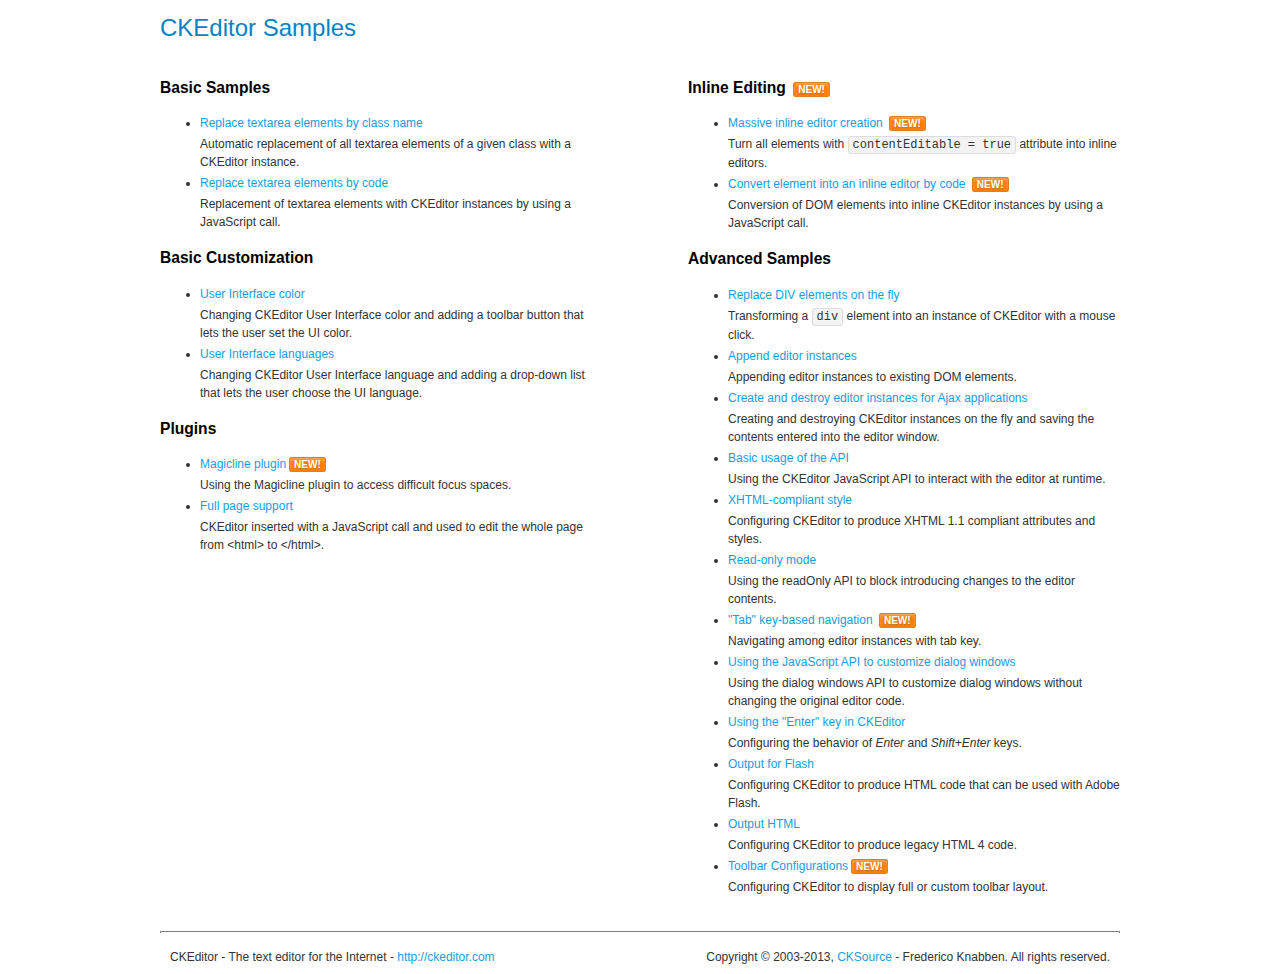
<file: public/admin/assets/ckeditor/samples/index.html>
<!DOCTYPE html>
<!--
Copyright (c) 2003-2013, CKSource - Frederico Knabben. All rights reserved.
For licensing, see LICENSE.html or http://ckeditor.com/license
-->
<html>
<head>
	<title>CKEditor Samples</title>
	<meta charset="utf-8">
	<link rel="stylesheet" href="sample.css">
</head>
<body>
	<h1 class="samples">
		CKEditor Samples
	</h1>
	<div class="twoColumns">
		<div class="twoColumnsLeft">
			<h2 class="samples">
				Basic Samples
			</h2>
			<dl class="samples">
				<dt><a class="samples" href="replacebyclass.html">Replace textarea elements by class name</a></dt>
				<dd>Automatic replacement of all textarea elements of a given class with a CKEditor instance.</dd>

				<dt><a class="samples" href="replacebycode.html">Replace textarea elements by code</a></dt>
				<dd>Replacement of textarea elements with CKEditor instances by using a JavaScript call.</dd>
			</dl>

			<h2 class="samples">
				Basic Customization
			</h2>
			<dl class="samples">
				<dt><a class="samples" href="uicolor.html">User Interface color</a></dt>
				<dd>Changing CKEditor User Interface color and adding a toolbar button that lets the user set the UI color.</dd>

				<dt><a class="samples" href="uilanguages.html">User Interface languages</a></dt>
				<dd>Changing CKEditor User Interface language and adding a drop-down list that lets the user choose the UI language.</dd>
			</dl>


			<h2 class="samples">Plugins</h2>
<dl class="samples">
<dt><a class="samples" href="plugins/magicline/magicline.html">Magicline plugin</a><span class="new">New!</span></dt>
<dd>Using the Magicline plugin to access difficult focus spaces.</dd>

<dt><a class="samples" href="plugins/wysiwygarea/fullpage.html">Full page support</a></dt>
<dd>CKEditor inserted with a JavaScript call and used to edit the whole page from &lt;html&gt; to &lt;/html&gt;.</dd>
</dl>
		</div>
		<div class="twoColumnsRight">
			<h2 class="samples">
				Inline Editing <span class="new">New!</span>
			</h2>
			<dl class="samples">
				<dt><a class="samples" href="inlineall.html">Massive inline editor creation</a> <span class="new">New!</span></dt>
				<dd>Turn all elements with <code>contentEditable = true</code> attribute into inline editors.</dd>

				<dt><a class="samples" href="inlinebycode.html">Convert element into an inline editor by code</a> <span class="new">New!</span></dt>
				<dd>Conversion of DOM elements into inline CKEditor instances by using a JavaScript call.</dd>

				
			</dl>

			<h2 class="samples">
				Advanced Samples
			</h2>
			<dl class="samples">
				<dt><a class="samples" href="divreplace.html">Replace DIV elements on the fly</a></dt>
				<dd>Transforming a <code>div</code> element into an instance of CKEditor with a mouse click.</dd>

				<dt><a class="samples" href="appendto.html">Append editor instances</a></dt>
				<dd>Appending editor instances to existing DOM elements.</dd>

				<dt><a class="samples" href="ajax.html">Create and destroy editor instances for Ajax applications</a></dt>
				<dd>Creating and destroying CKEditor instances on the fly and saving the contents entered into the editor window.</dd>

				<dt><a class="samples" href="api.html">Basic usage of the API</a></dt>
				<dd>Using the CKEditor JavaScript API to interact with the editor at runtime.</dd>

				<dt><a class="samples" href="xhtmlstyle.html">XHTML-compliant style</a></dt>
				<dd>Configuring CKEditor to produce XHTML 1.1 compliant attributes and styles.</dd>

				<dt><a class="samples" href="readonly.html">Read-only mode</a></dt>
				<dd>Using the readOnly API to block introducing changes to the editor contents.</dd>

				<dt><a class="samples" href="tabindex.html">"Tab" key-based navigation</a> <span class="new">New!</span></dt>
				<dd>Navigating among editor instances with tab key.</dd>


				
<dt><a class="samples" href="plugins/dialog/dialog.html">Using the JavaScript API to customize dialog windows</a></dt>
<dd>Using the dialog windows API to customize dialog windows without changing the original editor code.</dd>

<dt><a class="samples" href="plugins/enterkey/enterkey.html">Using the &quot;Enter&quot; key in CKEditor</a></dt>
<dd>Configuring the behavior of <em>Enter</em> and <em>Shift+Enter</em> keys.</dd>

<dt><a class="samples" href="plugins/htmlwriter/outputforflash.html">Output for Flash</a></dt>
<dd>Configuring CKEditor to produce HTML code that can be used with Adobe Flash.</dd>

<dt><a class="samples" href="plugins/htmlwriter/outputhtml.html">Output HTML</a></dt>
<dd>Configuring CKEditor to produce legacy HTML 4 code.</dd>

<dt><a class="samples" href="plugins/toolbar/toolbar.html">Toolbar Configurations</a><span class="new">New!</span></dt>
<dd>Configuring CKEditor to display full or custom toolbar layout.</dd>

			</dl>
		</div>
	</div>
	<div id="footer">
		<hr>
		<p>
			CKEditor - The text editor for the Internet - <a class="samples" href="http://ckeditor.com/">http://ckeditor.com</a>
		</p>
		<p id="copy">
			Copyright &copy; 2003-2013, <a class="samples" href="http://cksource.com/">CKSource</a> - Frederico Knabben. All rights reserved.
		</p>
	</div>
</body>
</html>
</file>
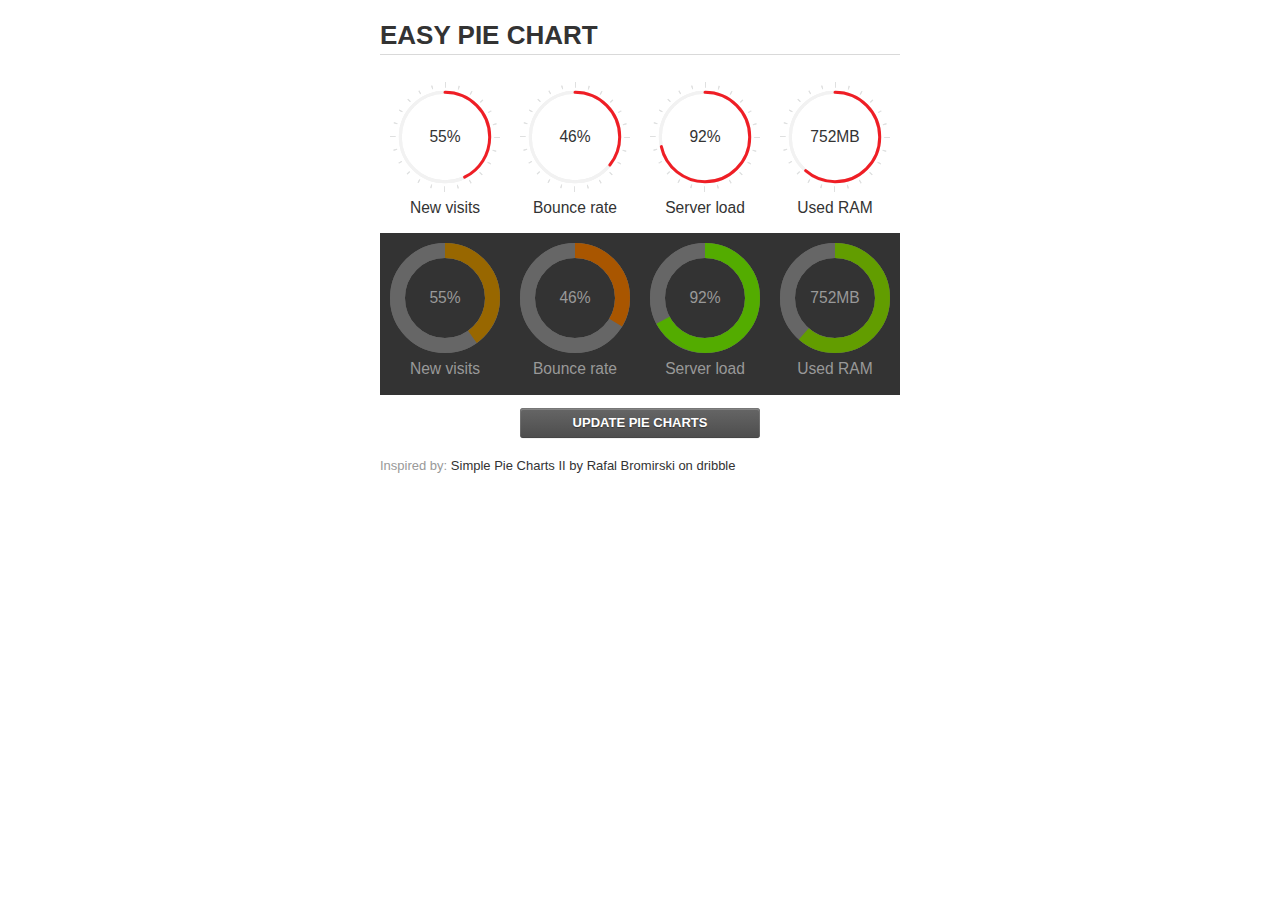
<file: public/admin/assets/jquery-easy-pie-chart/examples/index.html>
<!doctype html>
<html>
    <head>
        <meta charset="utf-8">
        <title>Easy Pie Chart</title>
        <script type="text/javascript" src="https://ajax.googleapis.com/ajax/libs/jquery/1.7.2/jquery.min.js"></script>
        <script type="text/javascript" src="http://html5shiv.googlecode.com/svn/trunk/html5.js"></script>
        <script type="text/javascript" src="excanvas.js"></script>
        <script type="text/javascript" src="../jquery.easy-pie-chart.js"></script>

        <link rel="stylesheet" type="text/css" href="style.css" media="screen">
        <link rel="stylesheet" type="text/css" href="../jquery.easy-pie-chart.css" media="screen">

        <meta name="viewport" content="width=device-width, initial-scale=1.0">

        <script type="text/javascript">
            var initPieChart = function() {
                $('.percentage').easyPieChart({
                    animate: 1000
                });
                $('.percentage-light').easyPieChart({
                    barColor: function(percent) {
                        percent /= 100;
                        return "rgb(" + Math.round(255 * (1-percent)) + ", " + Math.round(255 * percent) + ", 0)";
                    },
                    trackColor: '#666',
                    scaleColor: false,
                    lineCap: 'butt',
                    lineWidth: 15,
                    animate: 1000
                });

                $('.updateEasyPieChart').on('click', function(e) {
                  e.preventDefault();
                  $('.percentage, .percentage-light').each(function() {
                    var newValue = Math.round(100*Math.random());
                    $(this).data('easyPieChart').update(newValue);
                    $('span', this).text(newValue);
                  });
                });
            };
        </script>
    </head>
    <body onload="initPieChart();">
        <div class="container">
            <h1>EASY PIE CHART</h1>
            <div class="chart">
                <div class="percentage success" data-percent="55"><span>55</span>%</div>
                <div class="label">New visits</div>
            </div>
            <div class="chart">
                <div class="percentage" data-percent="46"><span>46</span>%</div>
                <div class="label">Bounce rate</div>
            </div>
            <div class="chart">
                <div class="percentage" data-percent="92"><span>92</span>%</div>
                <div class="label">Server load</div>
            </div>
            <div class="chart">
                <div class="percentage" data-percent="84"><span>752</span>MB</div>
                <div class="label">Used RAM</div>
            </div>
            <div style="clear:both;"></div>
            <div class="dark">
                <div class="chart">
                    <div id="sparkline_bar" class="percentage-light" data-percent="55"><span>55</span>%</div>
                    <div class="label">New visits</div>
                </div>
                <div class="chart">
                    <div id="sparkline_bar" class="percentage-light" data-percent="46"><span>46</span>%</div>
                    <div class="label">Bounce rate</div>
                </div>
                <div class="chart">
                    <div class="percentage-light" data-percent="92"><span>92</span>%</div>
                    <div class="label">Server load</div>
                </div>
                <div class="chart">
                    <div class="percentage-light" data-percent="84"><span>752</span>MB</div>
                    <div class="label">Used RAM</div>
                </div>
                <div style="clear:both;"></div>
            </div>

            <p><a href="#" class="button updateEasyPieChart">Update pie charts</a></p>

            <p class="credits">Inspired by: <a href="http://drbl.in/ezuc" target="_blank">Simple Pie Charts II by Rafal Bromirski on dribble</a></p>
        </div>
    </body>
</html>
</file>
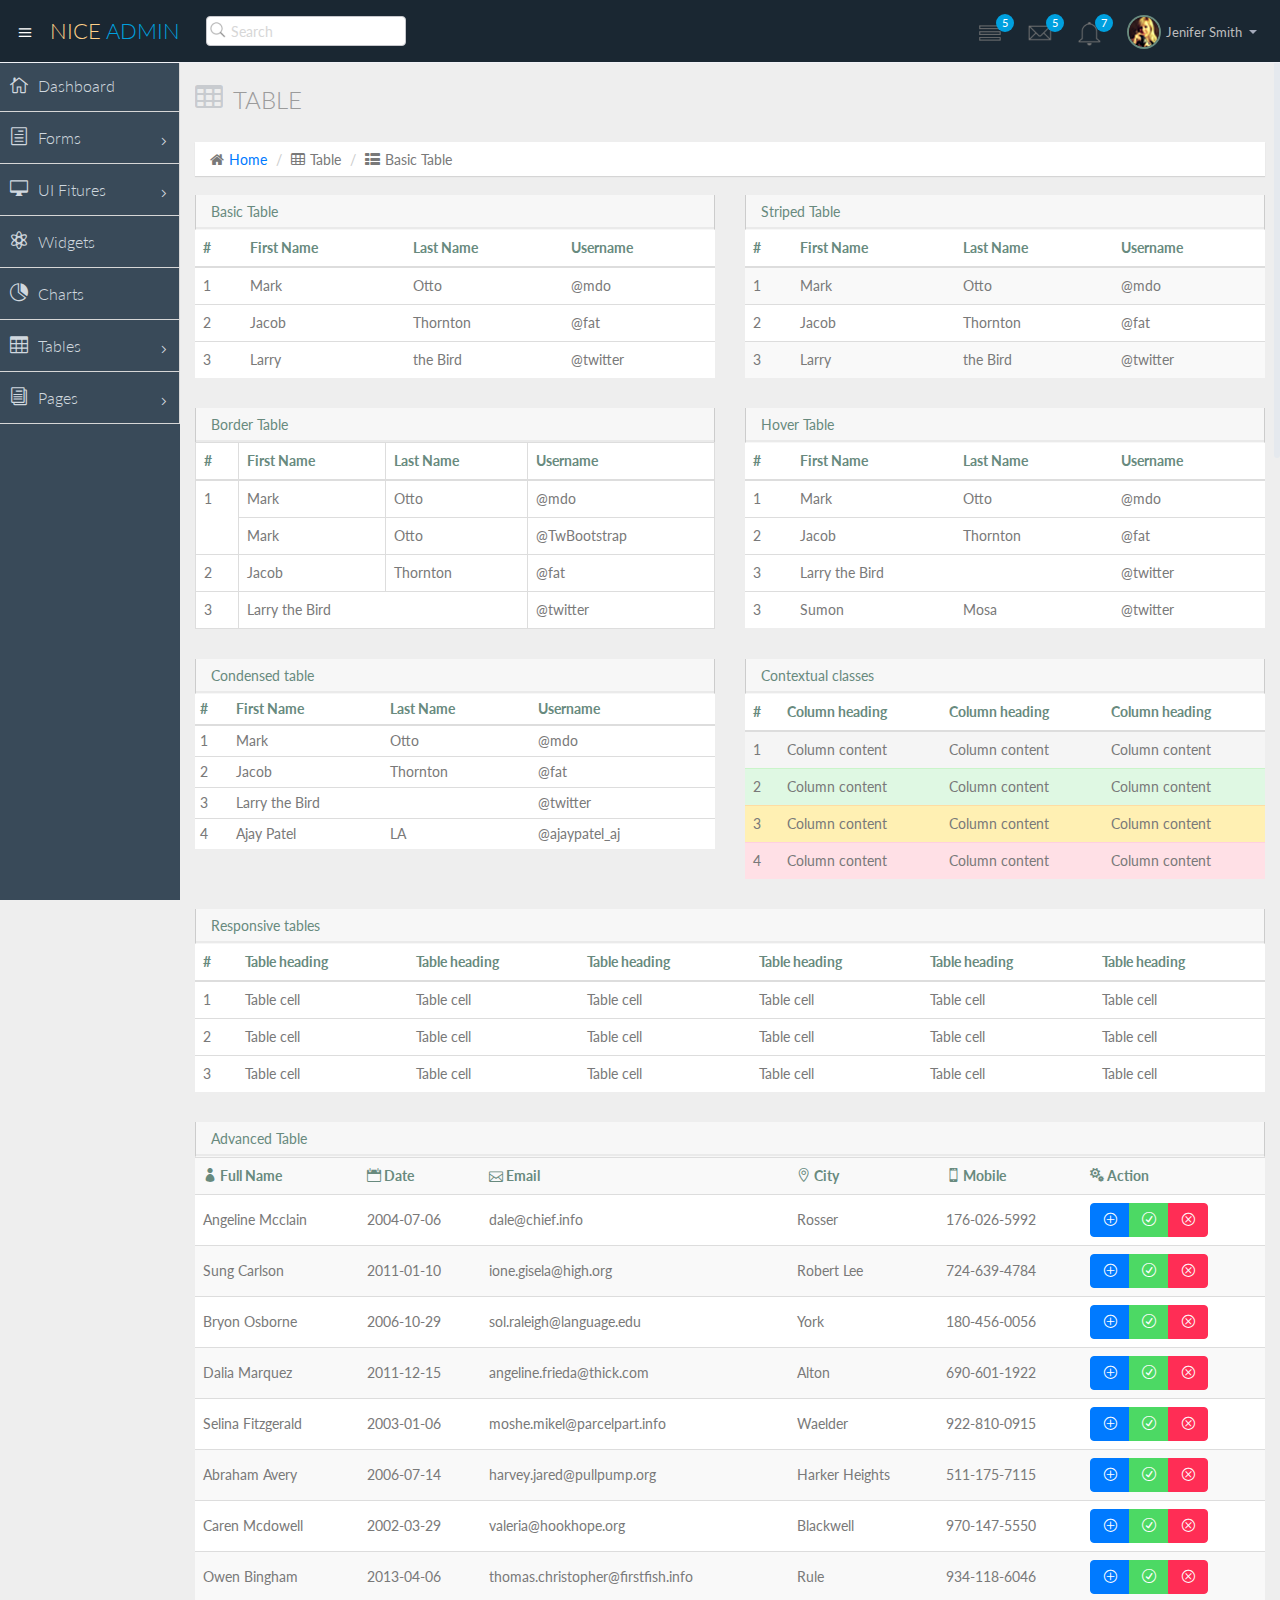
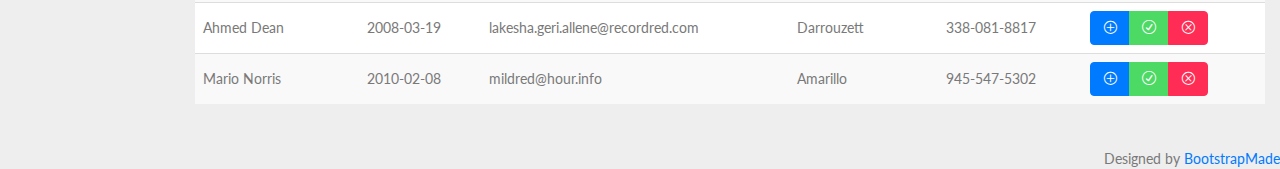
<file: public/admin/basic_table.html>
<!DOCTYPE html>
<html lang="en">

<head>
  <meta charset="utf-8">
  <meta name="viewport" content="width=device-width, initial-scale=1.0">
  <meta name="description" content="Creative - Bootstrap 3 Responsive Admin Template">
  <meta name="author" content="GeeksLabs">
  <meta name="keyword" content="Creative, Dashboard, Admin, Template, Theme, Bootstrap, Responsive, Retina, Minimal">
  <link rel="shortcut icon" href="img/favicon.png">

  <title>Basic Table | Creative - Bootstrap 3 Responsive Admin Template</title>

  <!-- Bootstrap CSS -->
  <link href="css/bootstrap.min.css" rel="stylesheet">
  <!-- bootstrap theme -->
  <link href="css/bootstrap-theme.css" rel="stylesheet">
  <!--external css-->
  <!-- font icon -->
  <link href="css/elegant-icons-style.css" rel="stylesheet" />
  <link href="css/font-awesome.min.css" rel="stylesheet" />
  <!-- Custom styles -->
  <link href="css/style.css" rel="stylesheet">
  <link href="css/style-responsive.css" rel="stylesheet" />

  <!-- HTML5 shim and Respond.js IE8 support of HTML5 -->
  <!--[if lt IE 9]>
      <script src="js/html5shiv.js"></script>
      <script src="js/respond.min.js"></script>
      <script src="js/lte-ie7.js"></script>
    <![endif]-->

    <!-- =======================================================
      Theme Name: NiceAdmin
      Theme URL: https://bootstrapmade.com/nice-admin-bootstrap-admin-html-template/
      Author: BootstrapMade
      Author URL: https://bootstrapmade.com
    ======================================================= -->
</head>

<body>
  <!-- container section start -->
  <section id="container" class="">
    <!--header start-->
    <header class="header dark-bg">
      <div class="toggle-nav">
        <div class="icon-reorder tooltips" data-original-title="Toggle Navigation" data-placement="bottom"><i class="icon_menu"></i></div>
      </div>

      <!--logo start-->
      <a href="index.html" class="logo">Nice <span class="lite">Admin</span></a>
      <!--logo end-->

      <div class="nav search-row" id="top_menu">
        <!--  search form start -->
        <ul class="nav top-menu">
          <li>
            <form class="navbar-form">
              <input class="form-control" placeholder="Search" type="text">
            </form>
          </li>
        </ul>
        <!--  search form end -->
      </div>

      <div class="top-nav notification-row">
        <!-- notificatoin dropdown start-->
        <ul class="nav pull-right top-menu">

          <!-- task notificatoin start -->
          <li id="task_notificatoin_bar" class="dropdown">
            <a data-toggle="dropdown" class="dropdown-toggle" href="#">
                            <i class="icon-task-l"></i>
                            <span class="badge bg-important">5</span>
                        </a>
            <ul class="dropdown-menu extended tasks-bar">
              <div class="notify-arrow notify-arrow-blue"></div>
              <li>
                <p class="blue">You have 5 pending tasks</p>
              </li>
              <li>
                <a href="#">
                  <div class="task-info">
                    <div class="desc">Design PSD </div>
                    <div class="percent">90%</div>
                  </div>
                  <div class="progress progress-striped">
                    <div class="progress-bar progress-bar-success" role="progressbar" aria-valuenow="90" aria-valuemin="0" aria-valuemax="100" style="width: 90%">
                      <span class="sr-only">90% Complete (success)</span>
                    </div>
                  </div>
                </a>
              </li>
              <li>
                <a href="#">
                  <div class="task-info">
                    <div class="desc">
                      Project 1
                    </div>
                    <div class="percent">30%</div>
                  </div>
                  <div class="progress progress-striped">
                    <div class="progress-bar progress-bar-warning" role="progressbar" aria-valuenow="30" aria-valuemin="0" aria-valuemax="100" style="width: 30%">
                      <span class="sr-only">30% Complete (warning)</span>
                    </div>
                  </div>
                </a>
              </li>
              <li>
                <a href="#">
                  <div class="task-info">
                    <div class="desc">Digital Marketing</div>
                    <div class="percent">80%</div>
                  </div>
                  <div class="progress progress-striped">
                    <div class="progress-bar progress-bar-info" role="progressbar" aria-valuenow="80" aria-valuemin="0" aria-valuemax="100" style="width: 80%">
                      <span class="sr-only">80% Complete</span>
                    </div>
                  </div>
                </a>
              </li>
              <li>
                <a href="#">
                  <div class="task-info">
                    <div class="desc">Logo Designing</div>
                    <div class="percent">78%</div>
                  </div>
                  <div class="progress progress-striped">
                    <div class="progress-bar progress-bar-danger" role="progressbar" aria-valuenow="78" aria-valuemin="0" aria-valuemax="100" style="width: 78%">
                      <span class="sr-only">78% Complete (danger)</span>
                    </div>
                  </div>
                </a>
              </li>
              <li>
                <a href="#">
                  <div class="task-info">
                    <div class="desc">Mobile App</div>
                    <div class="percent">50%</div>
                  </div>
                  <div class="progress progress-striped active">
                    <div class="progress-bar" role="progressbar" aria-valuenow="50" aria-valuemin="0" aria-valuemax="100" style="width: 50%">
                      <span class="sr-only">50% Complete</span>
                    </div>
                  </div>

                </a>
              </li>
              <li class="external">
                <a href="#">See All Tasks</a>
              </li>
            </ul>
          </li>
          <!-- task notificatoin end -->
          <!-- inbox notificatoin start-->
          <li id="mail_notificatoin_bar" class="dropdown">
            <a data-toggle="dropdown" class="dropdown-toggle" href="#">
                            <i class="icon-envelope-l"></i>
                            <span class="badge bg-important">5</span>
                        </a>
            <ul class="dropdown-menu extended inbox">
              <div class="notify-arrow notify-arrow-blue"></div>
              <li>
                <p class="blue">You have 5 new messages</p>
              </li>
              <li>
                <a href="#">
                                    <span class="photo"><img alt="avatar" src="./img/avatar-mini.jpg"></span>
                                    <span class="subject">
                                    <span class="from">Greg  Martin</span>
                                    <span class="time">1 min</span>
                                    </span>
                                    <span class="message">
                                        I really like this admin panel.
                                    </span>
                                </a>
              </li>
              <li>
                <a href="#">
                                    <span class="photo"><img alt="avatar" src="./img/avatar-mini2.jpg"></span>
                                    <span class="subject">
                                    <span class="from">Bob   Mckenzie</span>
                                    <span class="time">5 mins</span>
                                    </span>
                                    <span class="message">
                                     Hi, What is next project plan?
                                    </span>
                                </a>
              </li>
              <li>
                <a href="#">
                                    <span class="photo"><img alt="avatar" src="./img/avatar-mini3.jpg"></span>
                                    <span class="subject">
                                    <span class="from">Phillip   Park</span>
                                    <span class="time">2 hrs</span>
                                    </span>
                                    <span class="message">
                                        I am like to buy this Admin Template.
                                    </span>
                                </a>
              </li>
              <li>
                <a href="#">
                                    <span class="photo"><img alt="avatar" src="./img/avatar-mini4.jpg"></span>
                                    <span class="subject">
                                    <span class="from">Ray   Munoz</span>
                                    <span class="time">1 day</span>
                                    </span>
                                    <span class="message">
                                        Icon fonts are great.
                                    </span>
                                </a>
              </li>
              <li>
                <a href="#">See all messages</a>
              </li>
            </ul>
          </li>
          <!-- inbox notificatoin end -->
          <!-- alert notification start-->
          <li id="alert_notificatoin_bar" class="dropdown">
            <a data-toggle="dropdown" class="dropdown-toggle" href="#">

                            <i class="icon-bell-l"></i>
                            <span class="badge bg-important">7</span>
                        </a>
            <ul class="dropdown-menu extended notification">
              <div class="notify-arrow notify-arrow-blue"></div>
              <li>
                <p class="blue">You have 4 new notifications</p>
              </li>
              <li>
                <a href="#">
                                    <span class="label label-primary"><i class="icon_profile"></i></span>
                                    Friend Request
                                    <span class="small italic pull-right">5 mins</span>
                                </a>
              </li>
              <li>
                <a href="#">
                                    <span class="label label-warning"><i class="icon_pin"></i></span>
                                    John location.
                                    <span class="small italic pull-right">50 mins</span>
                                </a>
              </li>
              <li>
                <a href="#">
                                    <span class="label label-danger"><i class="icon_book_alt"></i></span>
                                    Project 3 Completed.
                                    <span class="small italic pull-right">1 hr</span>
                                </a>
              </li>
              <li>
                <a href="#">
                                    <span class="label label-success"><i class="icon_like"></i></span>
                                    Mick appreciated your work.
                                    <span class="small italic pull-right"> Today</span>
                                </a>
              </li>
              <li>
                <a href="#">See all notifications</a>
              </li>
            </ul>
          </li>
          <!-- alert notification end-->
          <!-- user login dropdown start-->
          <li class="dropdown">
            <a data-toggle="dropdown" class="dropdown-toggle" href="#">
                            <span class="profile-ava">
                                <img alt="" src="img/avatar1_small.jpg">
                            </span>
                            <span class="username">Jenifer Smith</span>
                            <b class="caret"></b>
                        </a>
            <ul class="dropdown-menu extended logout">
              <div class="log-arrow-up"></div>
              <li class="eborder-top">
                <a href="#"><i class="icon_profile"></i> My Profile</a>
              </li>
              <li>
                <a href="#"><i class="icon_mail_alt"></i> My Inbox</a>
              </li>
              <li>
                <a href="#"><i class="icon_clock_alt"></i> Timeline</a>
              </li>
              <li>
                <a href="#"><i class="icon_chat_alt"></i> Chats</a>
              </li>
              <li>
                <a href="login.html"><i class="icon_key_alt"></i> Log Out</a>
              </li>
              <li>
                <a href="documentation.html"><i class="icon_key_alt"></i> Documentation</a>
              </li>
              <li>
                <a href="documentation.html"><i class="icon_key_alt"></i> Documentation</a>
              </li>
            </ul>
          </li>
          <!-- user login dropdown end -->
        </ul>
        <!-- notificatoin dropdown end-->
      </div>
    </header>
    <!--header end-->

    <!--sidebar start-->
    <aside>
      <div id="sidebar" class="nav-collapse ">
        <!-- sidebar menu start-->
        <ul class="sidebar-menu">
          <li class="">
            <a class="" href="index.html">
                          <i class="icon_house_alt"></i>
                          <span>Dashboard</span>
                      </a>
          </li>
          <li class="sub-menu">
            <a href="javascript:;" class="">
                          <i class="icon_document_alt"></i>
                          <span>Forms</span>
                          <span class="menu-arrow arrow_carrot-right"></span>
                      </a>
            <ul class="sub">
              <li><a class="" href="form_component.html">Form Elements</a></li>
              <li><a class="" href="form_validation.html">Form Validation</a></li>
            </ul>
          </li>
          <li class="sub-menu">
            <a href="javascript:;" class="">
                          <i class="icon_desktop"></i>
                          <span>UI Fitures</span>
                          <span class="menu-arrow arrow_carrot-right"></span>
                      </a>
            <ul class="sub">
              <li><a class="" href="general.html">Components</a></li>
              <li><a class="" href="buttons.html">Buttons</a></li>
              <li><a class="" href="grids.html">Grids</a></li>
            </ul>
          </li>
          <li>
            <a class="" href="widgets.html">
                          <i class="icon_genius"></i>
                          <span>Widgets</span>
                      </a>
          </li>
          <li>
            <a class="" href="chart-chartjs.html">
                          <i class="icon_piechart"></i>
                          <span>Charts</span>

                      </a>

          </li>

          <li class="sub-menu">
            <a href="javascript:;" class="">
                          <i class="icon_table"></i>
                          <span>Tables</span>
                          <span class="menu-arrow arrow_carrot-right"></span>
                      </a>
            <ul class="sub">
              <li><a class="active" href="basic_table.html">Basic Table</a></li>
            </ul>
          </li>

          <li class="sub-menu">
            <a href="javascript:;" class="">
                          <i class="icon_documents_alt"></i>
                          <span>Pages</span>
                          <span class="menu-arrow arrow_carrot-right"></span>
                      </a>
            <ul class="sub">
              <li><a class="" href="profile.html">Profile</a></li>
              <li><a class="" href="login.html"><span>Login Page</span></a></li>
              <li><a class="" href="contact.html"><span>Contact Page</span></a></li>
              <li><a class="" href="blank.html">Blank Page</a></li>
              <li><a class="" href="404.html">404 Error</a></li>
            </ul>
          </li>

        </ul>
        <!-- sidebar menu end-->
      </div>
    </aside>

    <!--main content start-->
    <section id="main-content">
      <section class="wrapper">
        <div class="row">
          <div class="col-lg-12">
            <h3 class="page-header"><i class="fa fa-table"></i> Table</h3>
            <ol class="breadcrumb">
              <li><i class="fa fa-home"></i><a href="index.html">Home</a></li>
              <li><i class="fa fa-table"></i>Table</li>
              <li><i class="fa fa-th-list"></i>Basic Table</li>
            </ol>
          </div>
        </div>
        <!-- page start-->
        <div class="row">
          <div class="col-sm-6">
            <section class="panel">
              <header class="panel-heading">
                Basic Table
              </header>
              <table class="table">
                <thead>
                  <tr>
                    <th>#</th>
                    <th>First Name</th>
                    <th>Last Name</th>
                    <th>Username</th>
                  </tr>
                </thead>
                <tbody>
                  <tr>
                    <td>1</td>
                    <td>Mark</td>
                    <td>Otto</td>
                    <td>@mdo</td>
                  </tr>
                  <tr>
                    <td>2</td>
                    <td>Jacob</td>
                    <td>Thornton</td>
                    <td>@fat</td>
                  </tr>
                  <tr>
                    <td>3</td>
                    <td>Larry</td>
                    <td>the Bird</td>
                    <td>@twitter</td>
                  </tr>
                </tbody>
              </table>
            </section>
          </div>
          <div class="col-sm-6">
            <section class="panel">
              <header class="panel-heading">
                Striped Table
              </header>
              <table class="table table-striped">
                <thead>
                  <tr>
                    <th>#</th>
                    <th>First Name</th>
                    <th>Last Name</th>
                    <th>Username</th>
                  </tr>
                </thead>
                <tbody>
                  <tr>
                    <td>1</td>
                    <td>Mark</td>
                    <td>Otto</td>
                    <td>@mdo</td>
                  </tr>
                  <tr>
                    <td>2</td>
                    <td>Jacob</td>
                    <td>Thornton</td>
                    <td>@fat</td>
                  </tr>
                  <tr>
                    <td>3</td>
                    <td>Larry</td>
                    <td>the Bird</td>
                    <td>@twitter</td>
                  </tr>
                </tbody>
              </table>
            </section>
          </div>
        </div>
        <div class="row">
          <div class="col-sm-6">
            <section class="panel">
              <header class="panel-heading no-border">
                Border Table
              </header>
              <table class="table table-bordered">
                <thead>
                  <tr>
                    <th>#</th>
                    <th>First Name</th>
                    <th>Last Name</th>
                    <th>Username</th>
                  </tr>
                </thead>
                <tbody>
                  <tr>
                    <td rowspan="2">1</td>
                    <td>Mark</td>
                    <td>Otto</td>
                    <td>@mdo</td>
                  </tr>
                  <tr>
                    <td>Mark</td>
                    <td>Otto</td>
                    <td>@TwBootstrap</td>
                  </tr>
                  <tr>
                    <td>2</td>
                    <td>Jacob</td>
                    <td>Thornton</td>
                    <td>@fat</td>
                  </tr>
                  <tr>
                    <td>3</td>
                    <td colspan="2">Larry the Bird</td>
                    <td>@twitter</td>
                  </tr>
                </tbody>
              </table>
            </section>
          </div>
          <div class="col-sm-6">
            <section class="panel">
              <header class="panel-heading">
                Hover Table
              </header>
              <table class="table table-hover">
                <thead>
                  <tr>
                    <th>#</th>
                    <th>First Name</th>
                    <th>Last Name</th>
                    <th>Username</th>
                  </tr>
                </thead>
                <tbody>
                  <tr>
                    <td>1</td>
                    <td>Mark</td>
                    <td>Otto</td>
                    <td>@mdo</td>
                  </tr>
                  <tr>
                    <td>2</td>
                    <td>Jacob</td>
                    <td>Thornton</td>
                    <td>@fat</td>
                  </tr>
                  <tr>
                    <td>3</td>
                    <td colspan="2">Larry the Bird</td>
                    <td>@twitter</td>
                  </tr>
                  <tr>
                    <td>3</td>
                    <td>Sumon</td>
                    <td>Mosa</td>
                    <td>@twitter</td>
                  </tr>
                </tbody>
              </table>
            </section>
          </div>
        </div>
        <div class="row">
          <div class="col-sm-6">
            <section class="panel">
              <header class="panel-heading">
                Condensed table
              </header>
              <table class="table table-condensed">
                <thead>
                  <tr>
                    <th>#</th>
                    <th>First Name</th>
                    <th>Last Name</th>
                    <th>Username</th>
                  </tr>
                </thead>
                <tbody>
                  <tr>
                    <td>1</td>
                    <td>Mark</td>
                    <td>Otto</td>
                    <td>@mdo</td>
                  </tr>
                  <tr>
                    <td>2</td>
                    <td>Jacob</td>
                    <td>Thornton</td>
                    <td>@fat</td>
                  </tr>
                  <tr>
                    <td>3</td>
                    <td colspan="2">Larry the Bird</td>
                    <td>@twitter</td>
                  </tr>
                  <tr>
                    <td>4</td>
                    <td>Ajay Patel</td>
                    <td>LA</td>
                    <td>@ajaypatel_aj</td>
                  </tr>
                </tbody>
              </table>
            </section>
          </div>
          <div class="col-sm-6">
            <section class="panel">
              <header class="panel-heading">
                Contextual classes
              </header>
              <table class="table">
                <thead>
                  <tr>
                    <th>#</th>
                    <th>Column heading</th>
                    <th>Column heading</th>
                    <th>Column heading</th>
                  </tr>
                </thead>
                <tbody>
                  <tr class="active">
                    <td>1</td>
                    <td>Column content</td>
                    <td>Column content</td>
                    <td>Column content</td>
                  </tr>
                  <tr class="success">
                    <td>2</td>
                    <td>Column content</td>
                    <td>Column content</td>
                    <td>Column content</td>
                  </tr>
                  <tr class="warning">
                    <td>3</td>
                    <td>Column content</td>
                    <td>Column content</td>
                    <td>Column content</td>
                  </tr>
                  <tr class="danger">
                    <td>4</td>
                    <td>Column content</td>
                    <td>Column content</td>
                    <td>Column content</td>
                  </tr>
                </tbody>
              </table>
            </section>
          </div>
        </div>
        <div class="row">
          <div class="col-lg-12">
            <section class="panel">
              <header class="panel-heading">
                Responsive tables
              </header>
              <div class="table-responsive">
                <table class="table">
                  <thead>
                    <tr>
                      <th>#</th>
                      <th>Table heading</th>
                      <th>Table heading</th>
                      <th>Table heading</th>
                      <th>Table heading</th>
                      <th>Table heading</th>
                      <th>Table heading</th>
                    </tr>
                  </thead>
                  <tbody>
                    <tr>
                      <td>1</td>
                      <td>Table cell</td>
                      <td>Table cell</td>
                      <td>Table cell</td>
                      <td>Table cell</td>
                      <td>Table cell</td>
                      <td>Table cell</td>
                    </tr>
                    <tr>
                      <td>2</td>
                      <td>Table cell</td>
                      <td>Table cell</td>
                      <td>Table cell</td>
                      <td>Table cell</td>
                      <td>Table cell</td>
                      <td>Table cell</td>
                    </tr>
                    <tr>
                      <td>3</td>
                      <td>Table cell</td>
                      <td>Table cell</td>
                      <td>Table cell</td>
                      <td>Table cell</td>
                      <td>Table cell</td>
                      <td>Table cell</td>
                    </tr>
                  </tbody>
                </table>
              </div>

            </section>
          </div>
        </div>
        <div class="row">
          <div class="col-lg-12">
            <section class="panel">
              <header class="panel-heading">
                Advanced Table
              </header>

              <table class="table table-striped table-advance table-hover">
                <tbody>
                  <tr>
                    <th><i class="icon_profile"></i> Full Name</th>
                    <th><i class="icon_calendar"></i> Date</th>
                    <th><i class="icon_mail_alt"></i> Email</th>
                    <th><i class="icon_pin_alt"></i> City</th>
                    <th><i class="icon_mobile"></i> Mobile</th>
                    <th><i class="icon_cogs"></i> Action</th>
                  </tr>
                  <tr>
                    <td>Angeline Mcclain</td>
                    <td>2004-07-06</td>
                    <td>dale@chief.info</td>
                    <td>Rosser</td>
                    <td>176-026-5992</td>
                    <td>
                      <div class="btn-group">
                        <a class="btn btn-primary" href="#"><i class="icon_plus_alt2"></i></a>
                        <a class="btn btn-success" href="#"><i class="icon_check_alt2"></i></a>
                        <a class="btn btn-danger" href="#"><i class="icon_close_alt2"></i></a>
                      </div>
                    </td>
                  </tr>
                  <tr>
                    <td>Sung Carlson</td>
                    <td>2011-01-10</td>
                    <td>ione.gisela@high.org</td>
                    <td>Robert Lee</td>
                    <td>724-639-4784</td>
                    <td>
                      <div class="btn-group">
                        <a class="btn btn-primary" href="#"><i class="icon_plus_alt2"></i></a>
                        <a class="btn btn-success" href="#"><i class="icon_check_alt2"></i></a>
                        <a class="btn btn-danger" href="#"><i class="icon_close_alt2"></i></a>
                      </div>
                    </td>
                  </tr>
                  <tr>
                    <td>Bryon Osborne</td>
                    <td>2006-10-29</td>
                    <td>sol.raleigh@language.edu</td>
                    <td>York</td>
                    <td>180-456-0056</td>
                    <td>
                      <div class="btn-group">
                        <a class="btn btn-primary" href="#"><i class="icon_plus_alt2"></i></a>
                        <a class="btn btn-success" href="#"><i class="icon_check_alt2"></i></a>
                        <a class="btn btn-danger" href="#"><i class="icon_close_alt2"></i></a>
                      </div>
                    </td>
                  </tr>
                  <tr>
                    <td>Dalia Marquez</td>
                    <td>2011-12-15</td>
                    <td>angeline.frieda@thick.com</td>
                    <td>Alton</td>
                    <td>690-601-1922</td>
                    <td>
                      <div class="btn-group">
                        <a class="btn btn-primary" href="#"><i class="icon_plus_alt2"></i></a>
                        <a class="btn btn-success" href="#"><i class="icon_check_alt2"></i></a>
                        <a class="btn btn-danger" href="#"><i class="icon_close_alt2"></i></a>
                      </div>
                    </td>
                  </tr>
                  <tr>
                    <td>Selina Fitzgerald</td>
                    <td>2003-01-06</td>
                    <td>moshe.mikel@parcelpart.info</td>
                    <td>Waelder</td>
                    <td>922-810-0915</td>
                    <td>
                      <div class="btn-group">
                        <a class="btn btn-primary" href="#"><i class="icon_plus_alt2"></i></a>
                        <a class="btn btn-success" href="#"><i class="icon_check_alt2"></i></a>
                        <a class="btn btn-danger" href="#"><i class="icon_close_alt2"></i></a>
                      </div>
                    </td>
                  </tr>
                  <tr>
                    <td>Abraham Avery</td>
                    <td>2006-07-14</td>
                    <td>harvey.jared@pullpump.org</td>
                    <td>Harker Heights</td>
                    <td>511-175-7115</td>
                    <td>
                      <div class="btn-group">
                        <a class="btn btn-primary" href="#"><i class="icon_plus_alt2"></i></a>
                        <a class="btn btn-success" href="#"><i class="icon_check_alt2"></i></a>
                        <a class="btn btn-danger" href="#"><i class="icon_close_alt2"></i></a>
                      </div>
                    </td>
                  </tr>
                  <tr>
                    <td>Caren Mcdowell</td>
                    <td>2002-03-29</td>
                    <td>valeria@hookhope.org</td>
                    <td>Blackwell</td>
                    <td>970-147-5550</td>
                    <td>
                      <div class="btn-group">
                        <a class="btn btn-primary" href="#"><i class="icon_plus_alt2"></i></a>
                        <a class="btn btn-success" href="#"><i class="icon_check_alt2"></i></a>
                        <a class="btn btn-danger" href="#"><i class="icon_close_alt2"></i></a>
                      </div>
                    </td>
                  </tr>
                  <tr>
                    <td>Owen Bingham</td>
                    <td>2013-04-06</td>
                    <td>thomas.christopher@firstfish.info</td>
                    <td>Rule</td>
                    <td>934-118-6046</td>
                    <td>
                      <div class="btn-group">
                        <a class="btn btn-primary" href="#"><i class="icon_plus_alt2"></i></a>
                        <a class="btn btn-success" href="#"><i class="icon_check_alt2"></i></a>
                        <a class="btn btn-danger" href="#"><i class="icon_close_alt2"></i></a>
                      </div>
                    </td>
                  </tr>
                  <tr>
                    <td>Ahmed Dean</td>
                    <td>2008-03-19</td>
                    <td>lakesha.geri.allene@recordred.com</td>
                    <td>Darrouzett</td>
                    <td>338-081-8817</td>
                    <td>
                      <div class="btn-group">
                        <a class="btn btn-primary" href="#"><i class="icon_plus_alt2"></i></a>
                        <a class="btn btn-success" href="#"><i class="icon_check_alt2"></i></a>
                        <a class="btn btn-danger" href="#"><i class="icon_close_alt2"></i></a>
                      </div>
                    </td>
                  </tr>
                  <tr>
                    <td>Mario Norris</td>
                    <td>2010-02-08</td>
                    <td>mildred@hour.info</td>
                    <td>Amarillo</td>
                    <td>945-547-5302</td>
                    <td>
                      <div class="btn-group">
                        <a class="btn btn-primary" href="#"><i class="icon_plus_alt2"></i></a>
                        <a class="btn btn-success" href="#"><i class="icon_check_alt2"></i></a>
                        <a class="btn btn-danger" href="#"><i class="icon_close_alt2"></i></a>
                      </div>
                    </td>
                  </tr>
                </tbody>
              </table>
            </section>
          </div>
        </div>
        <!-- page end-->
      </section>
    </section>
    <!--main content end-->
    <div class="text-right">
      <div class="credits">
          <!--
            All the links in the footer should remain intact.
            You can delete the links only if you purchased the pro version.
            Licensing information: https://bootstrapmade.com/license/
            Purchase the pro version form: https://bootstrapmade.com/buy/?theme=NiceAdmin
          -->
          Designed by <a href="https://bootstrapmade.com/">BootstrapMade</a>
        </div>
    </div>
  </section>
  <!-- container section end -->
  <!-- javascripts -->
  <script src="js/jquery.js"></script>
  <script src="js/bootstrap.min.js"></script>
  <!-- nicescroll -->
  <script src="js/jquery.scrollTo.min.js"></script>
  <script src="js/jquery.nicescroll.js" type="text/javascript"></script>
  <!--custome script for all page-->
  <script src="js/scripts.js"></script>


</body>

</html>
</file>
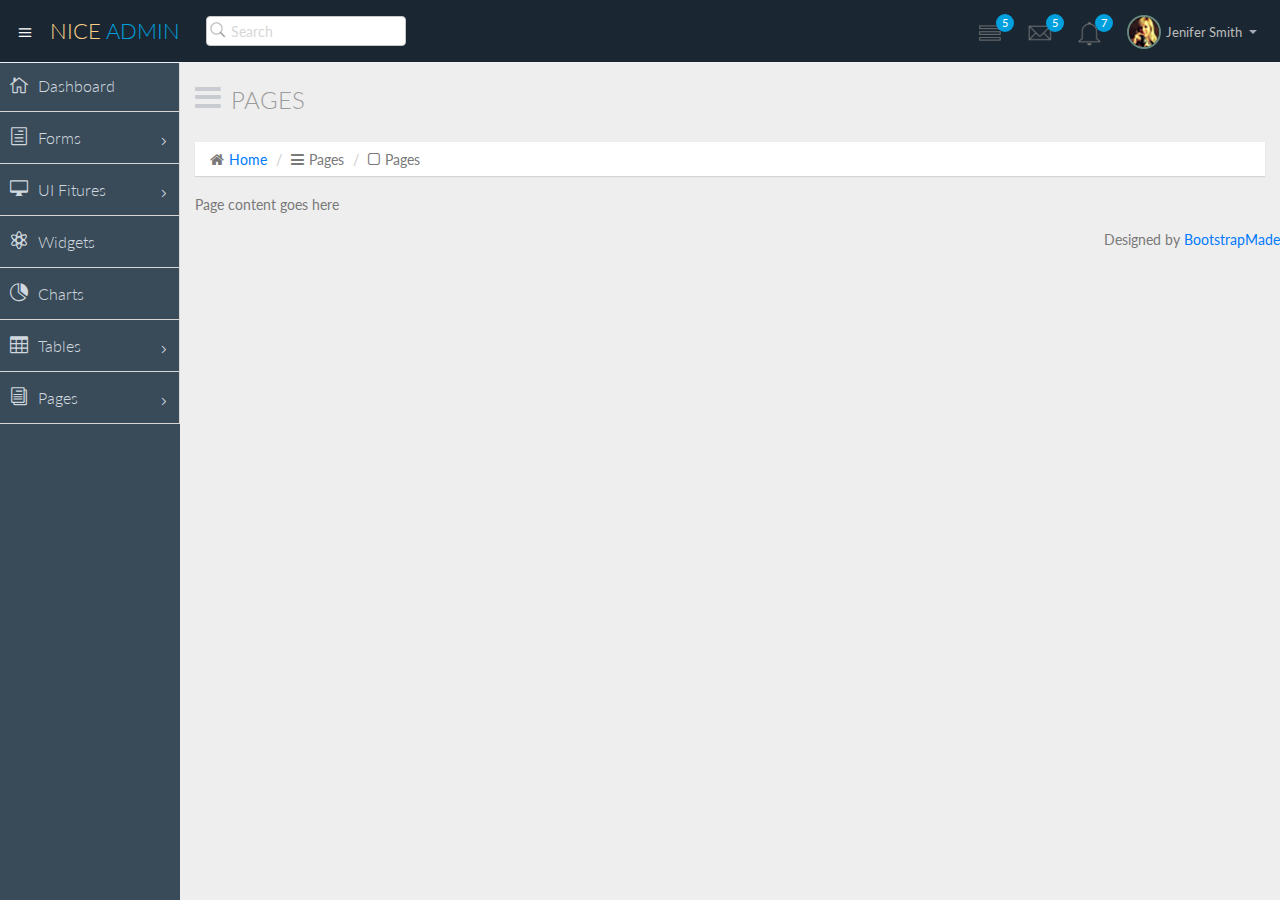
<file: public/admin/blank.html>
<!DOCTYPE html>
<html lang="en">

<head>
  <meta charset="utf-8">
  <meta name="viewport" content="width=device-width, initial-scale=1.0">
  <meta name="description" content="Creative - Bootstrap 3 Responsive Admin Template">
  <meta name="author" content="GeeksLabs">
  <meta name="keyword" content="Creative, Dashboard, Admin, Template, Theme, Bootstrap, Responsive, Retina, Minimal">
  <link rel="shortcut icon" href="img/favicon.png">

  <title>Blank | Creative - Bootstrap 3 Responsive Admin Template</title>

  <!-- Bootstrap CSS -->
  <link href="css/bootstrap.min.css" rel="stylesheet">
  <!-- bootstrap theme -->
  <link href="css/bootstrap-theme.css" rel="stylesheet">
  <!--external css-->
  <!-- font icon -->
  <link href="css/elegant-icons-style.css" rel="stylesheet" />
  <link href="css/font-awesome.min.css" rel="stylesheet" />
  <!-- Custom styles -->
  <link href="css/style.css" rel="stylesheet">
  <link href="css/style-responsive.css" rel="stylesheet" />

  <!-- HTML5 shim and Respond.js IE8 support of HTML5 -->
  <!--[if lt IE 9]>
      <script src="js/html5shiv.js"></script>
      <script src="js/respond.min.js"></script>
      <script src="js/lte-ie7.js"></script>
    <![endif]-->

    <!-- =======================================================
      Theme Name: NiceAdmin
      Theme URL: https://bootstrapmade.com/nice-admin-bootstrap-admin-html-template/
      Author: BootstrapMade
      Author URL: https://bootstrapmade.com
    ======================================================= -->
</head>

<body>
  <!-- container section start -->
  <section id="container" class="">
    <!--header start-->

    <header class="header dark-bg">
      <div class="toggle-nav">
        <div class="icon-reorder tooltips" data-original-title="Toggle Navigation" data-placement="bottom"><i class="icon_menu"></i></div>
      </div>

      <!--logo start-->
      <a href="index.html" class="logo">Nice <span class="lite">Admin</span></a>
      <!--logo end-->

      <div class="nav search-row" id="top_menu">
        <!--  search form start -->
        <ul class="nav top-menu">
          <li>
            <form class="navbar-form">
              <input class="form-control" placeholder="Search" type="text">
            </form>
          </li>
        </ul>
        <!--  search form end -->
      </div>

      <div class="top-nav notification-row">
        <!-- notificatoin dropdown start-->
        <ul class="nav pull-right top-menu">

          <!-- task notificatoin start -->
          <li id="task_notificatoin_bar" class="dropdown">
            <a data-toggle="dropdown" class="dropdown-toggle" href="#">
                            <i class="icon-task-l"></i>
                            <span class="badge bg-important">5</span>
                        </a>
            <ul class="dropdown-menu extended tasks-bar">
              <div class="notify-arrow notify-arrow-blue"></div>
              <li>
                <p class="blue">You have 5 pending tasks</p>
              </li>
              <li>
                <a href="#">
                  <div class="task-info">
                    <div class="desc">Design PSD </div>
                    <div class="percent">90%</div>
                  </div>
                  <div class="progress progress-striped">
                    <div class="progress-bar progress-bar-success" role="progressbar" aria-valuenow="90" aria-valuemin="0" aria-valuemax="100" style="width: 90%">
                      <span class="sr-only">90% Complete (success)</span>
                    </div>
                  </div>
                </a>
              </li>
              <li>
                <a href="#">
                  <div class="task-info">
                    <div class="desc">
                      Project 1
                    </div>
                    <div class="percent">30%</div>
                  </div>
                  <div class="progress progress-striped">
                    <div class="progress-bar progress-bar-warning" role="progressbar" aria-valuenow="30" aria-valuemin="0" aria-valuemax="100" style="width: 30%">
                      <span class="sr-only">30% Complete (warning)</span>
                    </div>
                  </div>
                </a>
              </li>
              <li>
                <a href="#">
                  <div class="task-info">
                    <div class="desc">Digital Marketing</div>
                    <div class="percent">80%</div>
                  </div>
                  <div class="progress progress-striped">
                    <div class="progress-bar progress-bar-info" role="progressbar" aria-valuenow="80" aria-valuemin="0" aria-valuemax="100" style="width: 80%">
                      <span class="sr-only">80% Complete</span>
                    </div>
                  </div>
                </a>
              </li>
              <li>
                <a href="#">
                  <div class="task-info">
                    <div class="desc">Logo Designing</div>
                    <div class="percent">78%</div>
                  </div>
                  <div class="progress progress-striped">
                    <div class="progress-bar progress-bar-danger" role="progressbar" aria-valuenow="78" aria-valuemin="0" aria-valuemax="100" style="width: 78%">
                      <span class="sr-only">78% Complete (danger)</span>
                    </div>
                  </div>
                </a>
              </li>
              <li>
                <a href="#">
                  <div class="task-info">
                    <div class="desc">Mobile App</div>
                    <div class="percent">50%</div>
                  </div>
                  <div class="progress progress-striped active">
                    <div class="progress-bar" role="progressbar" aria-valuenow="50" aria-valuemin="0" aria-valuemax="100" style="width: 50%">
                      <span class="sr-only">50% Complete</span>
                    </div>
                  </div>

                </a>
              </li>
              <li class="external">
                <a href="#">See All Tasks</a>
              </li>
            </ul>
          </li>
          <!-- task notificatoin end -->
          <!-- inbox notificatoin start-->
          <li id="mail_notificatoin_bar" class="dropdown">
            <a data-toggle="dropdown" class="dropdown-toggle" href="#">
                            <i class="icon-envelope-l"></i>
                            <span class="badge bg-important">5</span>
                        </a>
            <ul class="dropdown-menu extended inbox">
              <div class="notify-arrow notify-arrow-blue"></div>
              <li>
                <p class="blue">You have 5 new messages</p>
              </li>
              <li>
                <a href="#">
                                    <span class="photo"><img alt="avatar" src="./img/avatar-mini.jpg"></span>
                                    <span class="subject">
                                    <span class="from">Greg  Martin</span>
                                    <span class="time">1 min</span>
                                    </span>
                                    <span class="message">
                                        I really like this admin panel.
                                    </span>
                                </a>
              </li>
              <li>
                <a href="#">
                                    <span class="photo"><img alt="avatar" src="./img/avatar-mini2.jpg"></span>
                                    <span class="subject">
                                    <span class="from">Bob   Mckenzie</span>
                                    <span class="time">5 mins</span>
                                    </span>
                                    <span class="message">
                                     Hi, What is next project plan?
                                    </span>
                                </a>
              </li>
              <li>
                <a href="#">
                                    <span class="photo"><img alt="avatar" src="./img/avatar-mini3.jpg"></span>
                                    <span class="subject">
                                    <span class="from">Phillip   Park</span>
                                    <span class="time">2 hrs</span>
                                    </span>
                                    <span class="message">
                                        I am like to buy this Admin Template.
                                    </span>
                                </a>
              </li>
              <li>
                <a href="#">
                                    <span class="photo"><img alt="avatar" src="./img/avatar-mini4.jpg"></span>
                                    <span class="subject">
                                    <span class="from">Ray   Munoz</span>
                                    <span class="time">1 day</span>
                                    </span>
                                    <span class="message">
                                        Icon fonts are great.
                                    </span>
                                </a>
              </li>
              <li>
                <a href="#">See all messages</a>
              </li>
            </ul>
          </li>
          <!-- inbox notificatoin end -->
          <!-- alert notification start-->
          <li id="alert_notificatoin_bar" class="dropdown">
            <a data-toggle="dropdown" class="dropdown-toggle" href="#">

                            <i class="icon-bell-l"></i>
                            <span class="badge bg-important">7</span>
                        </a>
            <ul class="dropdown-menu extended notification">
              <div class="notify-arrow notify-arrow-blue"></div>
              <li>
                <p class="blue">You have 4 new notifications</p>
              </li>
              <li>
                <a href="#">
                                    <span class="label label-primary"><i class="icon_profile"></i></span>
                                    Friend Request
                                    <span class="small italic pull-right">5 mins</span>
                                </a>
              </li>
              <li>
                <a href="#">
                                    <span class="label label-warning"><i class="icon_pin"></i></span>
                                    John location.
                                    <span class="small italic pull-right">50 mins</span>
                                </a>
              </li>
              <li>
                <a href="#">
                                    <span class="label label-danger"><i class="icon_book_alt"></i></span>
                                    Project 3 Completed.
                                    <span class="small italic pull-right">1 hr</span>
                                </a>
              </li>
              <li>
                <a href="#">
                                    <span class="label label-success"><i class="icon_like"></i></span>
                                    Mick appreciated your work.
                                    <span class="small italic pull-right"> Today</span>
                                </a>
              </li>
              <li>
                <a href="#">See all notifications</a>
              </li>
            </ul>
          </li>
          <!-- alert notification end-->
          <!-- user login dropdown start-->
          <li class="dropdown">
            <a data-toggle="dropdown" class="dropdown-toggle" href="#">
                            <span class="profile-ava">
                                <img alt="" src="img/avatar1_small.jpg">
                            </span>
                            <span class="username">Jenifer Smith</span>
                            <b class="caret"></b>
                        </a>
            <ul class="dropdown-menu extended logout">
              <div class="log-arrow-up"></div>
              <li class="eborder-top">
                <a href="#"><i class="icon_profile"></i> My Profile</a>
              </li>
              <li>
                <a href="#"><i class="icon_mail_alt"></i> My Inbox</a>
              </li>
              <li>
                <a href="#"><i class="icon_clock_alt"></i> Timeline</a>
              </li>
              <li>
                <a href="#"><i class="icon_chat_alt"></i> Chats</a>
              </li>
              <li>
                <a href="login.html"><i class="icon_key_alt"></i> Log Out</a>
              </li>
              <li>
                <a href="documentation.html"><i class="icon_key_alt"></i> Documentation</a>
              </li>
              <li>
                <a href="documentation.html"><i class="icon_key_alt"></i> Documentation</a>
              </li>
            </ul>
          </li>
          <!-- user login dropdown end -->
        </ul>
        <!-- notificatoin dropdown end-->
      </div>
    </header>
    <!--header end-->

    <!--sidebar start-->
    <aside>
      <div id="sidebar" class="nav-collapse ">
        <!-- sidebar menu start-->
        <ul class="sidebar-menu">
          <li class="">
            <a class="" href="index.html">
                          <i class="icon_house_alt"></i>
                          <span>Dashboard</span>
                      </a>
          </li>
          <li class="sub-menu">
            <a href="javascript:;" class="">
                          <i class="icon_document_alt"></i>
                          <span>Forms</span>
                          <span class="menu-arrow arrow_carrot-right"></span>
                      </a>
            <ul class="sub">
              <li><a class="" href="form_component.html">Form Elements</a></li>
              <li><a class="" href="form_validation.html">Form Validation</a></li>
            </ul>
          </li>
          <li class="sub-menu">
            <a href="javascript:;" class="">
                          <i class="icon_desktop"></i>
                          <span>UI Fitures</span>
                          <span class="menu-arrow arrow_carrot-right"></span>
                      </a>
            <ul class="sub">
              <li><a class="" href="general.html">Components</a></li>
              <li><a class="" href="buttons.html">Buttons</a></li>
              <li><a class="" href="grids.html">Grids</a></li>
            </ul>
          </li>
          <li>
            <a class="" href="widgets.html">
                          <i class="icon_genius"></i>
                          <span>Widgets</span>
                      </a>
          </li>
          <li>
            <a class="" href="chart-chartjs.html">
                          <i class="icon_piechart"></i>
                          <span>Charts</span>

                      </a>

          </li>

          <li class="sub-menu">
            <a href="javascript:;" class="">
                          <i class="icon_table"></i>
                          <span>Tables</span>
                          <span class="menu-arrow arrow_carrot-right"></span>
                      </a>
            <ul class="sub">
              <li><a class="" href="basic_table.html">Basic Table</a></li>
            </ul>
          </li>

          <li class="sub-menu ">
            <a href="javascript:;" class="">
                          <i class="icon_documents_alt"></i>
                          <span>Pages</span>
                          <span class="menu-arrow arrow_carrot-right"></span>
                      </a>
            <ul class="sub">
              <li><a class="" href="profile.html">Profile</a></li>
              <li><a class="" href="login.html"><span>Login Page</span></a></li>
              <li><a class="" href="contact.html"><span>Contact Page</span></a></li>
              <li><a class="active" href="blank.html">Blank Page</a></li>
              <li><a class="" href="404.html">404 Error</a></li>
            </ul>
          </li>

        </ul>
        <!-- sidebar menu end-->
      </div>
    </aside>
    <!--sidebar end-->

    <!--main content start-->
    <section id="main-content">
      <section class="wrapper">
        <div class="row">
          <div class="col-lg-12">
            <h3 class="page-header"><i class="fa fa fa-bars"></i> Pages</h3>
            <ol class="breadcrumb">
              <li><i class="fa fa-home"></i><a href="index.html">Home</a></li>
              <li><i class="fa fa-bars"></i>Pages</li>
              <li><i class="fa fa-square-o"></i>Pages</li>
            </ol>
          </div>
        </div>
        <!-- page start-->
        Page content goes here
        <!-- page end-->
      </section>
    </section>
    <!--main content end-->
    <div class="text-right">
      <div class="credits">
          <!--
            All the links in the footer should remain intact.
            You can delete the links only if you purchased the pro version.
            Licensing information: https://bootstrapmade.com/license/
            Purchase the pro version form: https://bootstrapmade.com/buy/?theme=NiceAdmin
          -->
          Designed by <a href="https://bootstrapmade.com/">BootstrapMade</a>
        </div>
    </div>
  </section>
  <!-- container section end -->
  <!-- javascripts -->
  <script src="js/jquery.js"></script>
  <script src="js/bootstrap.min.js"></script>
  <!-- nice scroll -->
  <script src="js/jquery.scrollTo.min.js"></script>
  <script src="js/jquery.nicescroll.js" type="text/javascript"></script>
  <!--custome script for all page-->
  <script src="js/scripts.js"></script>


</body>

</html>
</file>
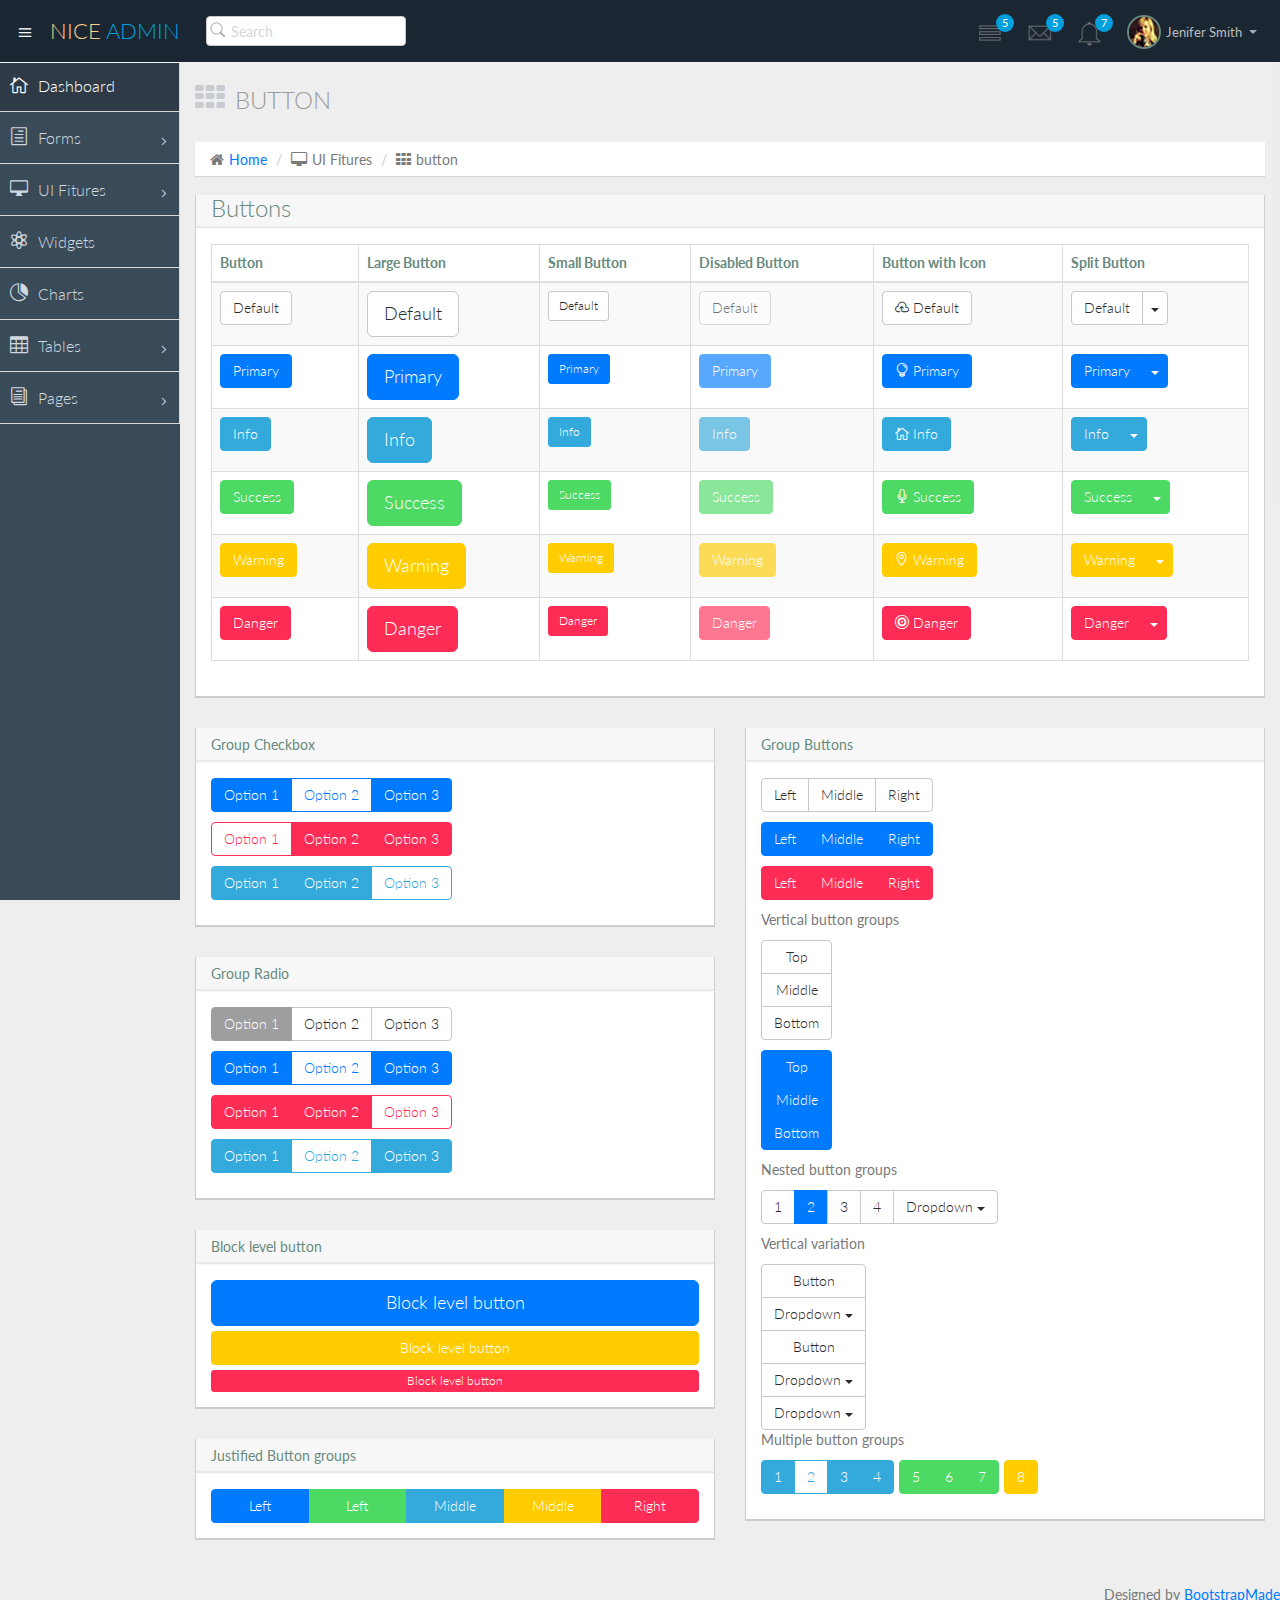
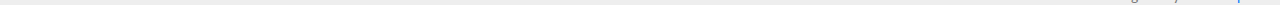
<file: public/admin/buttons.html>
<!DOCTYPE html>
<html lang="en">

<head>
  <meta charset="utf-8">
  <meta name="viewport" content="width=device-width, initial-scale=1.0">
  <meta name="description" content="Creative - Bootstrap 3 Responsive Admin Template">
  <meta name="author" content="GeeksLabs">
  <meta name="keyword" content="Creative, Dashboard, Admin, Template, Theme, Bootstrap, Responsive, Retina, Minimal">
  <link rel="shortcut icon" href="img/favicon.png">

  <title>Button | Creative - Bootstrap 3 Responsive Admin Template</title>

  <!-- Bootstrap CSS -->
  <link href="css/bootstrap.min.css" rel="stylesheet">
  <!-- bootstrap theme -->
  <link href="css/bootstrap-theme.css" rel="stylesheet">
  <!--external css-->
  <!-- font icon -->
  <link href="css/elegant-icons-style.css" rel="stylesheet" />
  <link href="css/font-awesome.min.css" rel="stylesheet" />
  <!-- Custom styles -->
  <link href="css/style.css" rel="stylesheet">
  <link href="css/style-responsive.css" rel="stylesheet" />

  <!-- HTML5 shim and Respond.js IE8 support of HTML5 -->
  <!--[if lt IE 9]>
      <script src="js/html5shiv.js"></script>
      <script src="js/respond.min.js"></script>
      <script src="js/lte-ie7.js"></script>
    <![endif]-->

    <!-- =======================================================
      Theme Name: NiceAdmin
      Theme URL: https://bootstrapmade.com/nice-admin-bootstrap-admin-html-template/
      Author: BootstrapMade
      Author URL: https://bootstrapmade.com
    ======================================================= -->
</head>

<body>
  <!-- container section start -->
  <section id="container" class="">

    <!--header start-->

    <header class="header dark-bg">
      <div class="toggle-nav">
        <div class="icon-reorder tooltips" data-original-title="Toggle Navigation" data-placement="bottom"><i class="icon_menu"></i></div>
      </div>

      <!--logo start-->
      <a href="index.html" class="logo">Nice <span class="lite">Admin</span></a>
      <!--logo end-->

      <div class="nav search-row" id="top_menu">
        <!--  search form start -->
        <ul class="nav top-menu">
          <li>
            <form class="navbar-form">
              <input class="form-control" placeholder="Search" type="text">
            </form>
          </li>
        </ul>
        <!--  search form end -->
      </div>

      <div class="top-nav notification-row">
        <!-- notificatoin dropdown start-->
        <ul class="nav pull-right top-menu">

          <!-- task notificatoin start -->
          <li id="task_notificatoin_bar" class="dropdown">
            <a data-toggle="dropdown" class="dropdown-toggle" href="#">
                            <i class="icon-task-l"></i>
                            <span class="badge bg-important">5</span>
                        </a>
            <ul class="dropdown-menu extended tasks-bar">
              <div class="notify-arrow notify-arrow-blue"></div>
              <li>
                <p class="blue">You have 5 pending tasks</p>
              </li>
              <li>
                <a href="#">
                  <div class="task-info">
                    <div class="desc">Design PSD </div>
                    <div class="percent">90%</div>
                  </div>
                  <div class="progress progress-striped">
                    <div class="progress-bar progress-bar-success" role="progressbar" aria-valuenow="90" aria-valuemin="0" aria-valuemax="100" style="width: 90%">
                      <span class="sr-only">90% Complete (success)</span>
                    </div>
                  </div>
                </a>
              </li>
              <li>
                <a href="#">
                  <div class="task-info">
                    <div class="desc">
                      Project 1
                    </div>
                    <div class="percent">30%</div>
                  </div>
                  <div class="progress progress-striped">
                    <div class="progress-bar progress-bar-warning" role="progressbar" aria-valuenow="30" aria-valuemin="0" aria-valuemax="100" style="width: 30%">
                      <span class="sr-only">30% Complete (warning)</span>
                    </div>
                  </div>
                </a>
              </li>
              <li>
                <a href="#">
                  <div class="task-info">
                    <div class="desc">Digital Marketing</div>
                    <div class="percent">80%</div>
                  </div>
                  <div class="progress progress-striped">
                    <div class="progress-bar progress-bar-info" role="progressbar" aria-valuenow="80" aria-valuemin="0" aria-valuemax="100" style="width: 80%">
                      <span class="sr-only">80% Complete</span>
                    </div>
                  </div>
                </a>
              </li>
              <li>
                <a href="#">
                  <div class="task-info">
                    <div class="desc">Logo Designing</div>
                    <div class="percent">78%</div>
                  </div>
                  <div class="progress progress-striped">
                    <div class="progress-bar progress-bar-danger" role="progressbar" aria-valuenow="78" aria-valuemin="0" aria-valuemax="100" style="width: 78%">
                      <span class="sr-only">78% Complete (danger)</span>
                    </div>
                  </div>
                </a>
              </li>
              <li>
                <a href="#">
                  <div class="task-info">
                    <div class="desc">Mobile App</div>
                    <div class="percent">50%</div>
                  </div>
                  <div class="progress progress-striped active">
                    <div class="progress-bar" role="progressbar" aria-valuenow="50" aria-valuemin="0" aria-valuemax="100" style="width: 50%">
                      <span class="sr-only">50% Complete</span>
                    </div>
                  </div>

                </a>
              </li>
              <li class="external">
                <a href="#">See All Tasks</a>
              </li>
            </ul>
          </li>
          <!-- task notificatoin end -->
          <!-- inbox notificatoin start-->
          <li id="mail_notificatoin_bar" class="dropdown">
            <a data-toggle="dropdown" class="dropdown-toggle" href="#">
                            <i class="icon-envelope-l"></i>
                            <span class="badge bg-important">5</span>
                        </a>
            <ul class="dropdown-menu extended inbox">
              <div class="notify-arrow notify-arrow-blue"></div>
              <li>
                <p class="blue">You have 5 new messages</p>
              </li>
              <li>
                <a href="#">
                                    <span class="photo"><img alt="avatar" src="./img/avatar-mini.jpg"></span>
                                    <span class="subject">
                                    <span class="from">Greg  Martin</span>
                                    <span class="time">1 min</span>
                                    </span>
                                    <span class="message">
                                        I really like this admin panel.
                                    </span>
                                </a>
              </li>
              <li>
                <a href="#">
                                    <span class="photo"><img alt="avatar" src="./img/avatar-mini2.jpg"></span>
                                    <span class="subject">
                                    <span class="from">Bob   Mckenzie</span>
                                    <span class="time">5 mins</span>
                                    </span>
                                    <span class="message">
                                     Hi, What is next project plan?
                                    </span>
                                </a>
              </li>
              <li>
                <a href="#">
                                    <span class="photo"><img alt="avatar" src="./img/avatar-mini3.jpg"></span>
                                    <span class="subject">
                                    <span class="from">Phillip   Park</span>
                                    <span class="time">2 hrs</span>
                                    </span>
                                    <span class="message">
                                        I am like to buy this Admin Template.
                                    </span>
                                </a>
              </li>
              <li>
                <a href="#">
                                    <span class="photo"><img alt="avatar" src="./img/avatar-mini4.jpg"></span>
                                    <span class="subject">
                                    <span class="from">Ray   Munoz</span>
                                    <span class="time">1 day</span>
                                    </span>
                                    <span class="message">
                                        Icon fonts are great.
                                    </span>
                                </a>
              </li>
              <li>
                <a href="#">See all messages</a>
              </li>
            </ul>
          </li>
          <!-- inbox notificatoin end -->
          <!-- alert notification start-->
          <li id="alert_notificatoin_bar" class="dropdown">
            <a data-toggle="dropdown" class="dropdown-toggle" href="#">

                            <i class="icon-bell-l"></i>
                            <span class="badge bg-important">7</span>
                        </a>
            <ul class="dropdown-menu extended notification">
              <div class="notify-arrow notify-arrow-blue"></div>
              <li>
                <p class="blue">You have 4 new notifications</p>
              </li>
              <li>
                <a href="#">
                                    <span class="label label-primary"><i class="icon_profile"></i></span>
                                    Friend Request
                                    <span class="small italic pull-right">5 mins</span>
                                </a>
              </li>
              <li>
                <a href="#">
                                    <span class="label label-warning"><i class="icon_pin"></i></span>
                                    John location.
                                    <span class="small italic pull-right">50 mins</span>
                                </a>
              </li>
              <li>
                <a href="#">
                                    <span class="label label-danger"><i class="icon_book_alt"></i></span>
                                    Project 3 Completed.
                                    <span class="small italic pull-right">1 hr</span>
                                </a>
              </li>
              <li>
                <a href="#">
                                    <span class="label label-success"><i class="icon_like"></i></span>
                                    Mick appreciated your work.
                                    <span class="small italic pull-right"> Today</span>
                                </a>
              </li>
              <li>
                <a href="#">See all notifications</a>
              </li>
            </ul>
          </li>
          <!-- alert notification end-->
          <!-- user login dropdown start-->
          <li class="dropdown">
            <a data-toggle="dropdown" class="dropdown-toggle" href="#">
                            <span class="profile-ava">
                                <img alt="" src="img/avatar1_small.jpg">
                            </span>
                            <span class="username">Jenifer Smith</span>
                            <b class="caret"></b>
                        </a>
            <ul class="dropdown-menu extended logout">
              <div class="log-arrow-up"></div>
              <li class="eborder-top">
                <a href="#"><i class="icon_profile"></i> My Profile</a>
              </li>
              <li>
                <a href="#"><i class="icon_mail_alt"></i> My Inbox</a>
              </li>
              <li>
                <a href="#"><i class="icon_clock_alt"></i> Timeline</a>
              </li>
              <li>
                <a href="#"><i class="icon_chat_alt"></i> Chats</a>
              </li>
              <li>
                <a href="login.html"><i class="icon_key_alt"></i> Log Out</a>
              </li>
              <li>
                <a href="documentation.html"><i class="icon_key_alt"></i> Documentation</a>
              </li>
              <li>
                <a href="documentation.html"><i class="icon_key_alt"></i> Documentation</a>
              </li>
            </ul>
          </li>
          <!-- user login dropdown end -->
        </ul>
        <!-- notificatoin dropdown end-->
      </div>
    </header>
    <!--header end-->

    <!--sidebar start-->
    <aside>
      <div id="sidebar" class="nav-collapse ">
        <!-- sidebar menu start-->
        <ul class="sidebar-menu">
          <li class="active">
            <a class="" href="index.html">
                          <i class="icon_house_alt"></i>
                          <span>Dashboard</span>
                      </a>
          </li>
          <li class="sub-menu">
            <a href="javascript:;" class="">
                          <i class="icon_document_alt"></i>
                          <span>Forms</span>
                          <span class="menu-arrow arrow_carrot-right"></span>
                      </a>
            <ul class="sub">
              <li><a class="" href="form_component.html">Form Elements</a></li>
              <li><a class="" href="form_validation.html">Form Validation</a></li>
            </ul>
          </li>
          <li class="sub-menu">
            <a href="javascript:;" class="">
                          <i class="icon_desktop"></i>
                          <span>UI Fitures</span>
                          <span class="menu-arrow arrow_carrot-right"></span>
                      </a>
            <ul class="sub">
              <li><a class="" href="general.html">Components</a></li>
              <li><a class="" href="buttons.html">Buttons</a></li>
              <li><a class="" href="grids.html">Grids</a></li>
            </ul>
          </li>
          <li>
            <a class="" href="widgets.html">
                          <i class="icon_genius"></i>
                          <span>Widgets</span>
                      </a>
          </li>
          <li>
            <a class="" href="chart-chartjs.html">
                          <i class="icon_piechart"></i>
                          <span>Charts</span>

                      </a>

          </li>

          <li class="sub-menu">
            <a href="javascript:;" class="">
                          <i class="icon_table"></i>
                          <span>Tables</span>
                          <span class="menu-arrow arrow_carrot-right"></span>
                      </a>
            <ul class="sub">
              <li><a class="" href="basic_table.html">Basic Table</a></li>
            </ul>
          </li>

          <li class="sub-menu">
            <a href="javascript:;" class="">
                          <i class="icon_documents_alt"></i>
                          <span>Pages</span>
                          <span class="menu-arrow arrow_carrot-right"></span>
                      </a>
            <ul class="sub">
              <li><a class="" href="profile.html">Profile</a></li>
              <li><a class="" href="login.html"><span>Login Page</span></a></li>
              <li><a class="" href="contact.html"><span>Contact Page</span></a></li>
              <li><a class="" href="blank.html">Blank Page</a></li>
              <li><a class="" href="404.html">404 Error</a></li>
            </ul>
          </li>

        </ul>
        <!-- sidebar menu end-->
      </div>
    </aside>
    <!--sidebar end-->

    <!--main content start-->
    <section id="main-content">
      <section class="wrapper">
        <div class="row">
          <div class="col-lg-12">
            <h3 class="page-header"><i class="fa fa-th"></i>Button</h3>
            <ol class="breadcrumb">
              <li><i class="fa fa-home"></i><a href="index.html">Home</a></li>
              <li><i class="fa fa-desktop"></i>UI Fitures</li>
              <li><i class="fa fa-th"></i>button</li>
            </ol>
          </div>
        </div>
        <div class="row">
          <div class="col-md-12">
            <section class="panel">
              <header class="panel-heading">
                <h3>Buttons</h3>

              </header>
              <div class="panel-body">
                <table class="table table-bordered table-striped">
                  <thead>
                    <tr>
                      <th>Button</th>
                      <th>Large Button</th>
                      <th>Small Button</th>
                      <th>Disabled Button</th>
                      <th>Button with Icon</th>
                      <th>Split Button</th>
                    </tr>
                  </thead>
                  <tbody>
                    <tr>
                      <td><a class="btn btn-default" href="" title="Bootstrap 3 themes generator">Default</a></td>
                      <td><a class="btn btn-default btn-lg" href="" title="Bootstrap 3 themes generator">Default</a></td>
                      <td><a class="btn btn-default btn-sm" href="" title="Bootstrap 3 themes generator">Default</a></td>
                      <td><a class="btn btn-default disabled" href="" title="Bootstrap 3 themes generator">Default</a></td>
                      <td><a class="btn btn-default" href="" title="Bootstrap 3 themes generator">
                                        <span class="icon_cloud-upload_alt"></span> Default</a></td>
                      <td>
                        <div class="btn-group">
                          <a class="btn btn-default" href="" title="Bootstrap 3 themes generator">Default</a>
                          <a class="btn btn-default dropdown-toggle" data-toggle="dropdown" href="" title="Bootstrap 3 themes generator"><span class="caret"></span></a>
                          <ul class="dropdown-menu">
                            <li><a href="" title="Bootstrap 3 themes generator">Action</a></li>
                            <li><a href="" title="Bootstrap 3 themes generator">Another action</a></li>
                            <li><a href="" title="Bootstrap 3 themes generator">Something else here</a></li>
                            <li class="divider"></li>
                            <li><a href="" title="Bootstrap 3 themes generator">Separated link</a></li>
                          </ul>
                        </div>
                        <!-- /btn-group -->
                      </td>
                    </tr>
                    <tr>
                      <td><a class="btn btn-primary" href="" title="Bootstrap 3 themes generator">Primary</a></td>
                      <td><a class="btn btn-primary btn-lg" href="" title="Bootstrap 3 themes generator">Primary</a></td>
                      <td><a class="btn btn-primary btn-sm" href="" title="Bootstrap 3 themes generator">Primary</a></td>
                      <td><a class="btn btn-primary disabled" href="" title="Bootstrap 3 themes generator">Primary</a></td>
                      <td><a class="btn btn-primary" href="" title="Bootstrap 3 themes generator"><span class="icon_lightbulb_alt"></span> Primary</a></td>
                      <td>
                        <div class="btn-group">
                          <a class="btn btn-primary" href="" title="Bootstrap 3 themes generator">Primary</a>
                          <a class="btn btn-primary dropdown-toggle" data-toggle="dropdown" href="" title="Bootstrap 3 themes generator"><span class="caret"></span></a>
                          <ul class="dropdown-menu">
                            <li><a href="" title="Bootstrap 3 themes generator">Action</a></li>
                            <li><a href="" title="Bootstrap 3 themes generator">Another action</a></li>
                            <li><a href="" title="Bootstrap 3 themes generator">Something else here</a></li>
                            <li class="divider"></li>
                            <li><a href="" title="Bootstrap 3 themes generator">Separated link</a></li>
                          </ul>
                        </div>
                        <!-- /btn-group -->
                      </td>
                    </tr>
                    <tr>
                      <td><a class="btn btn-info" href="" title="Bootstrap 3 themes generator">Info</a></td>
                      <td><a class="btn btn-info btn-lg" href="" title="Bootstrap 3 themes generator">Info</a></td>
                      <td><a class="btn btn-info btn-sm" href="" title="Bootstrap 3 themes generator">Info</a></td>
                      <td><a class="btn btn-info disabled" href="" title="Bootstrap 3 themes generator">Info</a></td>
                      <td><a class="btn btn-info" href="" title="Bootstrap 3 themes generator"><span class="icon_house_alt"></span> Info</a></td>
                      <td>
                        <div class="btn-group">
                          <a class="btn btn-info" href="" title="Bootstrap 3 themes generator">Info</a>
                          <a class="btn btn-info dropdown-toggle" data-toggle="dropdown" href="" title="Bootstrap 3 themes generator"><span class="caret"></span></a>
                          <ul class="dropdown-menu">
                            <li><a href="" title="Bootstrap 3 themes generator">Action</a></li>
                            <li><a href="" title="Bootstrap 3 themes generator">Another action</a></li>
                            <li><a href="" title="Bootstrap 3 themes generator">Something else here</a></li>
                            <li class="divider"></li>
                            <li><a href="" title="Bootstrap 3 themes generator">Separated link</a></li>
                          </ul>
                        </div>
                        <!-- /btn-group -->
                      </td>
                    </tr>
                    <tr>
                      <td><a class="btn btn-success" href="" title="Bootstrap 3 themes generator">Success</a></td>
                      <td><a class="btn btn-success btn-lg" href="" title="Bootstrap 3 themes generator">Success</a></td>
                      <td><a class="btn btn-success btn-sm" href="" title="Bootstrap 3 themes generator">Success</a></td>
                      <td><a class="btn btn-success disabled" href="" title="Bootstrap 3 themes generator">Success</a></td>
                      <td><a class="btn btn-success" href="" title="Bootstrap 3 themes generator"><span class="icon_mic_alt"></span> Success</a></td>
                      <td>
                        <div class="btn-group">
                          <a class="btn btn-success" href="" title="Bootstrap 3 themes generator">Success</a>
                          <a class="btn btn-success dropdown-toggle" data-toggle="dropdown" href="" title="Bootstrap 3 themes generator"><span class="caret"></span></a>
                          <ul class="dropdown-menu">
                            <li><a href="" title="Bootstrap 3 themes generator">Action</a></li>
                            <li><a href="" title="Bootstrap 3 themes generator">Another action</a></li>
                            <li><a href="" title="Bootstrap 3 themes generator">Something else here</a></li>
                            <li class="divider"></li>
                            <li><a href="" title="Bootstrap 3 themes generator">Separated link</a></li>
                          </ul>
                        </div>
                        <!-- /btn-group -->
                      </td>
                    </tr>
                    <tr>
                      <td><a class="btn btn-warning" href="" title="Bootstrap 3 themes generator">Warning</a></td>
                      <td><a class="btn btn-warning btn-lg" href="" title="Bootstrap 3 themes generator">Warning</a></td>
                      <td><a class="btn btn-warning btn-sm" href="" title="Bootstrap 3 themes generator">Warning</a></td>
                      <td><a class="btn btn-warning disabled" href="" title="Bootstrap 3 themes generator">Warning</a></td>
                      <td><a class="btn btn-warning" href="" title="Bootstrap 3 themes generator"><span class="icon_pin_alt"></span> Warning</a></td>
                      <td>
                        <div class="btn-group">
                          <a class="btn btn-warning" href="" title="Bootstrap 3 themes generator">Warning</a>
                          <a class="btn btn-warning dropdown-toggle" data-toggle="dropdown" href="" title="Bootstrap 3 themes generator"><span class="caret"></span></a>
                          <ul class="dropdown-menu">
                            <li><a href="" title="Bootstrap 3 themes generator">Action</a></li>
                            <li><a href="" title="Bootstrap 3 themes generator">Another action</a></li>
                            <li><a href="" title="Bootstrap 3 themes generator">Something else here</a></li>
                            <li class="divider"></li>
                            <li><a href="" title="Bootstrap 3 themes generator">Separated link</a></li>
                          </ul>
                        </div>
                        <!-- /btn-group -->
                      </td>
                    </tr>
                    <tr>
                      <td><a class="btn btn-danger" href="" title="Bootstrap 3 themes generator">Danger</a></td>
                      <td><a class="btn btn-danger btn-lg" href="" title="Bootstrap 3 themes generator">Danger</a></td>
                      <td><a class="btn btn-danger btn-sm" href="" title="Bootstrap 3 themes generator">Danger</a></td>
                      <td><a class="btn btn-danger disabled" href="" title="Bootstrap 3 themes generator">Danger</a></td>
                      <td><a class="btn btn-danger" href="" title="Bootstrap 3 themes generator"><span class="icon_target"></span> Danger</a></td>
                      <td>
                        <div class="btn-group">
                          <a class="btn btn-danger" href="" title="Bootstrap 3 themes generator">Danger</a>
                          <a class="btn btn-danger dropdown-toggle" data-toggle="dropdown" href="" title="Bootstrap 3 themes generator"><span class="caret"></span></a>
                          <ul class="dropdown-menu">
                            <li><a href="" title="Bootstrap 3 themes generator">Action</a></li>
                            <li><a href="" title="Bootstrap 3 themes generator">Another action</a></li>
                            <li><a href="" title="Bootstrap 3 themes generator">Something else here</a></li>
                            <li class="divider"></li>
                            <li><a href="" title="Bootstrap 3 themes generator">Separated link</a></li>
                          </ul>
                        </div>
                        <!-- /btn-group -->
                      </td>
                    </tr>

                  </tbody>
                </table>
              </div>
            </section>
          </div>
        </div>
        <!-- page start-->

        <div class="row">
          <div class="col-sm-6">
            <section class="panel">
              <header class="panel-heading">
                Group Checkbox
              </header>
              <div class="panel-body">
                <div class="btn-row">
                  <div class="btn-group" data-toggle="buttons">
                    <label class="btn btn-primary">
                                          <input type="checkbox"> Option 1
                                      </label>
                    <label class="btn btn-primary active">
                                          <input type="checkbox"> Option 2
                                      </label>
                    <label class="btn btn-primary">
                                          <input type="checkbox"> Option 3
                                      </label>
                  </div>
                </div>
                <div class="btn-row">
                  <div class="btn-group" data-toggle="buttons">
                    <label class="btn btn-danger active">
                                          <input type="checkbox"> Option 1
                                      </label>
                    <label class="btn btn-danger">
                                          <input type="checkbox"> Option 2
                                      </label>
                    <label class="btn btn-danger">
                                          <input type="checkbox"> Option 3
                                      </label>
                  </div>
                </div>
                <div class="btn-row">
                  <div class="btn-group" data-toggle="buttons">
                    <label class="btn btn-info">
                                          <input type="checkbox"> Option 1
                                      </label>
                    <label class="btn btn-info">
                                          <input type="checkbox"> Option 2
                                      </label>
                    <label class="btn btn-info active">
                                          <input type="checkbox"> Option 3
                                      </label>
                  </div>
                </div>
              </div>
            </section>
            <section class="panel">
              <header class="panel-heading">
                Group Radio
              </header>
              <div class="panel-body">
                <div class="btn-row">
                  <div class="btn-group" data-toggle="buttons">
                    <label class="btn btn-default active">
                                          <input type="radio" name="options" id="option1"> Option 1
                                      </label>
                    <label class="btn btn-default">
                                          <input type="radio" name="options" id="option2"> Option 2
                                      </label>
                    <label class="btn btn-default">
                                          <input type="radio" name="options" id="option3"> Option 3
                                      </label>
                  </div>
                </div>
                <div class="btn-row">
                  <div class="btn-group" data-toggle="buttons">
                    <label class="btn btn-primary">
                                          <input type="radio" name="options" id="option1"> Option 1
                                      </label>
                    <label class="btn btn-primary active">
                                          <input type="radio" name="options" id="option2"> Option 2
                                      </label>
                    <label class="btn btn-primary">
                                          <input type="radio" name="options" id="option3"> Option 3
                                      </label>
                  </div>
                </div>
                <div class="btn-row">
                  <div class="btn-group" data-toggle="buttons">
                    <label class="btn btn-danger">
                                          <input type="radio" name="options" id="option1"> Option 1
                                      </label>
                    <label class="btn btn-danger">
                                          <input type="radio" name="options" id="option2"> Option 2
                                      </label>
                    <label class="btn btn-danger active">
                                          <input type="radio" name="options" id="option3"> Option 3
                                      </label>
                  </div>
                </div>
                <div class="btn-row">
                  <div class="btn-group" data-toggle="buttons">
                    <label class="btn btn-info">
                                          <input type="radio" name="options" id="option1"> Option 1
                                      </label>
                    <label class="btn btn-info active">
                                          <input type="radio" name="options" id="option2"> Option 2
                                      </label>
                    <label class="btn btn-info">
                                          <input type="radio" name="options" id="option3"> Option 3
                                      </label>
                  </div>
                </div>
              </div>
            </section>
            <section class="panel">
              <header class="panel-heading">
                Block level button
              </header>
              <div class="panel-body">
                <button type="button" class="btn btn-primary btn-lg btn-block">Block level button</button>
                <button type="button" class="btn btn-warning btn-block">Block level button</button>
                <button type="button" class="btn btn-danger btn-xs btn-block">Block level button</button>
              </div>
            </section>
            <section class="panel">
              <header class="panel-heading">
                Justified Button groups
              </header>
              <div class="panel-body">
                <div class="btn-group btn-group-justified">
                  <a class="btn btn-primary" href="#">Left</a>
                  <a class="btn btn-success" href="#">Left</a>
                  <a class="btn btn-info" href="#">Middle</a>
                  <a class="btn btn-warning" href="#">Middle</a>
                  <a class="btn btn-danger" href="#">Right</a>
                </div>
              </div>
            </section>
          </div>
          <div class="col-sm-6">
            <section class="panel">
              <header class="panel-heading">
                Group Buttons
              </header>
              <div class="panel-body">
                <div class="btn-row">
                  <div class="btn-group">
                    <button type="button" class="btn btn-default">Left</button>
                    <button type="button" class="btn btn-default">Middle</button>
                    <button type="button" class="btn btn-default">Right</button>
                  </div>
                </div>
                <div class="btn-row">
                  <div class="btn-group">
                    <button type="button" class="btn btn-primary">Left</button>
                    <button type="button" class="btn btn-primary">Middle</button>
                    <button type="button" class="btn btn-primary">Right</button>
                  </div>
                </div>
                <div class="btn-row">
                  <div class="btn-group">
                    <button type="button" class="btn btn-danger">Left</button>
                    <button type="button" class="btn btn-danger">Middle</button>
                    <button type="button" class="btn btn-danger">Right</button>
                  </div>
                </div>
                <p class="">Vertical button groups</p>
                <div class="btn-row">
                  <div class="btn-group-vertical">
                    <button class="btn btn-default" type="button">Top</button>
                    <button class="btn btn-default" type="button">Middle</button>
                    <button class="btn btn-default" type="button">Bottom</button>
                  </div>
                </div>
                <div class="btn-row">
                  <div class="btn-group-vertical">
                    <button class="btn btn-primary" type="button">Top</button>
                    <button class="btn btn-primary" type="button">Middle</button>
                    <button class="btn btn-primary" type="button">Bottom</button>
                  </div>
                </div>
                <p class="">Nested button groups</p>
                <div class="btn-row">
                  <div class="btn-group">
                    <button class="btn btn-default" type="button">1</button>
                    <button class="btn btn-primary" type="button">2</button>
                    <button class="btn btn-default" type="button">3</button>
                    <button class="btn btn-default" type="button">4</button>
                    <div class="btn-group">
                      <button data-toggle="dropdown" class="btn btn-default dropdown-toggle" type="button"> Dropdown <span class="caret"></span> </button>
                      <ul class="dropdown-menu">
                        <li><a href="#">Dropdown link 1</a></li>
                        <li><a href="#">Dropdown link 2</a></li>
                        <li><a href="#">Dropdown link 3</a></li>
                      </ul>
                    </div>
                  </div>
                </div>
                <p class="">Vertical variation</p>
                <div class="btn-group-vertical">
                  <button type="button" class="btn btn-default">Button</button>
                  <div class="btn-group">
                    <button id="btnGroupVerticalDrop1" type="button" class="btn btn-default dropdown-toggle" data-toggle="dropdown">
                                    Dropdown
                                    <span class="caret"></span>
                                  </button>
                    <ul class="dropdown-menu" role="menu" aria-labelledby="btnGroupVerticalDrop1">
                      <li><a href="#">Dropdown link</a></li>
                      <li><a href="#">Dropdown link</a></li>
                    </ul>
                  </div>
                  <button type="button" class="btn btn-default">Button</button>
                  <div class="btn-group">
                    <button id="btnGroupVerticalDrop3" type="button" class="btn btn-default dropdown-toggle" data-toggle="dropdown">
                                    Dropdown
                                    <span class="caret"></span>
                                  </button>
                    <ul class="dropdown-menu" role="menu" aria-labelledby="btnGroupVerticalDrop3">
                      <li><a href="#">Dropdown link</a></li>
                      <li><a href="#">Dropdown link</a></li>
                    </ul>
                  </div>
                  <div class="btn-group">
                    <button id="btnGroupVerticalDrop4" type="button" class="btn btn-default dropdown-toggle" data-toggle="dropdown">
                                    Dropdown
                                    <span class="caret"></span>
                                  </button>
                    <ul class="dropdown-menu" role="menu" aria-labelledby="btnGroupVerticalDrop4">
                      <li><a href="#">Dropdown link</a></li>
                      <li><a href="#">Dropdown link</a></li>
                    </ul>
                  </div>
                </div>

                <p class="">Multiple button groups</p>
                <div class="btn-row">
                  <div class="btn-toolbar">
                    <div class="btn-group">
                      <button class="btn btn-info" type="button">1</button>
                      <button class="btn btn-info active" type="button">2</button>
                      <button class="btn btn-info" type="button">3</button>
                      <button class="btn btn-info" type="button">4</button>
                    </div>
                    <div class="btn-group">
                      <button class="btn btn-success" type="button">5</button>
                      <button class="btn btn-success" type="button">6</button>
                      <button class="btn btn-success" type="button">7</button>
                    </div>
                    <div class="btn-group">
                      <button class="btn btn-warning" type="button">8</button>
                    </div>
                  </div>
                </div>
              </div>
            </section>
          </div>
        </div>
        <!-- page end-->
      </section>
    </section>
    <!--main content end-->
    <div class="text-right">
      <div class="credits">
          <!--
            All the links in the footer should remain intact.
            You can delete the links only if you purchased the pro version.
            Licensing information: https://bootstrapmade.com/license/
            Purchase the pro version form: https://bootstrapmade.com/buy/?theme=NiceAdmin
          -->
          Designed by <a href="https://bootstrapmade.com/">BootstrapMade</a>
        </div>
    </div>
  </section>
  <!-- container section end -->
  <!-- javascripts -->
  <script src="js/jquery.js"></script>
  <script src="js/bootstrap.min.js"></script>
  <!-- nice scroll -->
  <script src="js/jquery.scrollTo.min.js"></script>
  <script src="js/jquery.nicescroll.js" type="text/javascript"></script>
  <!--custome script for all page-->
  <script src="js/scripts.js"></script>


</body>

</html>
</file>
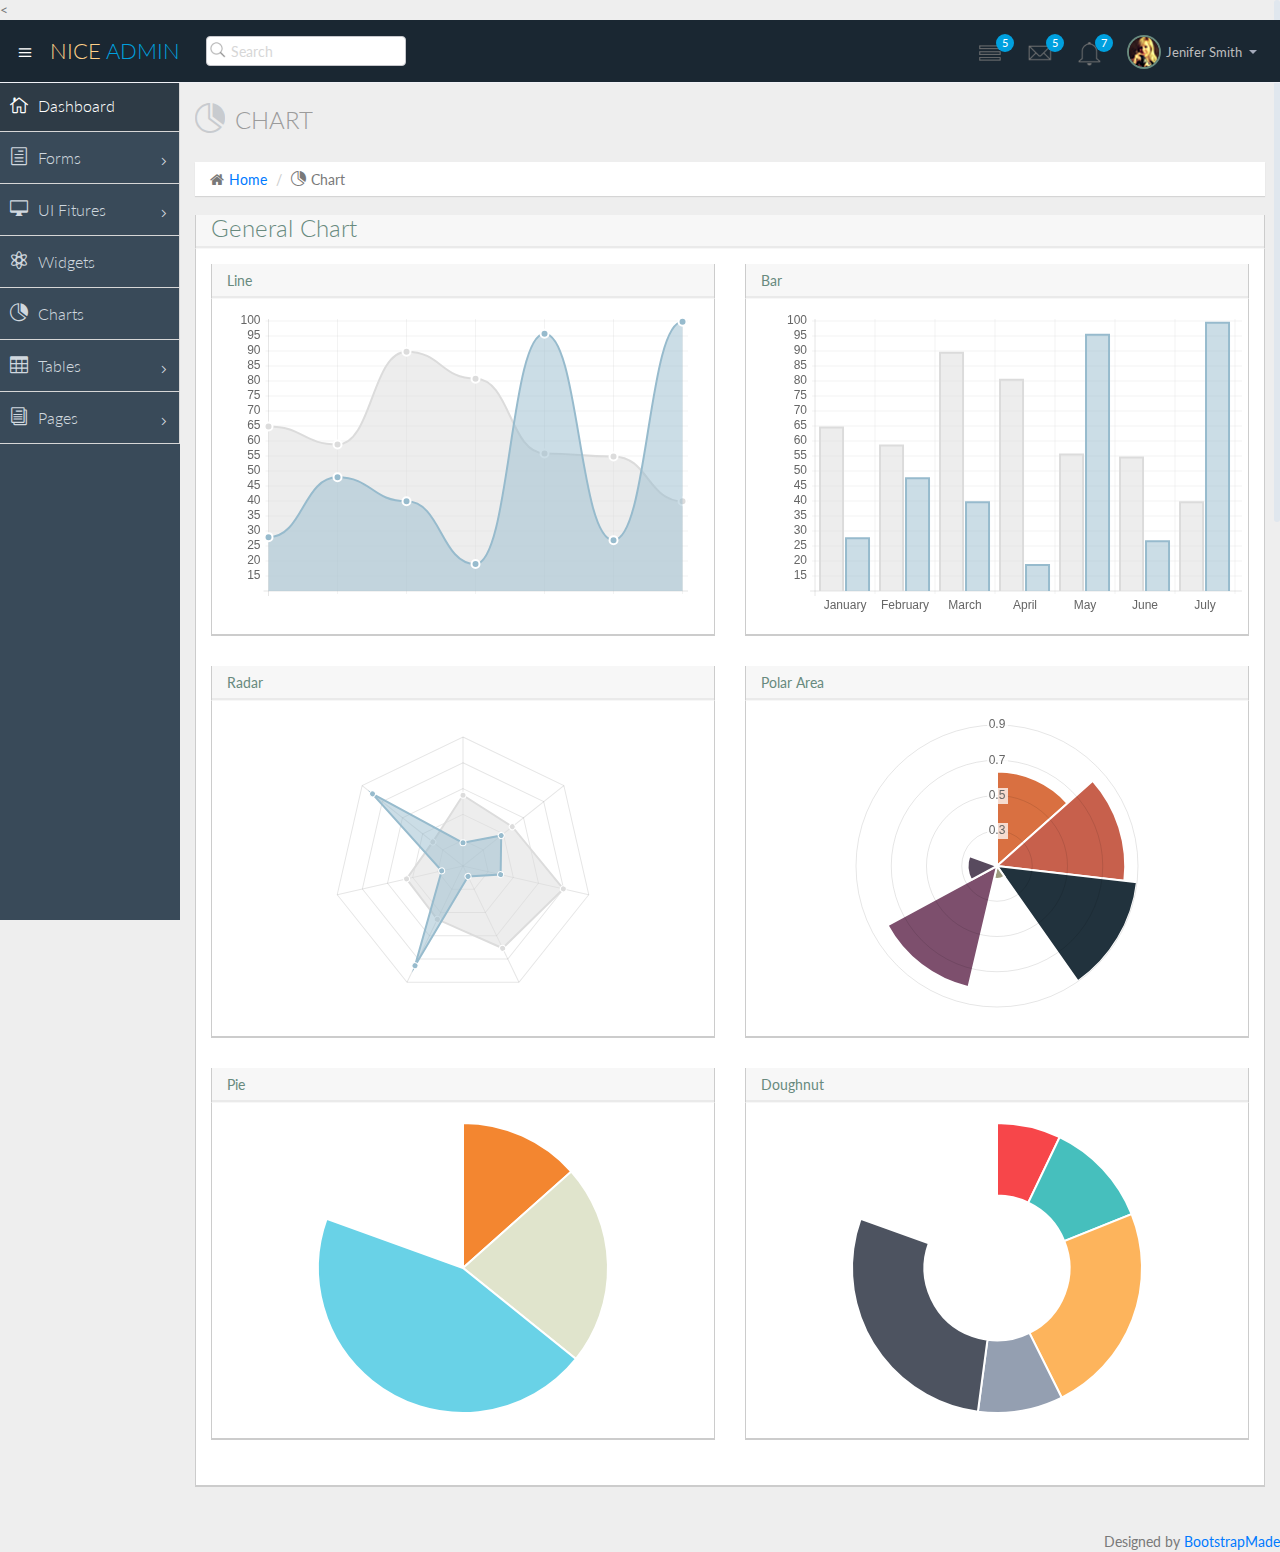
<file: public/admin/chart-chartjs.html>
<!DOCTYPE html>
<html lang="en">

<head>
  <meta charset="utf-8">
  <meta name="viewport" content="width=device-width, initial-scale=1.0">
  <meta name="description" content="Creative - Bootstrap 3 Responsive Admin Template">
  <meta name="author" content="GeeksLabs">
  <meta name="keyword" content="Creative, Dashboard, Admin, Template, Theme, Bootstrap, Responsive, Retina, Minimal">
  <link rel="shortcut icon" href="img/favicon.png">

  <title>Charts | Creative - Bootstrap 3 Responsive Admin Template</title>

  <!-- Bootstrap CSS -->
  <link href="css/bootstrap.min.css" rel="stylesheet">
  <!-- bootstrap theme -->
  <link href="css/bootstrap-theme.css" rel="stylesheet">
  <!--external css-->
  <!-- font icon -->
  <link href="css/elegant-icons-style.css" rel="stylesheet" />
  <link href="css/font-awesome.min.css" rel="stylesheet" />
  <!-- Custom styles -->
  <link href="css/style.css" rel="stylesheet">
  <link href="css/style-responsive.css" rel="stylesheet" />

  <!-- HTML5 shim and Respond.js IE8 support of HTML5 -->
  <!--[if lt IE 9]>
      <script src="js/html5shiv.js"></script>
      <script src="js/respond.min.js"></script>
      <script src="js/lte-ie7.js"></script>
    <![endif]-->

    <!-- =======================================================
      Theme Name: NiceAdmin
      Theme URL: https://bootstrapmade.com/nice-admin-bootstrap-admin-html-template/
      Author: BootstrapMade
      Author URL: https://bootstrapmade.com
    ======================================================= -->
</head>

<body>
  <!-- container section start -->
  <section id="container" class="">
    <!--header start-->

    <<header class="header dark-bg">
      <div class="toggle-nav">
        <div class="icon-reorder tooltips" data-original-title="Toggle Navigation" data-placement="bottom"><i class="icon_menu"></i></div>
      </div>

      <!--logo start-->
      <a href="index.html" class="logo">Nice <span class="lite">Admin</span></a>
      <!--logo end-->

      <div class="nav search-row" id="top_menu">
        <!--  search form start -->
        <ul class="nav top-menu">
          <li>
            <form class="navbar-form">
              <input class="form-control" placeholder="Search" type="text">
            </form>
          </li>
        </ul>
        <!--  search form end -->
      </div>

      <div class="top-nav notification-row">
        <!-- notificatoin dropdown start-->
        <ul class="nav pull-right top-menu">

          <!-- task notificatoin start -->
          <li id="task_notificatoin_bar" class="dropdown">
            <a data-toggle="dropdown" class="dropdown-toggle" href="#">
                            <i class="icon-task-l"></i>
                            <span class="badge bg-important">5</span>
                        </a>
            <ul class="dropdown-menu extended tasks-bar">
              <div class="notify-arrow notify-arrow-blue"></div>
              <li>
                <p class="blue">You have 5 pending tasks</p>
              </li>
              <li>
                <a href="#">
                  <div class="task-info">
                    <div class="desc">Design PSD </div>
                    <div class="percent">90%</div>
                  </div>
                  <div class="progress progress-striped">
                    <div class="progress-bar progress-bar-success" role="progressbar" aria-valuenow="90" aria-valuemin="0" aria-valuemax="100" style="width: 90%">
                      <span class="sr-only">90% Complete (success)</span>
                    </div>
                  </div>
                </a>
              </li>
              <li>
                <a href="#">
                  <div class="task-info">
                    <div class="desc">
                      Project 1
                    </div>
                    <div class="percent">30%</div>
                  </div>
                  <div class="progress progress-striped">
                    <div class="progress-bar progress-bar-warning" role="progressbar" aria-valuenow="30" aria-valuemin="0" aria-valuemax="100" style="width: 30%">
                      <span class="sr-only">30% Complete (warning)</span>
                    </div>
                  </div>
                </a>
              </li>
              <li>
                <a href="#">
                  <div class="task-info">
                    <div class="desc">Digital Marketing</div>
                    <div class="percent">80%</div>
                  </div>
                  <div class="progress progress-striped">
                    <div class="progress-bar progress-bar-info" role="progressbar" aria-valuenow="80" aria-valuemin="0" aria-valuemax="100" style="width: 80%">
                      <span class="sr-only">80% Complete</span>
                    </div>
                  </div>
                </a>
              </li>
              <li>
                <a href="#">
                  <div class="task-info">
                    <div class="desc">Logo Designing</div>
                    <div class="percent">78%</div>
                  </div>
                  <div class="progress progress-striped">
                    <div class="progress-bar progress-bar-danger" role="progressbar" aria-valuenow="78" aria-valuemin="0" aria-valuemax="100" style="width: 78%">
                      <span class="sr-only">78% Complete (danger)</span>
                    </div>
                  </div>
                </a>
              </li>
              <li>
                <a href="#">
                  <div class="task-info">
                    <div class="desc">Mobile App</div>
                    <div class="percent">50%</div>
                  </div>
                  <div class="progress progress-striped active">
                    <div class="progress-bar" role="progressbar" aria-valuenow="50" aria-valuemin="0" aria-valuemax="100" style="width: 50%">
                      <span class="sr-only">50% Complete</span>
                    </div>
                  </div>

                </a>
              </li>
              <li class="external">
                <a href="#">See All Tasks</a>
              </li>
            </ul>
          </li>
          <!-- task notificatoin end -->
          <!-- inbox notificatoin start-->
          <li id="mail_notificatoin_bar" class="dropdown">
            <a data-toggle="dropdown" class="dropdown-toggle" href="#">
                            <i class="icon-envelope-l"></i>
                            <span class="badge bg-important">5</span>
                        </a>
            <ul class="dropdown-menu extended inbox">
              <div class="notify-arrow notify-arrow-blue"></div>
              <li>
                <p class="blue">You have 5 new messages</p>
              </li>
              <li>
                <a href="#">
                                    <span class="photo"><img alt="avatar" src="./img/avatar-mini.jpg"></span>
                                    <span class="subject">
                                    <span class="from">Greg  Martin</span>
                                    <span class="time">1 min</span>
                                    </span>
                                    <span class="message">
                                        I really like this admin panel.
                                    </span>
                                </a>
              </li>
              <li>
                <a href="#">
                                    <span class="photo"><img alt="avatar" src="./img/avatar-mini2.jpg"></span>
                                    <span class="subject">
                                    <span class="from">Bob   Mckenzie</span>
                                    <span class="time">5 mins</span>
                                    </span>
                                    <span class="message">
                                     Hi, What is next project plan?
                                    </span>
                                </a>
              </li>
              <li>
                <a href="#">
                                    <span class="photo"><img alt="avatar" src="./img/avatar-mini3.jpg"></span>
                                    <span class="subject">
                                    <span class="from">Phillip   Park</span>
                                    <span class="time">2 hrs</span>
                                    </span>
                                    <span class="message">
                                        I am like to buy this Admin Template.
                                    </span>
                                </a>
              </li>
              <li>
                <a href="#">
                                    <span class="photo"><img alt="avatar" src="./img/avatar-mini4.jpg"></span>
                                    <span class="subject">
                                    <span class="from">Ray   Munoz</span>
                                    <span class="time">1 day</span>
                                    </span>
                                    <span class="message">
                                        Icon fonts are great.
                                    </span>
                                </a>
              </li>
              <li>
                <a href="#">See all messages</a>
              </li>
            </ul>
          </li>
          <!-- inbox notificatoin end -->
          <!-- alert notification start-->
          <li id="alert_notificatoin_bar" class="dropdown">
            <a data-toggle="dropdown" class="dropdown-toggle" href="#">

                            <i class="icon-bell-l"></i>
                            <span class="badge bg-important">7</span>
                        </a>
            <ul class="dropdown-menu extended notification">
              <div class="notify-arrow notify-arrow-blue"></div>
              <li>
                <p class="blue">You have 4 new notifications</p>
              </li>
              <li>
                <a href="#">
                                    <span class="label label-primary"><i class="icon_profile"></i></span>
                                    Friend Request
                                    <span class="small italic pull-right">5 mins</span>
                                </a>
              </li>
              <li>
                <a href="#">
                                    <span class="label label-warning"><i class="icon_pin"></i></span>
                                    John location.
                                    <span class="small italic pull-right">50 mins</span>
                                </a>
              </li>
              <li>
                <a href="#">
                                    <span class="label label-danger"><i class="icon_book_alt"></i></span>
                                    Project 3 Completed.
                                    <span class="small italic pull-right">1 hr</span>
                                </a>
              </li>
              <li>
                <a href="#">
                                    <span class="label label-success"><i class="icon_like"></i></span>
                                    Mick appreciated your work.
                                    <span class="small italic pull-right"> Today</span>
                                </a>
              </li>
              <li>
                <a href="#">See all notifications</a>
              </li>
            </ul>
          </li>
          <!-- alert notification end-->
          <!-- user login dropdown start-->
          <li class="dropdown">
            <a data-toggle="dropdown" class="dropdown-toggle" href="#">
                            <span class="profile-ava">
                                <img alt="" src="img/avatar1_small.jpg">
                            </span>
                            <span class="username">Jenifer Smith</span>
                            <b class="caret"></b>
                        </a>
            <ul class="dropdown-menu extended logout">
              <div class="log-arrow-up"></div>
              <li class="eborder-top">
                <a href="#"><i class="icon_profile"></i> My Profile</a>
              </li>
              <li>
                <a href="#"><i class="icon_mail_alt"></i> My Inbox</a>
              </li>
              <li>
                <a href="#"><i class="icon_clock_alt"></i> Timeline</a>
              </li>
              <li>
                <a href="#"><i class="icon_chat_alt"></i> Chats</a>
              </li>
              <li>
                <a href="login.html"><i class="icon_key_alt"></i> Log Out</a>
              </li>
              <li>
                <a href="documentation.html"><i class="icon_key_alt"></i> Documentation</a>
              </li>
              <li>
                <a href="documentation.html"><i class="icon_key_alt"></i> Documentation</a>
              </li>
            </ul>
          </li>
          <!-- user login dropdown end -->
        </ul>
        <!-- notificatoin dropdown end-->
      </div>
      </header>
      <!--header end-->

      <!--sidebar start-->
      <aside>
        <div id="sidebar" class="nav-collapse ">
          <!-- sidebar menu start-->
          <ul class="sidebar-menu">
            <li class="active">
              <a class="" href="index.html">
                          <i class="icon_house_alt"></i>
                          <span>Dashboard</span>
                      </a>
            </li>
            <li class="sub-menu">
              <a href="javascript:;" class="">
                          <i class="icon_document_alt"></i>
                          <span>Forms</span>
                          <span class="menu-arrow arrow_carrot-right"></span>
                      </a>
              <ul class="sub">
                <li><a class="" href="form_component.html">Form Elements</a></li>
                <li><a class="" href="form_validation.html">Form Validation</a></li>
              </ul>
            </li>
            <li class="sub-menu">
              <a href="javascript:;" class="">
                          <i class="icon_desktop"></i>
                          <span>UI Fitures</span>
                          <span class="menu-arrow arrow_carrot-right"></span>
                      </a>
              <ul class="sub">
                <li><a class="" href="general.html">Components</a></li>
                <li><a class="" href="buttons.html">Buttons</a></li>
                <li><a class="" href="grids.html">Grids</a></li>
              </ul>
            </li>
            <li>
              <a class="" href="widgets.html">
                          <i class="icon_genius"></i>
                          <span>Widgets</span>
                      </a>
            </li>
            <li>
              <a class="" href="chart-chartjs.html">
                          <i class="icon_piechart"></i>
                          <span>Charts</span>

                      </a>

            </li>

            <li class="sub-menu">
              <a href="javascript:;" class="">
                          <i class="icon_table"></i>
                          <span>Tables</span>
                          <span class="menu-arrow arrow_carrot-right"></span>
                      </a>
              <ul class="sub">
                <li><a class="" href="basic_table.html">Basic Table</a></li>
              </ul>
            </li>

            <li class="sub-menu">
              <a href="javascript:;" class="">
                          <i class="icon_documents_alt"></i>
                          <span>Pages</span>
                          <span class="menu-arrow arrow_carrot-right"></span>
                      </a>
              <ul class="sub">
                <li><a class="" href="profile.html">Profile</a></li>
                <li><a class="" href="login.html"><span>Login Page</span></a></li>
                <li><a class="" href="contact.html"><span>Contact Page</span></a></li>
                <li><a class="" href="blank.html">Blank Page</a></li>
                <li><a class="" href="404.html">404 Error</a></li>
              </ul>
            </li>

          </ul>
          <!-- sidebar menu end-->
        </div>
      </aside>
      <!--sidebar end-->

      <!--main content start-->
      <section id="main-content">
        <section class="wrapper">
          <div class="row">
            <div class="col-lg-12">
              <h3 class="page-header"><i class="icon_piechart"></i> Chart</h3>
              <ol class="breadcrumb">
                <li><i class="fa fa-home"></i><a href="index.html">Home</a></li>
                <li><i class="icon_piechart"></i>Chart</li>

              </ol>
            </div>
          </div>
          <div class="row">
            <!-- chart morris start -->
            <div class="col-lg-12">
              <section class="panel">
                <header class="panel-heading">
                  <h3>General Chart</Char>
                      </header>
                      <div class="panel-body">
                        <div class="tab-pane" id="chartjs">
                      <div class="row">
                          <!-- Line -->
                          <div class="col-lg-6">
                              <section class="panel">
                                  <header class="panel-heading">
                                      Line
                                  </header>
                                  <div class="panel-body text-center">
                                      <canvas id="line" height="300" width="450"></canvas>
                                  </div>
                              </section>
                          </div>
                          <!-- Bar -->
                          <div class="col-lg-6">
                              <section class="panel">
                                  <header class="panel-heading">
                                      Bar
                                  </header>
                                  <div class="panel-body text-center">
                                      <canvas id="bar" height="300" width="500"></canvas>
                                  </div>
                              </section>
                          </div>
                      </div>
                      <div class="row">
                          <!-- Radar -->
                          <div class="col-lg-6">
                              <section class="panel">
                                  <header class="panel-heading">
                                      Radar
                                  </header>
                                  <div class="panel-body text-center">
                                      <canvas id="radar" height="300" width="400"></canvas>
                                  </div>
                              </section>
                          </div>
                          <!-- Polar Area -->
                          <div class="col-lg-6">
                              <section class="panel">
                                  <header class="panel-heading">
                                      Polar Area
                                  </header>
                                  <div class="panel-body text-center">
                                      <canvas id="polarArea" height="300" width="400"></canvas>
                                  </div>
                              </section>
                          </div>
                      </div>
                      <div class="row">

                          <!-- Pie -->
                          <div class="col-lg-6">
                              <section class="panel">
                                  <header class="panel-heading">
                                      Pie
                                  </header>
                                  <div class="panel-body text-center">
                                      <canvas id="pie" height="300" width="400"></canvas>
                                  </div>
                              </section>
                          </div>
                          <!-- Doughnut -->
                          <div class="col-lg-6">
                              <section class="panel">
                                  <header class="panel-heading">
                                      Doughnut
                                  </header>
                                  <div class="panel-body text-center">
                                      <canvas id="doughnut" height="300" width="400"></canvas>
                                  </div>
                              </section>
                          </div>
                      </div>
                  </div>
                      </div>
                      </div>
                    </section>
              </div>
              <!-- chart morris start -->
            </div>
      </section>
      <!--main content end-->
      <div class="text-right">
            <div class="credits">
          <!--
            All the links in the footer should remain intact.
            You can delete the links only if you purchased the pro version.
            Licensing information: https://bootstrapmade.com/license/
            Purchase the pro version form: https://bootstrapmade.com/buy/?theme=NiceAdmin
          -->
          Designed by <a href="https://bootstrapmade.com/">BootstrapMade</a>
        </div>
        </div>
    </section>
    <!-- container section end -->
    <!-- javascripts -->
    <script src="js/jquery.js"></script>
    <script src="js/jquery-1.8.3.min.js"></script>
    <script src="js/bootstrap.min.js"></script>
    <!-- nice scroll -->
    <script src="js/jquery.scrollTo.min.js"></script>
    <script src="js/jquery.nicescroll.js" type="text/javascript"></script>
    <!-- chartjs -->
    <script src="assets/chart-master/Chart.js"></script>
    <!-- custom chart script for this page only-->
    <script src="js/chartjs-custom.js"></script>
    <!--custome script for all page-->
    <script src="js/scripts.js"></script>

  </body>
</html>
</file>
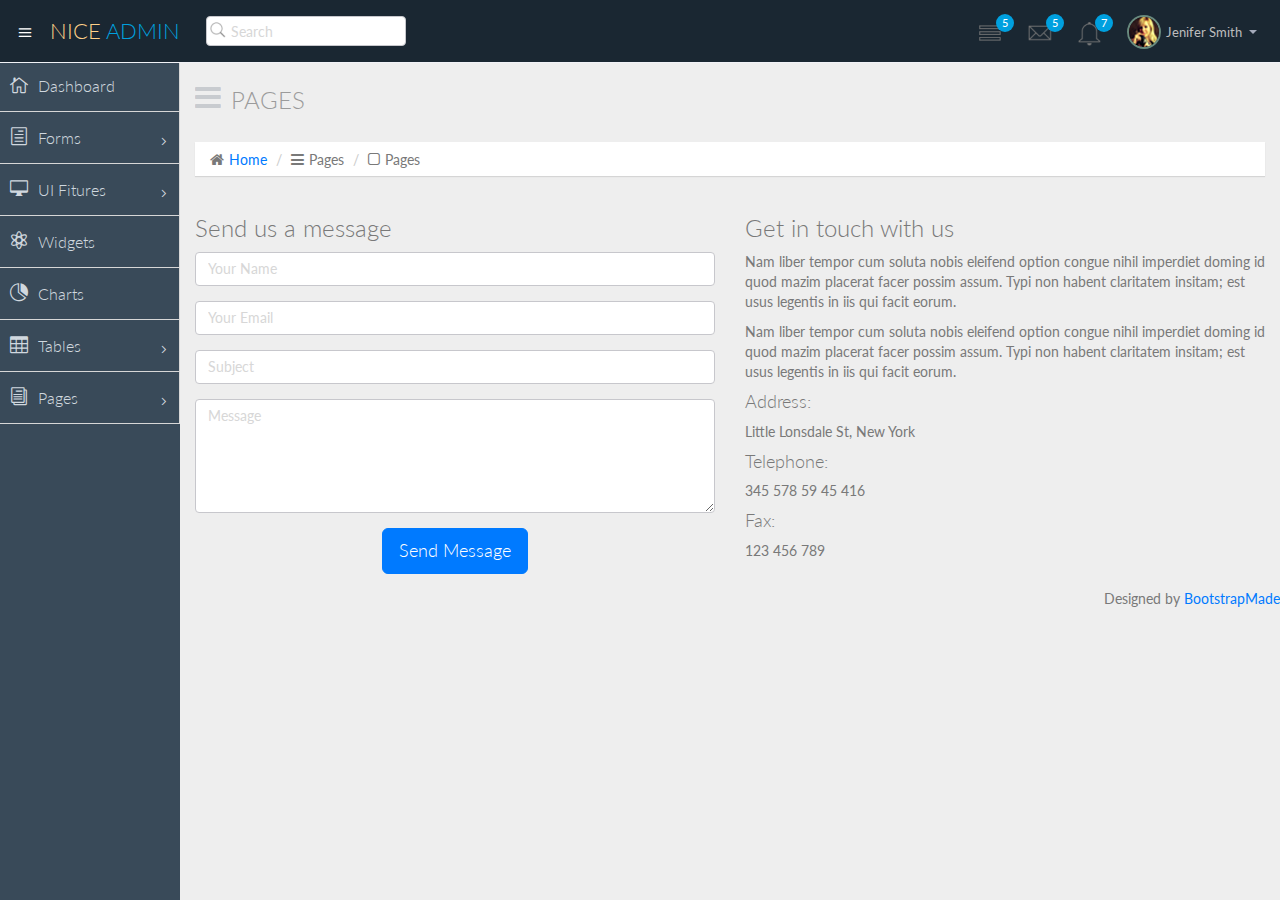
<file: public/admin/contact.html>
<!DOCTYPE html>
<html lang="en">

<head>
  <meta charset="utf-8">
  <meta name="viewport" content="width=device-width, initial-scale=1.0">
  <meta name="description" content="Creative - Bootstrap 3 Responsive Admin Template">
  <meta name="author" content="GeeksLabs">
  <meta name="keyword" content="Creative, Dashboard, Admin, Template, Theme, Bootstrap, Responsive, Retina, Minimal">
  <link rel="shortcut icon" href="img/favicon.png">

  <title>Blank | Creative - Bootstrap 3 Responsive Admin Template</title>

  <!-- Bootstrap CSS -->
  <link href="css/bootstrap.min.css" rel="stylesheet">
  <!-- bootstrap theme -->
  <link href="css/bootstrap-theme.css" rel="stylesheet">
  <!--external css-->
  <!-- font icon -->
  <link href="css/elegant-icons-style.css" rel="stylesheet" />
  <link href="css/font-awesome.min.css" rel="stylesheet" />
  <!-- Custom styles -->
  <link href="css/style.css" rel="stylesheet">
  <link href="css/style-responsive.css" rel="stylesheet" />

  <!-- HTML5 shim and Respond.js IE8 support of HTML5 -->
  <!--[if lt IE 9]>
      <script src="js/html5shiv.js"></script>
      <script src="js/respond.min.js"></script>
      <script src="js/lte-ie7.js"></script>
    <![endif]-->

    <!-- =======================================================
      Theme Name: NiceAdmin
      Theme URL: https://bootstrapmade.com/nice-admin-bootstrap-admin-html-template/
      Author: BootstrapMade
      Author URL: https://bootstrapmade.com
    ======================================================= -->
</head>

<body>
  <!-- container section start -->
  <section id="container" class="">
    <!--header start-->

    <header class="header dark-bg">
      <div class="toggle-nav">
        <div class="icon-reorder tooltips" data-original-title="Toggle Navigation" data-placement="bottom"><i class="icon_menu"></i></div>
      </div>

      <!--logo start-->
      <a href="index.html" class="logo">Nice <span class="lite">Admin</span></a>
      <!--logo end-->

      <div class="nav search-row" id="top_menu">
        <!--  search form start -->
        <ul class="nav top-menu">
          <li>
            <form class="navbar-form">
              <input class="form-control" placeholder="Search" type="text">
            </form>
          </li>
        </ul>
        <!--  search form end -->
      </div>

      <div class="top-nav notification-row">
        <!-- notificatoin dropdown start-->
        <ul class="nav pull-right top-menu">

          <!-- task notificatoin start -->
          <li id="task_notificatoin_bar" class="dropdown">
            <a data-toggle="dropdown" class="dropdown-toggle" href="#">
                            <i class="icon-task-l"></i>
                            <span class="badge bg-important">5</span>
                        </a>
            <ul class="dropdown-menu extended tasks-bar">
              <div class="notify-arrow notify-arrow-blue"></div>
              <li>
                <p class="blue">You have 5 pending tasks</p>
              </li>
              <li>
                <a href="#">
                  <div class="task-info">
                    <div class="desc">Design PSD </div>
                    <div class="percent">90%</div>
                  </div>
                  <div class="progress progress-striped">
                    <div class="progress-bar progress-bar-success" role="progressbar" aria-valuenow="90" aria-valuemin="0" aria-valuemax="100" style="width: 90%">
                      <span class="sr-only">90% Complete (success)</span>
                    </div>
                  </div>
                </a>
              </li>
              <li>
                <a href="#">
                  <div class="task-info">
                    <div class="desc">
                      Project 1
                    </div>
                    <div class="percent">30%</div>
                  </div>
                  <div class="progress progress-striped">
                    <div class="progress-bar progress-bar-warning" role="progressbar" aria-valuenow="30" aria-valuemin="0" aria-valuemax="100" style="width: 30%">
                      <span class="sr-only">30% Complete (warning)</span>
                    </div>
                  </div>
                </a>
              </li>
              <li>
                <a href="#">
                  <div class="task-info">
                    <div class="desc">Digital Marketing</div>
                    <div class="percent">80%</div>
                  </div>
                  <div class="progress progress-striped">
                    <div class="progress-bar progress-bar-info" role="progressbar" aria-valuenow="80" aria-valuemin="0" aria-valuemax="100" style="width: 80%">
                      <span class="sr-only">80% Complete</span>
                    </div>
                  </div>
                </a>
              </li>
              <li>
                <a href="#">
                  <div class="task-info">
                    <div class="desc">Logo Designing</div>
                    <div class="percent">78%</div>
                  </div>
                  <div class="progress progress-striped">
                    <div class="progress-bar progress-bar-danger" role="progressbar" aria-valuenow="78" aria-valuemin="0" aria-valuemax="100" style="width: 78%">
                      <span class="sr-only">78% Complete (danger)</span>
                    </div>
                  </div>
                </a>
              </li>
              <li>
                <a href="#">
                  <div class="task-info">
                    <div class="desc">Mobile App</div>
                    <div class="percent">50%</div>
                  </div>
                  <div class="progress progress-striped active">
                    <div class="progress-bar" role="progressbar" aria-valuenow="50" aria-valuemin="0" aria-valuemax="100" style="width: 50%">
                      <span class="sr-only">50% Complete</span>
                    </div>
                  </div>

                </a>
              </li>
              <li class="external">
                <a href="#">See All Tasks</a>
              </li>
            </ul>
          </li>
          <!-- task notificatoin end -->
          <!-- inbox notificatoin start-->
          <li id="mail_notificatoin_bar" class="dropdown">
            <a data-toggle="dropdown" class="dropdown-toggle" href="#">
                            <i class="icon-envelope-l"></i>
                            <span class="badge bg-important">5</span>
                        </a>
            <ul class="dropdown-menu extended inbox">
              <div class="notify-arrow notify-arrow-blue"></div>
              <li>
                <p class="blue">You have 5 new messages</p>
              </li>
              <li>
                <a href="#">
                                    <span class="photo"><img alt="avatar" src="./img/avatar-mini.jpg"></span>
                                    <span class="subject">
                                    <span class="from">Greg  Martin</span>
                                    <span class="time">1 min</span>
                                    </span>
                                    <span class="message">
                                        I really like this admin panel.
                                    </span>
                                </a>
              </li>
              <li>
                <a href="#">
                                    <span class="photo"><img alt="avatar" src="./img/avatar-mini2.jpg"></span>
                                    <span class="subject">
                                    <span class="from">Bob   Mckenzie</span>
                                    <span class="time">5 mins</span>
                                    </span>
                                    <span class="message">
                                     Hi, What is next project plan?
                                    </span>
                                </a>
              </li>
              <li>
                <a href="#">
                                    <span class="photo"><img alt="avatar" src="./img/avatar-mini3.jpg"></span>
                                    <span class="subject">
                                    <span class="from">Phillip   Park</span>
                                    <span class="time">2 hrs</span>
                                    </span>
                                    <span class="message">
                                        I am like to buy this Admin Template.
                                    </span>
                                </a>
              </li>
              <li>
                <a href="#">
                                    <span class="photo"><img alt="avatar" src="./img/avatar-mini4.jpg"></span>
                                    <span class="subject">
                                    <span class="from">Ray   Munoz</span>
                                    <span class="time">1 day</span>
                                    </span>
                                    <span class="message">
                                        Icon fonts are great.
                                    </span>
                                </a>
              </li>
              <li>
                <a href="#">See all messages</a>
              </li>
            </ul>
          </li>
          <!-- inbox notificatoin end -->
          <!-- alert notification start-->
          <li id="alert_notificatoin_bar" class="dropdown">
            <a data-toggle="dropdown" class="dropdown-toggle" href="#">

                            <i class="icon-bell-l"></i>
                            <span class="badge bg-important">7</span>
                        </a>
            <ul class="dropdown-menu extended notification">
              <div class="notify-arrow notify-arrow-blue"></div>
              <li>
                <p class="blue">You have 4 new notifications</p>
              </li>
              <li>
                <a href="#">
                                    <span class="label label-primary"><i class="icon_profile"></i></span>
                                    Friend Request
                                    <span class="small italic pull-right">5 mins</span>
                                </a>
              </li>
              <li>
                <a href="#">
                                    <span class="label label-warning"><i class="icon_pin"></i></span>
                                    John location.
                                    <span class="small italic pull-right">50 mins</span>
                                </a>
              </li>
              <li>
                <a href="#">
                                    <span class="label label-danger"><i class="icon_book_alt"></i></span>
                                    Project 3 Completed.
                                    <span class="small italic pull-right">1 hr</span>
                                </a>
              </li>
              <li>
                <a href="#">
                                    <span class="label label-success"><i class="icon_like"></i></span>
                                    Mick appreciated your work.
                                    <span class="small italic pull-right"> Today</span>
                                </a>
              </li>
              <li>
                <a href="#">See all notifications</a>
              </li>
            </ul>
          </li>
          <!-- alert notification end-->
          <!-- user login dropdown start-->
          <li class="dropdown">
            <a data-toggle="dropdown" class="dropdown-toggle" href="#">
                            <span class="profile-ava">
                                <img alt="" src="img/avatar1_small.jpg">
                            </span>
                            <span class="username">Jenifer Smith</span>
                            <b class="caret"></b>
                        </a>
            <ul class="dropdown-menu extended logout">
              <div class="log-arrow-up"></div>
              <li class="eborder-top">
                <a href="#"><i class="icon_profile"></i> My Profile</a>
              </li>
              <li>
                <a href="#"><i class="icon_mail_alt"></i> My Inbox</a>
              </li>
              <li>
                <a href="#"><i class="icon_clock_alt"></i> Timeline</a>
              </li>
              <li>
                <a href="#"><i class="icon_chat_alt"></i> Chats</a>
              </li>
              <li>
                <a href="login.html"><i class="icon_key_alt"></i> Log Out</a>
              </li>
              <li>
                <a href="documentation.html"><i class="icon_key_alt"></i> Documentation</a>
              </li>
              <li>
                <a href="documentation.html"><i class="icon_key_alt"></i> Documentation</a>
              </li>
            </ul>
          </li>
          <!-- user login dropdown end -->
        </ul>
        <!-- notificatoin dropdown end-->
      </div>
    </header>
    <!--header end-->

    <!--sidebar start-->
    <aside>
      <div id="sidebar" class="nav-collapse ">
        <!-- sidebar menu start-->
        <ul class="sidebar-menu">
          <li class="">
            <a class="" href="index.html">
                          <i class="icon_house_alt"></i>
                          <span>Dashboard</span>
                      </a>
          </li>
          <li class="sub-menu">
            <a href="javascript:;" class="">
                          <i class="icon_document_alt"></i>
                          <span>Forms</span>
                          <span class="menu-arrow arrow_carrot-right"></span>
                      </a>
            <ul class="sub">
              <li><a class="" href="form_component.html">Form Elements</a></li>
              <li><a class="" href="form_validation.html">Form Validation</a></li>
            </ul>
          </li>
          <li class="sub-menu">
            <a href="javascript:;" class="">
                          <i class="icon_desktop"></i>
                          <span>UI Fitures</span>
                          <span class="menu-arrow arrow_carrot-right"></span>
                      </a>
            <ul class="sub">
              <li><a class="" href="general.html">Components</a></li>
              <li><a class="" href="buttons.html">Buttons</a></li>
              <li><a class="" href="grids.html">Grids</a></li>
            </ul>
          </li>
          <li>
            <a class="" href="widgets.html">
              <i class="icon_genius"></i>
              <span>Widgets</span>
            </a>
          </li>
          <li>
            <a class="" href="chart-chartjs.html">
                          <i class="icon_piechart"></i>
                          <span>Charts</span>

                      </a>

          </li>

          <li class="sub-menu">
            <a href="javascript:;" class="">
                          <i class="icon_table"></i>
                          <span>Tables</span>
                          <span class="menu-arrow arrow_carrot-right"></span>
                      </a>
            <ul class="sub">
              <li><a class="" href="basic_table.html">Basic Table</a></li>
            </ul>
          </li>

          <li class="sub-menu ">
            <a href="javascript:;" class="">
                          <i class="icon_documents_alt"></i>
                          <span>Pages</span>
                          <span class="menu-arrow arrow_carrot-right"></span>
                      </a>
            <ul class="sub">
              <li><a class="" href="profile.html">Profile</a></li>
              <li><a class="" href="login.html"><span>Login Page</span></a></li>
              <li><a class="" href="contact.html"><span>Contact Page</span></a></li>
              <li><a class="active" href="blank.html">Blank Page</a></li>
              <li><a class="" href="404.html">404 Error</a></li>
            </ul>
          </li>

        </ul>
        <!-- sidebar menu end-->
      </div>
    </aside>
    <!--sidebar end-->

    <!--main content start-->
    <section id="main-content">
      <section class="wrapper">
        <div class="row">
          <div class="col-lg-12">
            <h3 class="page-header"><i class="fa fa fa-bars"></i> Pages</h3>
            <ol class="breadcrumb">
              <li><i class="fa fa-home"></i><a href="index.html">Home</a></li>
              <li><i class="fa fa-bars"></i>Pages</li>
              <li><i class="fa fa-square-o"></i>Pages</li>
            </ol>
          </div>
        </div>
        <!-- page start-->
        <div class="row">
          <div class="col-lg-6">
            <div class="recent">
              <h3>Send us a message</h3>
            </div>
            <div id="sendmessage">Your message has been sent. Thank you!</div>
            <div id="errormessage"></div>
            <form action="" method="post" role="form" class="contactForm">
              <div class="form-group">
                <input type="text" name="name" class="form-control" id="name" placeholder="Your Name" data-rule="minlen:4" data-msg="Please enter at least 4 chars" />
                <div class="validation"></div>
              </div>
              <div class="form-group">
                <input type="email" class="form-control" name="email" id="email" placeholder="Your Email" data-rule="email" data-msg="Please enter a valid email" />
                <div class="validation"></div>
              </div>
              <div class="form-group">
                <input type="text" class="form-control" name="subject" id="subject" placeholder="Subject" data-rule="minlen:4" data-msg="Please enter at least 8 chars of subject" />
                <div class="validation"></div>
              </div>
              <div class="form-group">
                <textarea class="form-control" name="message" rows="5" data-rule="required" data-msg="Please write something for us" placeholder="Message"></textarea>
                <div class="validation"></div>
              </div>

              <div class="text-center"><button type="submit" class="btn btn-primary btn-lg">Send Message</button></div>
            </form>
          </div>

          <div class="col-lg-6">
            <div class="recent">
              <h3>Get in touch with us</h3>
            </div>
            <div class="">
              <p>Nam liber tempor cum soluta nobis eleifend option congue nihil imperdiet doming id quod mazim placerat facer possim assum. Typi non habent claritatem insitam; est usus legentis in iis qui facit eorum.</p>
              <p>Nam liber tempor cum soluta nobis eleifend option congue nihil imperdiet doming id quod mazim placerat facer possim assum. Typi non habent claritatem insitam; est usus legentis in iis qui facit eorum.</p>

              <h4>Address:</h4>Little Lonsdale St, New York<br>
              <h4>Telephone:</h4>345 578 59 45 416</br>
              <h4>Fax:</h4>123 456 789
            </div>
          </div>
        </div>
        <!-- page end-->
      </section>
    </section>
    <!--main content end-->
    <div class="text-right">
      <div class="credits">
          <!--
            All the links in the footer should remain intact.
            You can delete the links only if you purchased the pro version.
            Licensing information: https://bootstrapmade.com/license/
            Purchase the pro version form: https://bootstrapmade.com/buy/?theme=NiceAdmin
          -->
          Designed by <a href="https://bootstrapmade.com/">BootstrapMade</a>
        </div>
    </div>
  </section>
  <!-- container section end -->
  <!-- javascripts -->
  <script src="js/jquery.js"></script>
  <script src="js/bootstrap.min.js"></script>
  <!-- nice scroll -->
  <script src="js/jquery.scrollTo.min.js"></script>
  <script src="js/jquery.nicescroll.js" type="text/javascript"></script>
  <!--custome script for all page-->
  <script src="js/scripts.js"></script>
  <script src="contactform/contactform.js"></script>


</body>

</html>
</file>
<file: public/admin/assets/ckeditor/samples/sample.css>
/*
Copyright (c) 2003-2013, CKSource - Frederico Knabben. All rights reserved.
For licensing, see LICENSE.html or http://ckeditor.com/license
*/

html, body, h1, h2, h3, h4, h5, h6, div, span, blockquote, p, address, form, fieldset, img, ul, ol, dl, dt, dd, li, hr, table, td, th, strong, em, sup, sub, dfn, ins, del, q, cite, var, samp, code, kbd, tt, pre
{
	line-height: 1.5em;
}

body
{
	padding: 10px 30px;
}

input, textarea, select, option, optgroup, button, td, th
{
	font-size: 100%;
}

pre, code, kbd, samp, tt
{
	font-family: monospace,monospace;
	font-size: 1em;
}

body {
    width: 960px;
    margin: 0 auto;
}

code
{
	background: #f3f3f3;
	border: 1px solid #ddd;
	padding: 1px 4px;

	-moz-border-radius: 3px;
	-webkit-border-radius: 3px;
	border-radius: 3px;
}

.new
{
	background: #FF7E00;
	border: 1px solid #DA8028;
	color: #fff;
	font-size: 10px;
	font-weight: bold;
	padding: 1px 4px;
	text-shadow: 0 1px 0 #C97626;
	text-transform: uppercase;
	margin: 0 0 0 3px;

	-moz-border-radius: 3px;
	-webkit-border-radius: 3px;
	border-radius: 3px;

	-moz-box-shadow: 0 2px 3px 0 #FFA54E inset;
	-webkit-box-shadow: 0 2px 3px 0 #FFA54E inset;
	box-shadow: 0 2px 3px 0 #FFA54E inset;
}

h1.samples
{
	color: #0782C1;
	font-size: 200%;
	font-weight: normal;
	margin: 0;
	padding: 0;
}

h1.samples a
{
	color: #0782C1;
	text-decoration: none;
	border-bottom: 1px dotted #0782C1;
}

.samples a:hover
{
	border-bottom: 1px dotted #0782C1;
}

h2.samples
{
	color: #000000;
	font-size: 130%;
	margin: 15px 0 0 0;
	padding: 0;
}

p, blockquote, address, form, pre, dl, h1.samples, h2.samples
{
	margin-bottom: 15px;
}

ul.samples
{
	margin-bottom: 15px;
}

.clear
{
	clear: both;
}

fieldset
{
	margin: 0;
	padding: 10px;
}

body, input, textarea
{
	color: #333333;
	font-family: Arial, Helvetica, sans-serif;
}

body
{
	font-size: 75%;
}

a.samples
{
	color: #189DE1;
	text-decoration: none;
}

form
{
	margin: 0;
	padding: 0;
}

pre.samples
{
	background-color: #F7F7F7;
	border: 1px solid #D7D7D7;
	overflow: auto;
	padding: 0.25em;
	white-space: pre-wrap; /* CSS 2.1 */
	word-wrap: break-word; /* IE7 */
	-moz-tab-size: 4;
	-o-tab-size: 4;
	-webkit-tab-size: 4;
	tab-size: 4;
}

#footer
{
	clear: both;
	padding-top: 10px;
}

#footer hr
{
	margin: 10px 0 15px 0;
	height: 1px;
	border: solid 1px gray;
	border-bottom: none;
}

#footer p
{
	margin: 0 10px 10px 10px;
	float: left;
}

#footer #copy
{
	float: right;
}

#outputSample
{
	width: 100%;
	table-layout: fixed;
}

#outputSample thead th
{
	color: #dddddd;
	background-color: #999999;
	padding: 4px;
	white-space: nowrap;
}

#outputSample tbody th
{
	vertical-align: top;
	text-align: left;
}

#outputSample pre
{
	margin: 0;
	padding: 0;
}

.description
{
	border: 1px dotted #B7B7B7;
	margin-bottom: 10px;
	padding: 10px 10px 0;
	overflow: hidden;
}

label
{
	display: block;
	margin-bottom: 6px;
}

/**
 *	CKEditor editables are automatically set with the "cke_editable" class
 *	plus cke_editable_(inline|themed) depending on the editor type.
 */

/* Style a bit the inline editables. */
.cke_editable.cke_editable_inline
{
	cursor: pointer;
}

/* Once an editable element gets focused, the "cke_focus" class is
   added to it, so we can style it differently. */
.cke_editable.cke_editable_inline.cke_focus
{
	box-shadow: inset 0px 0px 20px 3px #ddd, inset 0 0 1px #000;
	outline: none;
	background: #eee;
	cursor: text;
}

/* Avoid pre-formatted overflows inline editable. */
.cke_editable_inline pre
{
	white-space: pre-wrap;
	word-wrap: break-word;
}

/**
 *	Samples index styles.
 */

.twoColumns,
.twoColumnsLeft,
.twoColumnsRight
{
	overflow: hidden;
}

.twoColumnsLeft,
.twoColumnsRight
{
	width: 45%;
}

.twoColumnsLeft
{
	float: left;
}

.twoColumnsRight
{
	float: right;
}

dl.samples
{
	padding: 0 0 0 40px;
}
dl.samples > dt
{
	display: list-item;
	list-style-type: disc;
	list-style-position: outside;
	margin: 0 0 3px;
}
dl.samples > dd
{
	margin: 0 0 3px;
}
.warning
{
    color: #ff0000;
	background-color: #FFCCBA;
    border: 2px dotted #ff0000;
	padding: 15px 10px;
	margin: 10px 0;
}

/* Used on inline samples */

blockquote
{
	font-style: italic;
	font-family: Georgia, Times, "Times New Roman", serif;
	padding: 2px 0;
	border-style: solid;
	border-color: #ccc;
	border-width: 0;
}

.cke_contents_ltr blockquote
{
	padding-left: 20px;
	padding-right: 8px;
	border-left-width: 5px;
}

.cke_contents_rtl blockquote
{
	padding-left: 8px;
	padding-right: 20px;
	border-right-width: 5px;
}

img.right {
    border: 1px solid #ccc;
    float: right;
    margin-left: 15px;
    padding: 5px;
}

img.left {
    border: 1px solid #ccc;
    float: left;
    margin-right: 15px;
    padding: 5px;
}
</file>
<file: public/admin/assets/jquery-easy-pie-chart/examples/style.css>
body {
    font: 13px/1.4 'Helvetica Neue', 'Helvetica','Arial', sans-serif;
    color: #333;
}

.container {
    width: 520px;
    margin: auto;
}

h1 {
    border-bottom: 1px solid #d9d9d9;
}

a {
    color: #be2221;
    text-decoration: none;
}

.chart {
    float: left;
    margin: 10px;
}

.percentage,
.label {
    text-align: center;
    color: #333;
    font-weight: 100;
    font-size: 1.2em;
    margin-bottom: 0.3em;
}

.credits {
    padding-top: 0.5em;
    clear: both;
    color: #999;
}

.credits a {
    color: #333;
}

.dark {
    background: #333;
}

.dark .percentage-light,
.dark .label {
    text-align: center;
    color: #999;
    font-weight: 100;
    font-size: 1.2em;
    margin-bottom: 0.3em;
}


.button {
  -webkit-box-shadow: inset 0 0 1px #000, inset 0 1px 0 1px rgba(255,255,255,0.2), 0 1px 1px -1px rgba(0, 0, 0, .5);
  -moz-box-shadow: inset 0 0 1px #000, inset 0 1px 0 1px rgba(255,255,255,0.2), 0 1px 1px -1px rgba(0, 0, 0, .5);
  box-shadow: inset 0 0 1px #000, inset 0 1px 0 1px rgba(255,255,255,0.2), 0 1px 1px -1px rgba(0, 0, 0, .5);
  -webkit-border-radius: 3px;
  -moz-border-radius: 3px;
  border-radius: 3px;
  padding: 6px 20px;
  font-weight: bold;
  text-transform: uppercase;
  display: block;
  margin: auto;
  max-width: 200px;
  text-align: center;
  background-color: #5c5c5c;
  background-image: -moz-linear-gradient(top, #666666, #4d4d4d);
  background-image: -ms-linear-gradient(top, #666666, #4d4d4d);
  background-image: -webkit-gradient(linear, 0 0, 0 100%, from(#666666), to(#4d4d4d));
  background-image: -webkit-linear-gradient(top, #666666, #4d4d4d);
  background-image: -o-linear-gradient(top, #666666, #4d4d4d);
  background-image: linear-gradient(top, #666666, #4d4d4d);
  background-repeat: repeat-x;
  filter: progid:DXImageTransform.Microsoft.gradient(startColorstr='#666666', endColorstr='#4d4d4d', GradientType=0);
  color: #ffffff;
  text-shadow: 0 1px 1px #333333;
}
.button:hover {
  color: #ffffff;
  text-decoration: none;
  background-color: #616161;
  background-image: -moz-linear-gradient(top, #6b6b6b, #525252);
  background-image: -ms-linear-gradient(top, #6b6b6b, #525252);
  background-image: -webkit-gradient(linear, 0 0, 0 100%, from(#6b6b6b), to(#525252));
  background-image: -webkit-linear-gradient(top, #6b6b6b, #525252);
  background-image: -o-linear-gradient(top, #6b6b6b, #525252);
  background-image: linear-gradient(top, #6b6b6b, #525252);
  background-repeat: repeat-x;
  filter: progid:DXImageTransform.Microsoft.gradient(startColorstr='#6b6b6b', endColorstr='#525252', GradientType=0);
}
.button:active {
  background-color: #575757;
  background-image: -moz-linear-gradient(top, #616161, #474747);
  background-image: -ms-linear-gradient(top, #616161, #474747);
  background-image: -webkit-gradient(linear, 0 0, 0 100%, from(#616161), to(#474747));
  background-image: -webkit-linear-gradient(top, #616161, #474747);
  background-image: -o-linear-gradient(top, #616161, #474747);
  background-image: linear-gradient(top, #616161, #474747);
  background-repeat: repeat-x;
  filter: progid:DXImageTransform.Microsoft.gradient(startColorstr='#616161', endColorstr='#474747', GradientType=0);
  -webkit-transform: translate(0, 1px);
  -moz-transform: translate(0, 1px);
  -ms-transform: translate(0, 1px);
  -o-transform: translate(0, 1px);
  transform: translate(0, 1px);
}
.button:disabled {
  background-color: #dddddd;
  background-image: -moz-linear-gradient(top, #e7e7e7, #cdcdcd);
  background-image: -ms-linear-gradient(top, #e7e7e7, #cdcdcd);
  background-image: -webkit-gradient(linear, 0 0, 0 100%, from(#e7e7e7), to(#cdcdcd));
  background-image: -webkit-linear-gradient(top, #e7e7e7, #cdcdcd);
  background-image: -o-linear-gradient(top, #e7e7e7, #cdcdcd);
  background-image: linear-gradient(top, #e7e7e7, #cdcdcd);
  background-repeat: repeat-x;
  filter: progid:DXImageTransform.Microsoft.gradient(startColorstr='#e7e7e7', endColorstr='#cdcdcd', GradientType=0);
  color: #939393;
  text-shadow: 0 1px 1px #fff;
}

@media screen and (max-device-width: 480px) {
  .container{
    width: 100%;
  }
}
</file>
<file: public/admin/css/elegant-icons-style.css>
@font-face {
	font-family: 'ElegantIcons';
	src:url('../fonts/ElegantIcons.eot');
	src:url('../fonts/ElegantIcons.eot?#iefix') format('embedded-opentype'),
		url('../fonts/ElegantIcons.woff') format('woff'),
		url('../fonts/ElegantIcons.ttf') format('truetype'),
		url('../fonts/ElegantIcons.svg#ElegantIcons') format('svg');
	font-weight: normal;
	font-style: normal;
}

/* Use the following CSS code if you want to use data attributes for inserting your icons */
[data-icon]:before {
	font-family: 'ElegantIcons';
	content: attr(data-icon);
	speak: none;
	font-weight: normal;
	font-variant: normal;
	text-transform: none;
	line-height: 1;
	-webkit-font-smoothing: antialiased;
	-moz-osx-font-smoothing: grayscale;
}

/* Use the following CSS code if you want to have a class per icon */
/*
Instead of a list of all class selectors,
you can use the generic selector below, but it's slower:
[class*="your-class-prefix"] {
*/
.arrow_up, .arrow_down, .arrow_left, .arrow_right, .arrow_left-up, .arrow_right-up, .arrow_right-down, .arrow_left-down, .arrow-up-down, .arrow_up-down_alt, .arrow_left-right_alt, .arrow_left-right, .arrow_expand_alt2, .arrow_expand_alt, .arrow_condense, .arrow_expand, .arrow_move, .arrow_carrot-up, .arrow_carrot-down, .arrow_carrot-left, .arrow_carrot-right, .arrow_carrot-2up, .arrow_carrot-2down, .arrow_carrot-2left, .arrow_carrot-2right, .arrow_carrot-up_alt2, .arrow_carrot-down_alt2, .arrow_carrot-left_alt2, .arrow_carrot-right_alt2, .arrow_carrot-2up_alt2, .arrow_carrot-2down_alt2, .arrow_carrot-2left_alt2, .arrow_carrot-2right_alt2, .arrow_triangle-up, .arrow_triangle-down, .arrow_triangle-left, .arrow_triangle-right, .arrow_triangle-up_alt2, .arrow_triangle-down_alt2, .arrow_triangle-left_alt2, .arrow_triangle-right_alt2, .arrow_back, .icon_minus-06, .icon_plus, .icon_close, .icon_check, .icon_minus_alt2, .icon_plus_alt2, .icon_close_alt2, .icon_check_alt2, .icon_zoom-out_alt, .icon_zoom-in_alt, .icon_search, .icon_box-empty, .icon_box-selected, .icon_minus-box, .icon_plus-box, .icon_box-checked, .icon_circle-empty, .icon_circle-slelected, .icon_stop_alt2, .icon_stop, .icon_pause_alt2, .icon_pause, .icon_menu, .icon_menu-square_alt2, .icon_menu-circle_alt2, .icon_ul, .icon_ol, .icon_adjust-horiz, .icon_adjust-vert, .icon_document_alt, .icon_documents_alt, .icon_pencil, .icon_pencil-edit_alt, .icon_pencil-edit, .icon_folder-alt, .icon_folder-open_alt, .icon_folder-add_alt, .icon_info_alt, .icon_error-oct_alt, .icon_error-circle_alt, .icon_error-triangle_alt, .icon_question_alt2, .icon_question, .icon_comment_alt, .icon_chat_alt, .icon_vol-mute_alt, .icon_volume-low_alt, .icon_volume-high_alt, .icon_quotations, .icon_quotations_alt2, .icon_clock_alt, .icon_lock_alt, .icon_lock-open_alt, .icon_key_alt, .icon_cloud_alt, .icon_cloud-upload_alt, .icon_cloud-download_alt, .icon_image, .icon_images, .icon_lightbulb_alt, .icon_gift_alt, .icon_house_alt, .icon_genius, .icon_mobile, .icon_tablet, .icon_laptop, .icon_desktop, .icon_camera_alt, .icon_mail_alt, .icon_cone_alt, .icon_ribbon_alt, .icon_bag_alt, .icon_creditcard, .icon_cart_alt, .icon_paperclip, .icon_tag_alt, .icon_tags_alt, .icon_trash_alt, .icon_cursor_alt, .icon_mic_alt, .icon_compass_alt, .icon_pin_alt, .icon_pushpin_alt, .icon_map_alt, .icon_drawer_alt, .icon_toolbox_alt, .icon_book_alt, .icon_calendar, .icon_film, .icon_table, .icon_contacts_alt, .icon_headphones, .icon_lifesaver, .icon_piechart, .icon_refresh, .icon_link_alt, .icon_link, .icon_loading, .icon_blocked, .icon_archive_alt, .icon_heart_alt, .icon_star_alt, .icon_star-half_alt, .icon_star, .icon_star-half, .icon_tools, .icon_tool, .icon_cog, .icon_cogs, .arrow_up_alt, .arrow_down_alt, .arrow_left_alt, .arrow_right_alt, .arrow_left-up_alt, .arrow_right-up_alt, .arrow_right-down_alt, .arrow_left-down_alt, .arrow_condense_alt, .arrow_expand_alt3, .arrow_carrot_up_alt, .arrow_carrot-down_alt, .arrow_carrot-left_alt, .arrow_carrot-right_alt, .arrow_carrot-2up_alt, .arrow_carrot-2dwnn_alt, .arrow_carrot-2left_alt, .arrow_carrot-2right_alt, .arrow_triangle-up_alt, .arrow_triangle-down_alt, .arrow_triangle-left_alt, .arrow_triangle-right_alt, .icon_minus_alt, .icon_plus_alt, .icon_close_alt, .icon_check_alt, .icon_zoom-out, .icon_zoom-in, .icon_stop_alt, .icon_menu-square_alt, .icon_menu-circle_alt, .icon_document, .icon_documents, .icon_pencil_alt, .icon_folder, .icon_folder-open, .icon_folder-add, .icon_folder_upload, .icon_folder_download, .icon_info, .icon_error-circle, .icon_error-oct, .icon_error-triangle, .icon_question_alt, .icon_comment, .icon_chat, .icon_vol-mute, .icon_volume-low, .icon_volume-high, .icon_quotations_alt, .icon_clock, .icon_lock, .icon_lock-open, .icon_key, .icon_cloud, .icon_cloud-upload, .icon_cloud-download, .icon_lightbulb, .icon_gift, .icon_house, .icon_camera, .icon_mail, .icon_cone, .icon_ribbon, .icon_bag, .icon_cart, .icon_tag, .icon_tags, .icon_trash, .icon_cursor, .icon_mic, .icon_compass, .icon_pin, .icon_pushpin, .icon_map, .icon_drawer, .icon_toolbox, .icon_book, .icon_contacts, .icon_archive, .icon_heart, .icon_profile, .icon_group, .icon_grid-2x2, .icon_grid-3x3, .icon_music, .icon_pause_alt, .icon_phone, .icon_upload, .icon_download, .social_facebook, .social_twitter, .social_pinterest, .social_googleplus, .social_tumblr, .social_tumbleupon, .social_wordpress, .social_instagram, .social_dribbble, .social_vimeo, .social_linkedin, .social_rss, .social_deviantart, .social_share, .social_myspace, .social_skype, .social_youtube, .social_picassa, .social_googledrive, .social_flickr, .social_blogger, .social_spotify, .social_delicious, .social_facebook_circle, .social_twitter_circle, .social_pinterest_circle, .social_googleplus_circle, .social_tumblr_circle, .social_stumbleupon_circle, .social_wordpress_circle, .social_instagram_circle, .social_dribbble_circle, .social_vimeo_circle, .social_linkedin_circle, .social_rss_circle, .social_deviantart_circle, .social_share_circle, .social_myspace_circle, .social_skype_circle, .social_youtube_circle, .social_picassa_circle, .social_googledrive_alt2, .social_flickr_circle, .social_blogger_circle, .social_spotify_circle, .social_delicious_circle, .social_facebook_square, .social_twitter_square, .social_pinterest_square, .social_googleplus_square, .social_tumblr_square, .social_stumbleupon_square, .social_wordpress_square, .social_instagram_square, .social_dribbble_square, .social_vimeo_square, .social_linkedin_square, .social_rss_square, .social_deviantart_square, .social_share_square, .social_myspace_square, .social_skype_square, .social_youtube_square, .social_picassa_square, .social_googledrive_square, .social_flickr_square, .social_blogger_square, .social_spotify_square, .social_delicious_square, .icon_printer, .icon_calulator, .icon_building, .icon_floppy, .icon_drive, .icon_search-2, .icon_id, .icon_id-2, .icon_puzzle, .icon_like, .icon_dislike, .icon_mug, .icon_currency, .icon_wallet, .icon_pens, .icon_easel, .icon_flowchart, .icon_datareport, .icon_briefcase, .icon_shield, .icon_percent, .icon_globe, .icon_globe-2, .icon_target, .icon_hourglass, .icon_balance, .icon_rook, .icon_printer-alt, .icon_calculator_alt, .icon_building_alt, .icon_floppy_alt, .icon_drive_alt, .icon_search_alt, .icon_id_alt, .icon_id-2_alt, .icon_puzzle_alt, .icon_like_alt, .icon_dislike_alt, .icon_mug_alt, .icon_currency_alt, .icon_wallet_alt, .icon_pens_alt, .icon_easel_alt, .icon_flowchart_alt, .icon_datareport_alt, .icon_briefcase_alt, .icon_shield_alt, .icon_percent_alt, .icon_globe_alt, .icon_clipboard {
	font-family: 'ElegantIcons';
	speak: none;
	font-style: normal;
	font-weight: normal;
	font-variant: normal;
	text-transform: none;
	line-height: 1;
	-webkit-font-smoothing: antialiased;
}
.arrow_up:before {
	content: "\21";
}
.arrow_down:before {
	content: "\22";
}
.arrow_left:before {
	content: "\23";
}
.arrow_right:before {
	content: "\24";
}
.arrow_left-up:before {
	content: "\25";
}
.arrow_right-up:before {
	content: "\26";
}
.arrow_right-down:before {
	content: "\27";
}
.arrow_left-down:before {
	content: "\28";
}
.arrow-up-down:before {
	content: "\29";
}
.arrow_up-down_alt:before {
	content: "\2a";
}
.arrow_left-right_alt:before {
	content: "\2b";
}
.arrow_left-right:before {
	content: "\2c";
}
.arrow_expand_alt2:before {
	content: "\2d";
}
.arrow_expand_alt:before {
	content: "\2e";
}
.arrow_condense:before {
	content: "\2f";
}
.arrow_expand:before {
	content: "\30";
}
.arrow_move:before {
	content: "\31";
}
.arrow_carrot-up:before {
	content: "\32";
}
.arrow_carrot-down:before {
	content: "\33";
}
.arrow_carrot-left:before {
	content: "\34";
}
.arrow_carrot-right:before {
	content: "\35";
}
.arrow_carrot-2up:before {
	content: "\36";
}
.arrow_carrot-2down:before {
	content: "\37";
}
.arrow_carrot-2left:before {
	content: "\38";
}
.arrow_carrot-2right:before {
	content: "\39";
}
.arrow_carrot-up_alt2:before {
	content: "\3a";
}
.arrow_carrot-down_alt2:before {
	content: "\3b";
}
.arrow_carrot-left_alt2:before {
	content: "\3c";
}
.arrow_carrot-right_alt2:before {
	content: "\3d";
}
.arrow_carrot-2up_alt2:before {
	content: "\3e";
}
.arrow_carrot-2down_alt2:before {
	content: "\3f";
}
.arrow_carrot-2left_alt2:before {
	content: "\40";
}
.arrow_carrot-2right_alt2:before {
	content: "\41";
}
.arrow_triangle-up:before {
	content: "\42";
}
.arrow_triangle-down:before {
	content: "\43";
}
.arrow_triangle-left:before {
	content: "\44";
}
.arrow_triangle-right:before {
	content: "\45";
}
.arrow_triangle-up_alt2:before {
	content: "\46";
}
.arrow_triangle-down_alt2:before {
	content: "\47";
}
.arrow_triangle-left_alt2:before {
	content: "\48";
}
.arrow_triangle-right_alt2:before {
	content: "\49";
}
.arrow_back:before {
	content: "\4a";
}
.icon_minus-06:before {
	content: "\4b";
}
.icon_plus:before {
	content: "\4c";
}
.icon_close:before {
	content: "\4d";
}
.icon_check:before {
	content: "\4e";
}
.icon_minus_alt2:before {
	content: "\4f";
}
.icon_plus_alt2:before {
	content: "\50";
}
.icon_close_alt2:before {
	content: "\51";
}
.icon_check_alt2:before {
	content: "\52";
}
.icon_zoom-out_alt:before {
	content: "\53";
}
.icon_zoom-in_alt:before {
	content: "\54";
}
.icon_search:before {
	content: "\55";
}
.icon_box-empty:before {
	content: "\56";
}
.icon_box-selected:before {
	content: "\57";
}
.icon_minus-box:before {
	content: "\58";
}
.icon_plus-box:before {
	content: "\59";
}
.icon_box-checked:before {
	content: "\5a";
}
.icon_circle-empty:before {
	content: "\5b";
}
.icon_circle-slelected:before {
	content: "\5c";
}
.icon_stop_alt2:before {
	content: "\5d";
}
.icon_stop:before {
	content: "\5e";
}
.icon_pause_alt2:before {
	content: "\5f";
}
.icon_pause:before {
	content: "\60";
}
.icon_menu:before {
	content: "\61";
}
.icon_menu-square_alt2:before {
	content: "\62";
}
.icon_menu-circle_alt2:before {
	content: "\63";
}
.icon_ul:before {
	content: "\64";
}
.icon_ol:before {
	content: "\65";
}
.icon_adjust-horiz:before {
	content: "\66";
}
.icon_adjust-vert:before {
	content: "\67";
}
.icon_document_alt:before {
	content: "\68";
}
.icon_documents_alt:before {
	content: "\69";
}
.icon_pencil:before {
	content: "\6a";
}
.icon_pencil-edit_alt:before {
	content: "\6b";
}
.icon_pencil-edit:before {
	content: "\6c";
}
.icon_folder-alt:before {
	content: "\6d";
}
.icon_folder-open_alt:before {
	content: "\6e";
}
.icon_folder-add_alt:before {
	content: "\6f";
}
.icon_info_alt:before {
	content: "\70";
}
.icon_error-oct_alt:before {
	content: "\71";
}
.icon_error-circle_alt:before {
	content: "\72";
}
.icon_error-triangle_alt:before {
	content: "\73";
}
.icon_question_alt2:before {
	content: "\74";
}
.icon_question:before {
	content: "\75";
}
.icon_comment_alt:before {
	content: "\76";
}
.icon_chat_alt:before {
	content: "\77";
}
.icon_vol-mute_alt:before {
	content: "\78";
}
.icon_volume-low_alt:before {
	content: "\79";
}
.icon_volume-high_alt:before {
	content: "\7a";
}
.icon_quotations:before {
	content: "\7b";
}
.icon_quotations_alt2:before {
	content: "\7c";
}
.icon_clock_alt:before {
	content: "\7d";
}
.icon_lock_alt:before {
	content: "\7e";
}
.icon_lock-open_alt:before {
	content: "\e000";
}
.icon_key_alt:before {
	content: "\e001";
}
.icon_cloud_alt:before {
	content: "\e002";
}
.icon_cloud-upload_alt:before {
	content: "\e003";
}
.icon_cloud-download_alt:before {
	content: "\e004";
}
.icon_image:before {
	content: "\e005";
}
.icon_images:before {
	content: "\e006";
}
.icon_lightbulb_alt:before {
	content: "\e007";
}
.icon_gift_alt:before {
	content: "\e008";
}
.icon_house_alt:before {
	content: "\e009";
}
.icon_genius:before {
	content: "\e00a";
}
.icon_mobile:before {
	content: "\e00b";
}
.icon_tablet:before {
	content: "\e00c";
}
.icon_laptop:before {
	content: "\e00d";
}
.icon_desktop:before {
	content: "\e00e";
}
.icon_camera_alt:before {
	content: "\e00f";
}
.icon_mail_alt:before {
	content: "\e010";
}
.icon_cone_alt:before {
	content: "\e011";
}
.icon_ribbon_alt:before {
	content: "\e012";
}
.icon_bag_alt:before {
	content: "\e013";
}
.icon_creditcard:before {
	content: "\e014";
}
.icon_cart_alt:before {
	content: "\e015";
}
.icon_paperclip:before {
	content: "\e016";
}
.icon_tag_alt:before {
	content: "\e017";
}
.icon_tags_alt:before {
	content: "\e018";
}
.icon_trash_alt:before {
	content: "\e019";
}
.icon_cursor_alt:before {
	content: "\e01a";
}
.icon_mic_alt:before {
	content: "\e01b";
}
.icon_compass_alt:before {
	content: "\e01c";
}
.icon_pin_alt:before {
	content: "\e01d";
}
.icon_pushpin_alt:before {
	content: "\e01e";
}
.icon_map_alt:before {
	content: "\e01f";
}
.icon_drawer_alt:before {
	content: "\e020";
}
.icon_toolbox_alt:before {
	content: "\e021";
}
.icon_book_alt:before {
	content: "\e022";
}
.icon_calendar:before {
	content: "\e023";
}
.icon_film:before {
	content: "\e024";
}
.icon_table:before {
	content: "\e025";
}
.icon_contacts_alt:before {
	content: "\e026";
}
.icon_headphones:before {
	content: "\e027";
}
.icon_lifesaver:before {
	content: "\e028";
}
.icon_piechart:before {
	content: "\e029";
}
.icon_refresh:before {
	content: "\e02a";
}
.icon_link_alt:before {
	content: "\e02b";
}
.icon_link:before {
	content: "\e02c";
}
.icon_loading:before {
	content: "\e02d";
}
.icon_blocked:before {
	content: "\e02e";
}
.icon_archive_alt:before {
	content: "\e02f";
}
.icon_heart_alt:before {
	content: "\e030";
}
.icon_star_alt:before {
	content: "\e031";
}
.icon_star-half_alt:before {
	content: "\e032";
}
.icon_star:before {
	content: "\e033";
}
.icon_star-half:before {
	content: "\e034";
}
.icon_tools:before {
	content: "\e035";
}
.icon_tool:before {
	content: "\e036";
}
.icon_cog:before {
	content: "\e037";
}
.icon_cogs:before {
	content: "\e038";
}
.arrow_up_alt:before {
	content: "\e039";
}
.arrow_down_alt:before {
	content: "\e03a";
}
.arrow_left_alt:before {
	content: "\e03b";
}
.arrow_right_alt:before {
	content: "\e03c";
}
.arrow_left-up_alt:before {
	content: "\e03d";
}
.arrow_right-up_alt:before {
	content: "\e03e";
}
.arrow_right-down_alt:before {
	content: "\e03f";
}
.arrow_left-down_alt:before {
	content: "\e040";
}
.arrow_condense_alt:before {
	content: "\e041";
}
.arrow_expand_alt3:before {
	content: "\e042";
}
.arrow_carrot_up_alt:before {
	content: "\e043";
}
.arrow_carrot-down_alt:before {
	content: "\e044";
}
.arrow_carrot-left_alt:before {
	content: "\e045";
}
.arrow_carrot-right_alt:before {
	content: "\e046";
}
.arrow_carrot-2up_alt:before {
	content: "\e047";
}
.arrow_carrot-2dwnn_alt:before {
	content: "\e048";
}
.arrow_carrot-2left_alt:before {
	content: "\e049";
}
.arrow_carrot-2right_alt:before {
	content: "\e04a";
}
.arrow_triangle-up_alt:before {
	content: "\e04b";
}
.arrow_triangle-down_alt:before {
	content: "\e04c";
}
.arrow_triangle-left_alt:before {
	content: "\e04d";
}
.arrow_triangle-right_alt:before {
	content: "\e04e";
}
.icon_minus_alt:before {
	content: "\e04f";
}
.icon_plus_alt:before {
	content: "\e050";
}
.icon_close_alt:before {
	content: "\e051";
}
.icon_check_alt:before {
	content: "\e052";
}
.icon_zoom-out:before {
	content: "\e053";
}
.icon_zoom-in:before {
	content: "\e054";
}
.icon_stop_alt:before {
	content: "\e055";
}
.icon_menu-square_alt:before {
	content: "\e056";
}
.icon_menu-circle_alt:before {
	content: "\e057";
}
.icon_document:before {
	content: "\e058";
}
.icon_documents:before {
	content: "\e059";
}
.icon_pencil_alt:before {
	content: "\e05a";
}
.icon_folder:before {
	content: "\e05b";
}
.icon_folder-open:before {
	content: "\e05c";
}
.icon_folder-add:before {
	content: "\e05d";
}
.icon_folder_upload:before {
	content: "\e05e";
}
.icon_folder_download:before {
	content: "\e05f";
}
.icon_info:before {
	content: "\e060";
}
.icon_error-circle:before {
	content: "\e061";
}
.icon_error-oct:before {
	content: "\e062";
}
.icon_error-triangle:before {
	content: "\e063";
}
.icon_question_alt:before {
	content: "\e064";
}
.icon_comment:before {
	content: "\e065";
}
.icon_chat:before {
	content: "\e066";
}
.icon_vol-mute:before {
	content: "\e067";
}
.icon_volume-low:before {
	content: "\e068";
}
.icon_volume-high:before {
	content: "\e069";
}
.icon_quotations_alt:before {
	content: "\e06a";
}
.icon_clock:before {
	content: "\e06b";
}
.icon_lock:before {
	content: "\e06c";
}
.icon_lock-open:before {
	content: "\e06d";
}
.icon_key:before {
	content: "\e06e";
}
.icon_cloud:before {
	content: "\e06f";
}
.icon_cloud-upload:before {
	content: "\e070";
}
.icon_cloud-download:before {
	content: "\e071";
}
.icon_lightbulb:before {
	content: "\e072";
}
.icon_gift:before {
	content: "\e073";
}
.icon_house:before {
	content: "\e074";
}
.icon_camera:before {
	content: "\e075";
}
.icon_mail:before {
	content: "\e076";
}
.icon_cone:before {
	content: "\e077";
}
.icon_ribbon:before {
	content: "\e078";
}
.icon_bag:before {
	content: "\e079";
}
.icon_cart:before {
	content: "\e07a";
}
.icon_tag:before {
	content: "\e07b";
}
.icon_tags:before {
	content: "\e07c";
}
.icon_trash:before {
	content: "\e07d";
}
.icon_cursor:before {
	content: "\e07e";
}
.icon_mic:before {
	content: "\e07f";
}
.icon_compass:before {
	content: "\e080";
}
.icon_pin:before {
	content: "\e081";
}
.icon_pushpin:before {
	content: "\e082";
}
.icon_map:before {
	content: "\e083";
}
.icon_drawer:before {
	content: "\e084";
}
.icon_toolbox:before {
	content: "\e085";
}
.icon_book:before {
	content: "\e086";
}
.icon_contacts:before {
	content: "\e087";
}
.icon_archive:before {
	content: "\e088";
}
.icon_heart:before {
	content: "\e089";
}
.icon_profile:before {
	content: "\e08a";
}
.icon_group:before {
	content: "\e08b";
}
.icon_grid-2x2:before {
	content: "\e08c";
}
.icon_grid-3x3:before {
	content: "\e08d";
}
.icon_music:before {
	content: "\e08e";
}
.icon_pause_alt:before {
	content: "\e08f";
}
.icon_phone:before {
	content: "\e090";
}
.icon_upload:before {
	content: "\e091";
}
.icon_download:before {
	content: "\e092";
}
.social_facebook:before {
	content: "\e093";
}
.social_twitter:before {
	content: "\e094";
}
.social_pinterest:before {
	content: "\e095";
}
.social_googleplus:before {
	content: "\e096";
}
.social_tumblr:before {
	content: "\e097";
}
.social_tumbleupon:before {
	content: "\e098";
}
.social_wordpress:before {
	content: "\e099";
}
.social_instagram:before {
	content: "\e09a";
}
.social_dribbble:before {
	content: "\e09b";
}
.social_vimeo:before {
	content: "\e09c";
}
.social_linkedin:before {
	content: "\e09d";
}
.social_rss:before {
	content: "\e09e";
}
.social_deviantart:before {
	content: "\e09f";
}
.social_share:before {
	content: "\e0a0";
}
.social_myspace:before {
	content: "\e0a1";
}
.social_skype:before {
	content: "\e0a2";
}
.social_youtube:before {
	content: "\e0a3";
}
.social_picassa:before {
	content: "\e0a4";
}
.social_googledrive:before {
	content: "\e0a5";
}
.social_flickr:before {
	content: "\e0a6";
}
.social_blogger:before {
	content: "\e0a7";
}
.social_spotify:before {
	content: "\e0a8";
}
.social_delicious:before {
	content: "\e0a9";
}
.social_facebook_circle:before {
	content: "\e0aa";
}
.social_twitter_circle:before {
	content: "\e0ab";
}
.social_pinterest_circle:before {
	content: "\e0ac";
}
.social_googleplus_circle:before {
	content: "\e0ad";
}
.social_tumblr_circle:before {
	content: "\e0ae";
}
.social_stumbleupon_circle:before {
	content: "\e0af";
}
.social_wordpress_circle:before {
	content: "\e0b0";
}
.social_instagram_circle:before {
	content: "\e0b1";
}
.social_dribbble_circle:before {
	content: "\e0b2";
}
.social_vimeo_circle:before {
	content: "\e0b3";
}
.social_linkedin_circle:before {
	content: "\e0b4";
}
.social_rss_circle:before {
	content: "\e0b5";
}
.social_deviantart_circle:before {
	content: "\e0b6";
}
.social_share_circle:before {
	content: "\e0b7";
}
.social_myspace_circle:before {
	content: "\e0b8";
}
.social_skype_circle:before {
	content: "\e0b9";
}
.social_youtube_circle:before {
	content: "\e0ba";
}
.social_picassa_circle:before {
	content: "\e0bb";
}
.social_googledrive_alt2:before {
	content: "\e0bc";
}
.social_flickr_circle:before {
	content: "\e0bd";
}
.social_blogger_circle:before {
	content: "\e0be";
}
.social_spotify_circle:before {
	content: "\e0bf";
}
.social_delicious_circle:before {
	content: "\e0c0";
}
.social_facebook_square:before {
	content: "\e0c1";
}
.social_twitter_square:before {
	content: "\e0c2";
}
.social_pinterest_square:before {
	content: "\e0c3";
}
.social_googleplus_square:before {
	content: "\e0c4";
}
.social_tumblr_square:before {
	content: "\e0c5";
}
.social_stumbleupon_square:before {
	content: "\e0c6";
}
.social_wordpress_square:before {
	content: "\e0c7";
}
.social_instagram_square:before {
	content: "\e0c8";
}
.social_dribbble_square:before {
	content: "\e0c9";
}
.social_vimeo_square:before {
	content: "\e0ca";
}
.social_linkedin_square:before {
	content: "\e0cb";
}
.social_rss_square:before {
	content: "\e0cc";
}
.social_deviantart_square:before {
	content: "\e0cd";
}
.social_share_square:before {
	content: "\e0ce";
}
.social_myspace_square:before {
	content: "\e0cf";
}
.social_skype_square:before {
	content: "\e0d0";
}
.social_youtube_square:before {
	content: "\e0d1";
}
.social_picassa_square:before {
	content: "\e0d2";
}
.social_googledrive_square:before {
	content: "\e0d3";
}
.social_flickr_square:before {
	content: "\e0d4";
}
.social_blogger_square:before {
	content: "\e0d5";
}
.social_spotify_square:before {
	content: "\e0d6";
}
.social_delicious_square:before {
	content: "\e0d7";
}
.icon_printer:before {
	content: "\e103";
}
.icon_calulator:before {
	content: "\e0ee";
}
.icon_building:before {
	content: "\e0ef";
}
.icon_floppy:before {
	content: "\e0e8";
}
.icon_drive:before {
	content: "\e0ea";
}
.icon_search-2:before {
	content: "\e101";
}
.icon_id:before {
	content: "\e107";
}
.icon_id-2:before {
	content: "\e108";
}
.icon_puzzle:before {
	content: "\e102";
}
.icon_like:before {
	content: "\e106";
}
.icon_dislike:before {
	content: "\e0eb";
}
.icon_mug:before {
	content: "\e105";
}
.icon_currency:before {
	content: "\e0ed";
}
.icon_wallet:before {
	content: "\e100";
}
.icon_pens:before {
	content: "\e104";
}
.icon_easel:before {
	content: "\e0e9";
}
.icon_flowchart:before {
	content: "\e109";
}
.icon_datareport:before {
	content: "\e0ec";
}
.icon_briefcase:before {
	content: "\e0fe";
}
.icon_shield:before {
	content: "\e0f6";
}
.icon_percent:before {
	content: "\e0fb";
}
.icon_globe:before {
	content: "\e0e2";
}
.icon_globe-2:before {
	content: "\e0e3";
}
.icon_target:before {
	content: "\e0f5";
}
.icon_hourglass:before {
	content: "\e0e1";
}
.icon_balance:before {
	content: "\e0ff";
}
.icon_rook:before {
	content: "\e0f8";
}
.icon_printer-alt:before {
	content: "\e0fa";
}
.icon_calculator_alt:before {
	content: "\e0e7";
}
.icon_building_alt:before {
	content: "\e0fd";
}
.icon_floppy_alt:before {
	content: "\e0e4";
}
.icon_drive_alt:before {
	content: "\e0e5";
}
.icon_search_alt:before {
	content: "\e0f7";
}
.icon_id_alt:before {
	content: "\e0e0";
}
.icon_id-2_alt:before {
	content: "\e0fc";
}
.icon_puzzle_alt:before {
	content: "\e0f9";
}
.icon_like_alt:before {
	content: "\e0dd";
}
.icon_dislike_alt:before {
	content: "\e0f1";
}
.icon_mug_alt:before {
	content: "\e0dc";
}
.icon_currency_alt:before {
	content: "\e0f3";
}
.icon_wallet_alt:before {
	content: "\e0d8";
}
.icon_pens_alt:before {
	content: "\e0db";
}
.icon_easel_alt:before {
	content: "\e0f0";
}
.icon_flowchart_alt:before {
	content: "\e0df";
}
.icon_datareport_alt:before {
	content: "\e0f2";
}
.icon_briefcase_alt:before {
	content: "\e0f4";
}
.icon_shield_alt:before {
	content: "\e0d9";
}
.icon_percent_alt:before {
	content: "\e0da";
}
.icon_globe_alt:before {
	content: "\e0de";
}
.icon_clipboard:before {
	content: "\e0e6";
}


	.glyph {
		float: left;
		text-align: center;
		padding: .75em;
		margin: .4em 1.5em .75em 0;
		width: 6em;
text-shadow: none;
	}
        .glyph_big {
        font-size: 128px;
        color: #59c5dc;
        float: left;
        margin-right: 20px;
        }

        .glyph div { padding-bottom: 10px;}

	.glyph input {
		font-family: consolas, monospace;
		font-size: 12px;
		width: 100%;
		text-align: center;
		border: 0;
		box-shadow: 0 0 0 1px #ccc;
		padding: .2em;
                -moz-border-radius: 5px;
                -webkit-border-radius: 5px;
	}
	.centered {
		margin-left: auto;
		margin-right: auto;
	}
	.glyph .fs1 {
		font-size: 2em;
	}
</file>
<file: public/admin/css/style-responsive.css>
@media (min-width: 980px) {

}

@media (min-width: 768px) and (max-width: 979px) {

    .inbox-wrapper .inbox-left {
        width: 30%;
    }

    .inbox-wrapper .inbox-right {
        width: 70%;
    }

}

@media (max-width: 768px) {

    .header {
        position: absolute;
    }

    /*sidebar*/

    #sidebar {
        height: auto;
        overflow: hidden;
        position: absolute;
        width: 100%;
        z-index: 1001;
    }


    /* body container */
    #main-content {
        margin: 0px!important;
        position: none !important;
    }

    #sidebar > ul > li > a > span {
        line-height: 35px;
    }

    #sidebar > ul > li {
        margin: 0 10px 5px 10px;
    }
    #sidebar > ul > li > a {
        height:35px;
        line-height:35px;
        padding: 0 10px;
        text-align: left;
    }
    #sidebar > ul > li > a i{
        /*display: none !important;*/
    }

    .mail-info, .mail-info:hover {
        display: none !important;
    }
    #sidebar ul > li > a .arrow, #sidebar > ul > li > a .arrow.open {
        margin-right: 10px;
        margin-top: 15px;
    }

    #sidebar ul > li.active > a .arrow, #sidebar ul > li > a:hover .arrow, #sidebar ul > li > a:focus .arrow,
    #sidebar > ul > li.active > a .arrow.open, #sidebar > ul > li > a:hover .arrow.open, #sidebar > ul > li > a:focus .arrow.open{
        margin-top: 15px;
    }

    #sidebar > ul > li > a, #sidebar > ul > li > ul.sub > li {
        width: 100%;
    }
    #sidebar > ul > li > ul.sub > li > a {
        background: transparent !important ;
    }
    #sidebar > ul > li > ul.sub > li > a:hover {
        /*background: #4A8BC2 !important ;*/
    }


    /* sidebar */
    #sidebar {
        margin: 0px !important;
    }

    /* sidebar collabler */
    #sidebar .btn-navbar.collapsed .arrow {
        display: none;
    }

    #sidebar .btn-navbar .arrow {
        position: absolute;
        right: 35px;
        width: 0;
        height: 0;
        top:48px;
        border-bottom: 15px solid #282e36;
        border-left: 15px solid transparent;
        border-right: 15px solid transparent;
    }


    /*---------*/

    .btn {
        margin-bottom: 5px;
    }


    .inbox-wrapper aside {
        display: block;
    }

    .inbox-wrapper .inbox-left , .inbox-wrapper .inbox-right{
        width: 100% ;
    }

    /* full calendar fix */
    .fc-header-right {
        left:25px;
        position: absolute;
    }

    .fc-header-left .fc-button {
        margin: 0px !important;
        top: -10px !important;
    }

    .fc-header-right .fc-button {
        margin: 0px !important;
        top: -50px !important;
    }

    .fc-state-active, .fc-state-active .fc-button-inner, .fc-state-hover, .fc-state-hover .fc-button-inner {
        background: none !important;
        color: #FFFFFF !important;
    }

    .fc-state-default, .fc-state-default .fc-button-inner {
        background: none !important;
    }

    .fc-button {
        border: none !important;
        margin-right: 2px;
    }

    .fc-view {
        top: 0px !important;
    }

    .fc-button .fc-button-inner {
        margin: 0px !important;
        padding: 2px !important;
        border: none !important;
        margin-right: 2px !important;
        background-color: #fafafa !important;
        background-image: -moz-linear-gradient(top, #fafafa, #efefef) !important;
        background-image: -webkit-gradient(linear, 0 0, 0 100%, from(#fafafa), to(#efefef)) !important;
        background-image: -webkit-linear-gradient(top, #fafafa, #efefef) !important;
        background-image: -o-linear-gradient(top, #fafafa, #efefef) !important;
        background-image: linear-gradient(to bottom, #fafafa, #efefef) !important;
        filter: progid:dximagetransform.microsoft.gradient(startColorstr='#fafafa', endColorstr='#efefef', GradientType=0) !important;
        -webkit-box-shadow: 0 1px 0px rgba(255, 255, 255, .8) !important;
        -moz-box-shadow: 0 1px 0px rgba(255, 255, 255, .8) !important;
        box-shadow: 0 1px 0px rgba(255, 255, 255, .8) !important;
        -webkit-border-radius: 3px !important;
        -moz-border-radius: 3px !important;
        border-radius: 3px !important;
        color: #646464 !important;
        border: 1px solid #ddd !important;
        text-shadow: 0 1px 0px rgba(255, 255, 255, .6) !important;
        text-align: center;
    }

    .fc-button.fc-state-disabled .fc-button-inner {
        color: #bcbbbb !important;
    }

    .fc-button.fc-state-active .fc-button-inner {
        background-color: #e5e4e4 !important;
        background-image: -moz-linear-gradient(top, #e5e4e4, #dddcdc) !important;
        background-image: -webkit-gradient(linear, 0 0, 0 100%, from(#e5e4e4), to(#dddcdc)) !important;
        background-image: -webkit-linear-gradient(top, #e5e4e4, #dddcdc) !important;
        background-image: -o-linear-gradient(top, #e5e4e4, #dddcdc) !important;
        background-image: linear-gradient(to bottom, #e5e4e4, #dddcdc) !important;
        filter: progid:dximagetransform.microsoft.gradient(startColorstr='#e5e4e4', endColorstr='#dddcdc', GradientType=0) !important;
    }

    .fc-content {
        margin-top: 50px;
    }

    .fc-header-title h2 {
        line-height: 40px !important;
        font-size: 12px !important;
    }

    .fc-header {
        margin-bottom:0px !important;
    }

    /*--*/

    /*.chart-position {*/
        /*margin-top: 0px;*/
    /*}*/

    .timeline-desk .album a {
        margin-bottom: 5px;
        margin-right: 4px;
    }

    .stepy-titles li {
        margin: 10px 3px;
    }

    .mail-option .btn {
        margin-bottom: 0;
    }



}


@media (max-width: 740px) {
    #task_notificatoin_bar,#mail_notificatoin_bar,#alert_notificatoin_bar{
        display: none;
    }
}

@media (max-width: 480px) {

    .notification-row,.task_notificatoin_bar, .search-row,.knob-charts, .dont-show , .inbox-head .sr-input, .inbox-head .sr-btn{
        display: none;
    }

    .inbox-wrapper aside {
        display: block;
    }

    .inbox-wrapper .inbox-left , .inbox-wrapper .inbox-right{
        width: 100% ;
    }

    #top_menu .nav > li, ul.top-menu > li {
        float: right;
    }
    .hidden-phone {
        display: none !important;
    }

    .dataTables_filter {
        float: left;
    }

    .dataTables_info {
        margin-bottom: 10px;
    }

    .mail-option .btn {
        margin-bottom: 0;
    }

    .mail-option .inbox-pagination {
        margin-top: 10px;
        float: left;
    }

    .chart-position {
       margin-top: 0px;
     }
}

@media (max-width:320px) {
    .login-social-link a {
        padding: 15px 17px !important;
    }

    .notification-row, .search, .dont-show, .inbox-head .sr-input, .inbox-head .sr-btn {
        display: none;
    }

    .inbox-wrapper aside {
        display: block ;
    }

    .inbox-wrapper .inbox-left , .inbox-wrapper .inbox-right{
        width: 100% ;
    }

    #top_menu .nav > li, ul.top-menu > li {
        float: right;
    }

    .hidden-phone {
        display: none !important;
    }

    .dataTables_filter {
        float: left;
    }

    .dataTables_info {
        margin-bottom: 10px;
    }

    .mail-option .btn {
        margin-bottom: 0;
    }

    .mail-option .inbox-pagination {
        margin-top: 10px;
        float: left;
    }

    .chart-position {
        margin-top: 0px;
    }

}
</file>
<file: public/admin/css/style.css>
/*
    Theme Name: NiceAdmin
    Theme URL: https://bootstrapmade.com/nice-admin-bootstrap-admin-html-template/
    Author: BootstrapMade
    Author URL: https://bootstrapmade.com
*/
/* Import fonts */

@import url(https://fonts.googleapis.com/css?family=Lato:400,300,300italic,400italic,600,600italic,700,700italic,800,800italic);

@import url(line-icons.css);



body {

    color: #797979;

    background: #eeeeee;

    font-family: 'Lato', sans-serif;

    padding: 0px !important;

    margin: 0px !important;

    font-size:14px !important;

}

h1,h2,h3,h4,h5{

    font-weight: 300;

}

label{

    font-weight: 300;

}

ul li {

    list-style: none;

}



a, a:hover, a:focus {

    text-decoration: none;

    outline: none;

    outline: 0;

}

input:focus, textarea:focus { outline: none; }

table tr th { color: #688a7e;}

*:focus {outline: none;}

::selection {

    background: #688a7e;

    color: #fff;

}

::-moz-selection {

    background: #688a7e;

    color: #fff;

}



#container {

    width: 100%;

    height: 100%;

}



.Creative-pro, .Creative-pro h3{

    display: block;

    position: fixed;

    bottom:0;

    z-index: 100000;

    width: 100%;

    overflow: hidden;

    height: 50px;

    margin:0px;

}

.Creative-pro h3{

    padding-bottom: 10px;

    padding-top: 10px;

}

.lite{

    color: #00a0df !important;

}



/*login page*/



.login-body {

    background-color: #f1f2f7;

}

.login-img-body{

  background: url('../img/bg-1.jpg') no-repeat center center fixed;

  -webkit-background-size: cover;

  -moz-background-size: cover;

  -o-background-size: cover;

  background-size: cover;

}

.login-img2-body{

  background: url('../img/bg-1.jpg') no-repeat center center fixed;

  -webkit-background-size: cover;

  -moz-background-size: cover;

  -o-background-size: cover;

  background-size: cover;

}

.login-img3-body{

  background: url('../img/bg-1.jpg') no-repeat center center fixed;

  -webkit-background-size: cover;

  -moz-background-size: cover;

  -o-background-size: cover;

  background-size: cover;

}



.login-form {

    max-width: 350px;

    margin: 200px auto 0;

    background: #d5d7de;

}

.login-img-body .login-form{

    max-width: 350px;

    margin: 200px auto 0;

    background: rgba(213,215,222,0.4);

    border: 1px solid #B0B6BE;

}

.login-img2-body .login-form{

    border: 1px solid #B0B6BE;

    background: rgba(213,215,222,0.7);

}

.login-img3-body .login-form{

    border: 1px solid #B0B6BE;

    background: rgba(213,215,222,0.9);

}

.login-form a{

    color: #688a7e !important;

}

.login-form h2.login-form-heading {

    margin: 0;

    padding:20px 15px;

    text-align: center;

    background: #34aadc;

    border-radius: 5px 5px 0 0;

    -webkit-border-radius: 5px 5px 0 0;

    color: #fff;

    font-size: 18px;

    text-transform: uppercase;

    font-weight: 300;

    font-family: 'Lato', sans-serif;

}



.login-form .checkbox {

    margin-bottom: 14px;

}

.login-form .checkbox {

    font-weight: normal;

    font-weight: 300;

    font-family: 'Lato', sans-serif;

}

.login-form .form-control {

    position: relative;

    font-size: 16px;

    height: auto;

    padding: 10px;

    -webkit-box-sizing: border-box;

    -moz-box-sizing: border-box;

    box-sizing: border-box;

}

.login-form .form-control:focus {

    z-index: 2;

}

.login-form .login-img{

    font-size: 50px;

    font-weight: 300;

}

.login-form .input-group{

    padding-bottom: 15px;

}

.login-form .input-group-addon{

    padding: 6px 12px;

    font-size: 16px;

    color: #8b9199;

    font-weight: normal;

    line-height: 1;

    text-align: center;

    background-color: #ffffff;

    border: none;

    border-radius: 0;

}

.login-form input[type="text"], .login-form input[type="password"] {

    border: none;

    box-shadow: none;

    font-size: 16px;

    border-radius: 0;

}

.login-form .btn{

    border-radius: 0;

}

.login-form .btn-login {

    background: #f67a6e;

    color: #fff;

    text-transform: uppercase;

    font-weight: 300;

    font-family: 'Lato', sans-serif;

    box-shadow: 0 4px #e56b60;

    margin-bottom: 20px;

}



.login-form p {

    text-align: center;

    color: #b6b6b6;

    font-size: 16px;

    font-weight: 300;

}

.login-img3-body .login-form p,.login-img2-body .login-form p {

    color: #34aadc;

}

.login-form a {

    color: #b6b6b6;

}



.login-form a:hover {

    color: #34aadc;

}

.form .required{

    font-size: 16px;

    color: #00a0df;

}



.login-wrap {

    padding: 20px;

}



.login-social-link  {

    display: inline-block;

    margin-top: 20px;

    margin-bottom: 15px;

}



.login-social-link a {

    color: #fff;

    padding: 15px 28px;

    border-radius: 4px;

}



.login-social-link a:hover {

    color: #fff;

}



.login-social-link a i {

    font-size: 20px;

    padding-right: 10px;

}



.login-social-link a.facebook {

    background: #5193ea;

    margin-right: 22px;

    box-shadow: 0 4px #2775e2;

	float:left;

}



.login-social-link a.twitter {

    background: #44ccfe;

    box-shadow: 0 4px #2bb4e8;

	float:left;

}

/*Modal Content*/

.modal-content{

    border-radius:0px;

    background:rgba(255,255,255,0.9);

}

.modal-header .close{

    font-weight: 300;

    font-size: 30px;

}



/*sidebar navigation*/



#sidebar {

    width: 180px;

    height: 100%;

    position: fixed;

    background: #394a59;

}



.nav-collapse.collapse {

    display: inline;

}



ul.sidebar-menu , ul.sidebar-menu li ul.sub{

    margin: -2px 0 0;

    padding: 0;

}



ul.sidebar-menu {

    margin-top: 60px;

}



#sidebar > ul > li > ul.sub {

    display: none;

}



#sidebar > ul > li.active > ul.sub, #sidebar > ul > li > ul.sub > li > a {

    display: block;

}



ul.sidebar-menu li ul.sub li{

    background: #394a59;

    margin-bottom: 0;

    margin-left: 0;

    margin-right: 0;

}



ul.sidebar-menu li ul.sub li:last-child{

    border-radius: 0 0 4px 4px;

    -webkit-border-radius: 0 0 4px 4px;

}



ul.sidebar-menu li ul.sub li a {

    font-size: 12px;

    padding: 0 0 0 32px;

    line-height: 35px;

    height: 35px;

    -webkit-transition: all 0.3s ease;

    -moz-transition: all 0.3s ease;

    -o-transition: all 0.3s ease;

    -ms-transition: all 0.3s ease;

    transition: all 0.3s ease;

    color: #d0d8df;

    font-size: 14px;

}



ul.sidebar-menu li ul.sub li a:hover, ul.sidebar-menu li ul.sub li.active a {

    color: #fff;

    -webkit-transition: all 0.3s ease;

    -moz-transition: all 0.3s ease;

    -o-transition: all 0.3s ease;

    -ms-transition: all 0.3s ease;

    transition: all 0.3s ease;

    display: block;

}



ul.sidebar-menu li{

    line-height: 20px !important;

    /*margin-bottom: 5px;

    margin-left:10px;

    margin-right:10px;*/



}

/*ul.sidebar-menu li:hover{

    border-bottom: 1px solid #688a7e;

}*/

ul.sidebar-menu li.sub-menu{

    line-height: 15px;

    font-size: 16px;

}



ul.sidebar-menu li a span{

    display: inline-block;

}



ul.sidebar-menu li a{

    color: #d0d8df;

    text-decoration: none;

    display: block;

    padding: 15px 0 15px 10px;

    font-size: 16px;

    font-weight: 300;

    outline: none;

    -webkit-transition: all 0.3s ease;

    -moz-transition: all 0.3s ease;

    -o-transition: all 0.3s ease;

    -ms-transition: all 0.3s ease;

    transition: all 0.3s ease;

    border-right: 1px solid #D7D7D7;

    border-bottom: 1px solid #D7D7D7;

}

/*ul.sidebar-menu li a i{

    position: relative;

    top: 2px;

}*/

ul.sidebar-menu li.active a, ul.sidebar-menu li a:hover, ul.sidebar-menu li a:focus {

    background: #2e3b46;

    color: #fff;

    display: block;

    /*border-radius: 4px;

    -webkit-border-radius: 4px;*/

    -webkit-transition: all 0.3s ease;

    -moz-transition: all 0.3s ease;

    -o-transition: all 0.3s ease;

    -ms-transition: all 0.3s ease;

    transition: all 0.3s ease;

}

ul.sidebar-menu li a:hover, ul.sidebar-menu li a:focus {

    border-bottom: 1px solid #d0d8df;

}

/*ul.sidebar-menu li.active a,*/ ul.sidebar-menu .sub-menu li.active a{

    border-bottom: 1px solid #d0d8df;

}



ul.sidebar-menu li a i {

    font-size: 18px;

    padding-right: 6px;

    /*color: #688a7e;*/

}



ul.sidebar-menu li a:hover i, ul.sidebar-menu li a:focus i {

    color: #fff;

}



ul.sidebar-menu li.active a i {

    color: #fff;

}





#sidebar ul > li > a .arrow {

    border-bottom: 4px solid transparent;

    border-left: 4px solid #A0A0A0;

    border-top: 4px solid transparent;

    float: right;

    height: 0;

    margin-right: 10px;

    margin-top: 6px;

    width: 0;

}

#sidebar ul > li > a .menu-arrow {

    float: right;

    margin-right: 8px;

    margin-top: 6px;

}

#sidebar > ul > li > a .arrow.open {

    border-left: 4px solid transparent;

    border-right: 4px solid transparent;

    border-top: 5px solid #A0A0A0;

    float: right;

    height: 0;

    margin-right: 10px;

    margin-top: 8px;

    width: 0;

}



#sidebar ul > li.active > a .arrow, #sidebar ul > li > a:hover .arrow, #sidebar ul > li > a:focus .arrow {

    float: right;

    margin-top: 6px;

    margin-right: 10px;

    width: 0;

    height: 0;

    border-left: 4px solid #d0d8df;

    border-top: 4px solid transparent;

    border-bottom: 4px solid transparent;

}



#sidebar > ul > li.active > a .arrow.open, #sidebar > ul > li > a:hover .arrow.open, #sidebar > ul > li > a:focus .arrow.open {

    float: right;

    margin-top: 8px;

    margin-right: 10px;

    width: 0;

    height: 0;

    border-top: 5px solid #d0d8df;

    border-left: 4px solid transparent;

    border-right: 4px solid transparent;

}



.mail-info, .mail-info:hover {

    margin: 3px 6px 0 0;

    font-size: 11px;

}

/*profile status bubbly*/

.online-profile li a i {

    position: relative;

    left: -12px;

    top: -10px;

}

.online-profile li a span i {

    position: relative;

    top: 10px;

}

/*chat-*/



.chat-online-profile li a i {

    position: relative;

    left: -12px;

    top: -10px;

}

.chat-online-profile li a span i {

    position: relative;

    top: 10px;

}

.chat-online-profile li a{

    border-bottom: 1px solid #D7D7D7;

}

.chat-online-profile li a:hover, .chat-online-profile li a:focus, .chat-online-profile li a:active{

    background: #eeeeee !important;

    border-bottom: 1px solid #688a7e !important;

}

.chat-online-profile li a:hover span i,.chat-online-profile li a:focus span i,.chat-online-profile li a:active span i{

    color: #688a7e;

}

.right-chat-panel{

    max-height: 600px;

}

.compose-mail{

    width: 95%;

    font-size: 16px;

    border-radius: 0;

}

/*main content*/



#main-content {

    margin-left: 180px;

}



.header, .footer {

    min-height: 60px;

    padding: 0 15px;

}

.box1 {

    font-size: 16px;

    display: inline-block;

    width: 25%;

    padding: .25em .5em;

    margin: 20px 10px 0 0;

}

.header {

    position: fixed;

    left: 0;

    right: 0;

    z-index: 1002;

}



.white-bg {

    background: rgba(255,255,255,0.9);

    border-bottom: 1px solid #f1f2f7;

}

.dark-bg {

    background: rgba(54,66,74,1);

    border-bottom: 1px solid #f1f2f7;

}

.panel-content{

    padding: 10px;

}

.wrapper {

    display: inline-block;

    margin-top: 60px;

    padding: 15px;

    width: 100%;

}



a.logo {

    font-size: 22px;

    font-weight: 300;

    color: #fed189;

    float: left;

    margin-top: 15px;

    text-transform: uppercase;

}



a.logo:hover, a.logo:focus {

    text-decoration: none;

    outline: none;

}



a.logo span {

    color: #688a7e;

}





/*notification*/



#top_menu .nav > li, ul.top-menu > li {

    float: left;

}

.search-row {

    float: left;

    margin-top: 15px;

    margin-left: 16px;

}

.notification-row {

    float: right;

    margin-top: 15px;

    margin-left: 65px;

}

#task_notificatoin_bar, #mail_notificatoin_bar, #alert_notificatoin_bar{

    margin-top: 7px;

}



ul.top-menu > li > a {

    color: #fed189;

    font-size: 18px;

    padding: 2px 6px;

    margin-right: 15px;

}



ul.top-menu > li > a:hover, ul.top-menu > li > a:focus {

    background: transparent !important;

    color: #D7D7D7 !important;

}



.notification-row .badge {

    position: absolute;

    right: -4px;

    top: 0px;

    z-index: 100;

    border-radius: 9px;

    min-width: 18px;

    height: 18px;

    text-align: center;

    padding: 3px 5px;

    background: #00a0df;

    font-weight: 400;

}

.badge {

    border-radius: 9px;

    min-width: 18px;

    height: 18px;

    text-align: center;

    padding: 3px 5px;

    background: #00a0df;

}



.dropdown-menu.extended {

    max-width: 300px !important;

    min-width: 160px !important;

    top: 42px;

    width: 235px !important;

    padding: 0;

    box-shadow: 0 2px 5px rgba(0, 0, 0, 0.176) !important;

    border: none !important;

    border-radius: 4px;

    -webkit-border-radius: 4px;

}

.navbar-form{

    padding: 0px;

    margin: 0 0 0 10px;

}



.navbar-form .form-control{

    width: 200px;

    height: 30px;

    background: white url('../img/icons/search-line-icon.png') no-repeat 3px;

    padding-left: 24px;

    margin-top: 1px;

}



@media screen and (-webkit-min-device-pixel-ratio:0) {

    /* Safari and Chrome */

    .dropdown-menu.extended  {

        box-shadow: 0 2px 8px rgba(0, 0, 0, 0.176) !important;

    };

}

/* bootstrape editor*/

 #editor {

    max-height: 250px;

    height: 250px;

    background-color: white;

    border-collapse: separate;

    border: 1px solid rgb(204, 204, 204);

    padding: 4px;

    box-sizing: content-box;

    -webkit-box-shadow: rgba(0, 0, 0, 0.0745098) 0px 1px 1px 0px inset;

    box-shadow: rgba(0, 0, 0, 0.0745098) 0px 1px 1px 0px inset;

    border-top-right-radius: 3px; border-bottom-right-radius: 3px;

    border-bottom-left-radius: 3px; border-top-left-radius: 3px;

    overflow: scroll;

    outline: none;

}

#voiceBtn {

  width: 20px;

  color: transparent;

  background-color: transparent;

  transform: scale(2.0, 2.0);

  -webkit-transform: scale(2.0, 2.0);

  -moz-transform: scale(2.0, 2.0);

  border: transparent;

  cursor: pointer;

  box-shadow: none;

  -webkit-box-shadow: none;

}



div[data-role="editor-toolbar"] {

  -webkit-user-select: none;

  -moz-user-select: none;

  -ms-user-select: none;

  user-select: none;

}

.dropdown-menu.extended li p {

    background-color: #F1F2F7;

    color: #666666;

    margin: 0;

    padding: 10px;

}



.dropdown-menu.extended li p.green {

    background-color: #4cd964;

    color: #fff;

}



.dropdown-menu.extended li p.red {

    background-color: #00a0df;

    color: #fff;

}

.dropdown-menu.extended li p.blue {

    background-color: #688a7e;

    color: #fff;

}



.dropdown-menu.extended li p.yellow {

    background-color: #fcb322;

    color: #fff;

}



.dropdown-menu.extended li a {

    border-bottom: 1px solid #EBEBEB !important;

    font-size: 12px;

    list-style: none;

}



.dropdown-menu.extended li a {

    padding: 15px 10px !important;

    width: 100%;

    display: inline-block;

}



.dropdown-menu.extended li a:hover {

    background-color: #F7F8F9 !important;

    color: #2E2E2E;

    border-bottom: 1px solid #688a7e !important;

}



.dropdown-menu.tasks-bar .task-info .desc {

    font-size: 13px;

    font-weight: normal;

}



.dropdown-menu.tasks-bar .task-info .percent {

    display: inline-block;

    float: right;

    font-size: 13px;

    font-weight: 600;

    padding-left: 10px;

    margin-top: -4px;

}



.dropdown-menu.extended .progress {

    margin-bottom: 0 !important;

    height: 10px;

}



.dropdown-menu.inbox li a .photo img {

    border-radius: 2px 2px 2px 2px;

    float: left;

    height: 40px;

    margin-right: 4px;

    width: 40px;

}



.dropdown-menu.inbox li a .subject {

    display: block;

}



.dropdown-menu.inbox li a .subject .from {

    font-size: 12px;

    font-weight: 600;

}



.dropdown-menu.inbox li a .subject .time {

    font-size: 11px;

    font-style: italic;

    font-weight: bold;

    position: absolute;

    right: 5px;

}



.dropdown-menu.inbox li a .message {

    display: block !important;

    font-size: 11px;



}



.top-nav  {

    margin-top: 7px;

}



.top-nav ul.top-menu > li .dropdown-menu.logout {

    width: 200px !important;



}



.top-nav li.dropdown .dropdown-menu {

    float: right;

    right: 0;

    left: auto;

}



.dropdown-menu.extended.logout > li {

    float: left;

    text-align: left;

    width: 100%;

}

.dropdown-menu.extended.logout > li.eborder-top {

    border-top: 2px solid #688a7e !important;

}

.dropdown-menu.extended.logout > li:last-child {

    float: left;

    text-align: left;

    width: 100%;

    background: #688a7e;

}



.dropdown-menu.extended.logout > li:last-child > a, .dropdown-menu.extended.logout > li:last-child > a:hover {

    color: #fff;

    border-bottom: none !important;

    text-transform: uppercase;

    background-color:#688a7e !important;

}



.dropdown-menu.extended.logout > li:last-child > a:hover > i{

    color: #fff;

}

.dropdown-menu > li > a{

    color: #797979;

}

.dropdown-menu.extended.logout > li > a {

    border-bottom: 1px solid #EBEBEB !important;

    font-size: 14px;

    list-style: none;

    padding: 15px 10px !important;

    width: 100%;

    display: inline-block;

}



.dropdown-menu.extended.logout > li > a:hover {

    background-color: #F7F8F9 !important;

    color: #2E2E2E;

    border-bottom: 1px solid #688a7e !important;

}



.dropdown-menu.extended.logout > li > a:hover i {

    color: #688a7e;

}



.dropdown-menu.extended.logout > li > a i {

    font-size: 17px;

}



.dropdown-menu.extended.logout > li > a > i {

    display: inline-block;

    padding-right: 10px

}



.top-nav .username {

    font-size: 13px;

    color: #bdbdbd;

}



.top-nav ul.top-menu > li > a {

    padding: 8px;

    background: none;

    margin-right: 0;

}

.top-nav ul.top-menu > li {

    margin-left: 10px;

}



.top-nav ul.top-menu > li > a:hover, .top-nav ul.top-menu > li > a:focus {

    background: #F1F2F7;



}



.top-nav .dropdown-menu.extended.logout {

    top: 50px;

}



.top-nav .nav .caret {

    border-bottom-color: #A4AABA;

    border-top-color: #A4AABA;

}

.top-nav ul.top-menu > li > a:hover .caret {

    border-bottom-color: #7498f1;

    border-top-color: #7498f1;

}



.log-arrow-up {

    background: url("../img/arrow-up.png") no-repeat;

    width: 20px;

    height: 11px;

    position: absolute;

    right: 20px;

    top: -10px;

}

/*----*/

.page-header {

  margin: 12px 0 20px;

  border-bottom: none;

  opacity: 0.7;

  text-transform: uppercase;

}

.page-header i {

  color: #acb1b8;

  margin-right: 10px;

  float: left;

  font-size: 30px;

  line-height: 22px;

  opacity: 0.8;

}

.breadcrumb {

  -webkit-border-radius: 0px;

  -moz-border-radius: 0px;

  border-radius: 0px;

  height: 34px;

  position: relative;

  margin: 0 0 19px 0;

  overflow: hidden;

}

.breadcrumb li {

  position: relative;

  margin-right: 0;

}

.breadcrumb li i {

  Font-size: 15px;

  margin-right: 5px;

}

.breadcrumb > .active {

  color: #d4d4d4;

}

/* .info-box

=================================================================== */

.info-box {

  min-height: 140px;

  margin-bottom: 30px;

  padding: 20px;

  color: white;

  -webkit-box-shadow: inset 0 0 1px 1px rgba(255, 255, 255, 0.35), 0 3px 1px -1px rgba(0, 0, 0, 0.1);

  -moz-box-shadow: inset 0 0 1px 1px rgba(255, 255, 255, 0.35), 0 3px 1px -1px rgba(0, 0, 0, 0.1);

  box-shadow: inset 0 0 1px 1px rgba(255, 255, 255, 0.35), 0 3px 1px -1px rgba(0, 0, 0, 0.1);

}

.info-box i {

  display: block;

  height: 100px;

  font-size: 60px;

  line-height: 100px;

  width: 100px;

  float: left;

  text-align: center;

  margin-right: 20px;

  padding-right: 20px;

  color: rgba(255, 255, 255, 0.75);

}

.info-box .count {

  margin-top: 20px;

  font-size: 34px;

  font-weight: 700;

}

.info-box .title {

  font-size: 12px;

  text-transform: uppercase;

  font-weight: 600;

}

.info-box .desc {

  margin-top: 10px;

  font-size: 12px;

}

.info-box.danger {

  background: #ff5454;

  border: 1px solid #ff2121;

}

.info-box.warning {

  background: #fabb3d;

  border: 1px solid #f9aa0b;

}

.info-box.primary {

  background: #20a8d8;

  border: 1px solid #1985ac;

}

.info-box.info {

  background: #67c2ef;

  border: 1px solid #39afea;

}

.info-box.success {

  background: #79c447;

  border: 1px solid #61a434;

}

/*----------------	color------------------------*/

.dark-heading-bg {

  background: #4c4f53;

  border: 1px solid #4c4f53;

}

.main-bg {

  background: #e6e8ea;

}

.white-bg {

  color : #768399;

  background : #fff;

  background-color : #fff;

}

.red-bg {

  color : #fff;

  background : #d95043;

  background-color : #d95043;

}

.blue-bg {

  color : #fff;

  background : #57889c;

  background-color : #57889c;

}

.green-bg {

  color : #fff;

  background : #26c281;

  background-color : #26c281;

}

.greenLight-bg {

  color: #71843f;

  background: #71843f;

  background-color: #71843f;

}

.yellow-bg {

  color : #fff;

  background : #fc6;

  background-color : #fc6;

}

.orange-bg {

  color : #fff;

  background : #f4b162;

  background-color : #f4b162;

}

.purple-bg {

  color : #fff;

  background : #af91e1;

  background-color : #af91e1;

}

.pink-bg {

  color : #fff;

  background : #f78db8;

  background-color : #f78db8;

}

.lime-bg {

  color : #fff;

  background : #a8db43;

  background-color : #a8db43;

}

.magenta-bg {

  color : #fff;

  background : #e65097;

  background-color : #e65097;

}

.teal-bg {

  color : #fff;

  background : #97d3c5;

  background-color : #97d3c5;

}

.brown-bg {

  color : #fff;

  background : #d1b993;

  background-color : #d1b993;

}

.gray-bg {

  color : #768399;

  background : #e4e9eb;

  background-color : #e4e9eb;

}

.dark-bg {

  color : #fff;

  background : #1a2732;

  background-color : #1a2732;

}

.facebook-bg {

  color: #fff;

  background: #3b5998;

  background-color : #3b5998;

}

.twitter-bg {

  color: #fff;

  background: #00aced;

  background-color : #00aced;

}

.linkedin-bg {

  color: #fff;

  background: #4875b4;

  background-color : #4875b4;

}

/*----------------------	panel-----------------*/

.panel {

  border:none;

  -webkit-border-radius: 0px;

  -moz-border-radius: 0px;

  border-radius: 0px;

  -webkit-box-shadow: none;

  -moz-box-shadow: none;

  box-shadow: none;

  margin-bottom: 30px;

}

.panel .panel-heading {

  line-height: 34px;

  padding: 0 15px;

  min-height: 34px;

  border-left: 1px solid #ccc;

  border-right: 1px solid #ccc;

  -webkit-border-radius: 0px;

  -moz-border-radius: 0px;

  border-radius: 0px;

  position: relative;

  box-shadow: inset 0 -2px 0 rgba(0,0,0,.05);

  -moz-box-shadow: inset 0 -2px 0 rgba(0,0,0,.05);

  -webkit-box-shadow: inset 0 -2px 0 rgba(0,0,0,.05);

}

.panel .panel-heading .panel-title {

  line-height: 40px;

}

.panel .panel-heading i {

  width: 30px;

  display: inline-block;

  font-size: 14px;

  border-right:1px solid #e6e6e6 ;

}

.panel .panel-heading ul li {

  border-top:1px solid #e6e6e6 ;

  border-left:1px solid #e6e6e6 ;

  border-right:1px solid #e6e6e6 ;

}

.panel .panel-heading h2 {

  height: 100%;

  width: auto;

  display: inline-block;

  font-size: 14px;

  position: relative;

  margin: 0;

  line-height: 34px;

  font-weight: 400;

  letter-spacing: 0;

}

.panel .panel-heading .panel-actions {

  float: right;

  margin-right: -15px;

  height: 40px;

  font-size: 0;

}

.panel .panel-heading .panel-actions i {

  display: inline-block;

  text-align: center;

  width: 34px;

  -webkit-transition: all 0.1s ease-in-out;

  -moz-transition: all 0.1s ease-in-out;

  -ms-transition: all 0.1s ease-in-out;

  -o-transition: all 0.1s ease-in-out;

  transition: all 0.1s ease-in-out;

  text-decoration: none;

  font-size: 14px;

}

.panel .panel-heading .panel-actions a {

  text-decoration: none;

  font-size: 14px;

  text-align: center;

  display: inline-block;

  line-height: 32px;

  padding: 0;

  margin: 0;

  color: #333;

  border-left: 1px solid rgba(0,0,0,.09);

}

.panel-actions .btn-setting:hover,

.panel-actions .btn-minimize:hover,

.panel-actions .btn-close:hover {

  background-color: rgba(0,0,0,.05);

}

.panel .panel-heading .switch {

  margin: 10px;

}

.panel .panel-body {

  border-width: 1px 1px 2px;

  border-style: solid;

  border-top: none;

  border-right-color: #ccc!important;

  border-bottom-color: #ccc!important;

  border-left-color: #ccc!important;

}

.panel .panel-body-map {

  border-width: 1px 1px 2px;

  border-style: solid;

  background:#eef3f7;

  height:380px;

  border-top: none;

  border-right-color: #ccc!important;

  border-bottom-color: #ccc!important;

  border-left-color: #ccc!important;

}

.panel .panel-body.no-padding {

  padding: 0;

}

.panel .panel-body.padding-horizontal {

  padding: 0 15px;

}

.panel .panel-body.no-padding-bottom {

  padding-bottom: 0;

}

.panel-footer {

  padding: 10px 15px;

  background-color: #f5f5f5;

  border-top: 1px solid #ddd;

  border-bottom-right-radius: 0;

  border-bottom-left-radius: 0;

}

.panel .panel-footer {

  border-width: 0 1px 2px 1px;

  border-style: solid;

  border-top: none;

  border-right-color: #ccc!important;

  border-bottom-color: #ccc!important;

  border-left-color: #ccc!important;

  position: relative;

}

.panel.panel-default {

  border-radius: 0px;



  border-top: 1px solid #d4d4d4;

  -webkit-box-shadow: 0 2px 1px -1px rgba(0, 0, 0, 0.1);

  -moz-box-shadow: 0 2px 1px -1px rgba(0, 0, 0, 0.1);

  box-shadow: 0 2px 1px -1px rgba(0, 0, 0, 0.1);



}

}

.panel.panel-default.panel-heading {

  background: #97d3c5;

}

.panel.panel-default .panel-footer {

  background: #f5f5f5;

}

.panel.panel-primary {

  border-color: #20a8d8;

}

.panel.panel-primary .panel-heading,

.panel.panel-primary .panel-footer {

  background: #5dc3e7;

  color: #092f3d;

  border-color: #20a8d8;

}

.panel.panel-success {

  border-color: #79c447;

}

.panel.panel-success .panel-heading,

.panel.panel-success .panel-footer {

  background: #a3d781;

  color: #284315;

  border-color: #79c447;

}

.panel.panel-info {

  border-color: #67c2ef;

}

.panel.panel-info .panel-heading,

.panel.panel-info .panel-footer {

  background: #acdef6;

  color: #106894;

  border-color: #67c2ef;

}

.panel.panel-warning {

  border-color: #fabb3d;

}

.panel.panel-warning .panel-heading,

.panel.panel-warning .panel-footer {

  background: #fcd588;

  color: #815703;

  border-color: #fabb3d;

}

.panel.panel-danger {

  border-color: #ff5454;

}

.panel.panel-danger .panel-heading,

.panel.panel-danger .panel-footer {

  background: #ffa1a1;

  color: #a10000;

  border-color: #ff5454;

}

/* Chat Widget starts */



.chats{

	list-style-type: none;

	margin: 0px;

}



.chats li{

	margin-bottom: 8px;

	padding-bottom: 8px;

}



.chats .by-me img{

	margin-top: 5px;

	margin-right:10px;

	padding: 1px;

	background:#fff;

	border: 1px solid #ccc;

}



.chats .by-me .chat-meta{

	font-size: 11px;

	color: #999;

}



.chats .by-me .chat-content{

	margin-left: 60px;

	position: relative;

	background: #fff;

	border: 1px solid #ddd;

	padding: 7px 10px;

	border-radius: 5px;

	font-size: 13px;

}



.chats .by-me .chat-content:after, .chats .by-me .chat-content:before {

	right: 100%;

	border: solid transparent;

	content: " ";

	height: 0;

	width: 0;

	position: absolute;

	pointer-events: none;

}



.chats .by-me .chat-content:after {

	border-color: rgba(255, 255, 255, 0);

	border-right-color: #fff;

	border-width: 10px;

	top: 30%;

	margin-top: -10px;

}



.chats .by-me .chat-content:before {

	border-color: rgba(238, 238, 238, 0);

	border-right-color: #ccc;

	border-width: 11px;

	top: 30%;

	margin-top: -11px;

}



.chats .by-other img{

	margin-top: 5px;

	margin-left:10px;

	padding: 1px;

	background:#fff;

	border: 1px solid #ccc;

}



.chats .by-other .chat-meta{

	font-size: 11px;

	color: #999;

}



.chats .by-other .chat-content{

	margin-right: 60px;

	position: relative;

	background: #fff;

	border: 1px solid #ddd;

	padding: 7px 10px;

	border-radius: 5px;

	font-size: 13px;

}



.chats .by-other .chat-content:after, .chats .by-other .chat-content:before {

	left: 100%;

	border: solid transparent;

	content: " ";

	height: 0;

	width: 0;

	position: absolute;

	pointer-events: none;

}



.chats .by-other .chat-content:after {

	border-color: rgba(255, 255, 255, 0);

	border-left-color: #fff;

	border-width: 10px;

	top: 30%;

	margin-top: -10px;

}



.chats .by-other .chat-content:before {

	border-color: rgba(238, 238, 238, 0);

	border-left-color: #ccc;

	border-width: 11px;

	top: 30%;

	margin-top: -11px;

}



/* Chat widget ends */

.portlets{

  min-height:50px;

}



.portlets .widget-head{

  cursor:move;

}

/* Just Gage - Demo Charts

=================================================================== */

.sz1 {

  width: 200px;

  height: 160px;

}

.sz0 {

  margin: 2em 0 0 0;

}

.sz0 {

  width: 100px;

  height: 80px;

}

/**

 * Nestable

 */

.dd {

  position: relative;

  display: block;

  margin: 0;

  padding: 0;

  list-style: none;

  font-size: 13px;

  line-height: 20px;

}

.dd-list {

  display: block;

  position: relative;

  margin: 0;

  padding: 0;

  list-style: none;

}

.dd-list .dd-list {

  padding-left: 30px;

}

.dd-collapsed .dd-list {

  display: none;

}

.dd-item,

.dd-empty,

.dd-placeholder {

  display: block;

  position: relative;

  margin: 0;

  padding: 0;

  min-height: 20px;

  font-size: 13px;

  line-height: 20px;

}

.dd-handle {

  display: block;

  height: 30px;

  margin: 5px 0;

  padding: 4px 10px;

  text-decoration: none;

  border: 1px solid #d4d4d4;

  background: #eeeeee;

  -webkit-border-radius: 1px;

  -moz-border-radius: 1px;

  border-radius: 1px;

  -webkit-box-sizing: border-box;

  -moz-box-sizing: border-box;

  box-sizing: border-box;

}

.dd-handle:hover {

  color: #20a8d8;

  background: white;

}

.dd-handle .icon {

  float: right;

  font-size: 16px;

  margin-left: 10px;

}

.dd-handle .icon:hover {

  text-decoration: none;

}

.dd-item > button {

  display: block;

  position: relative;

  cursor: pointer;

  float: left;

  width: 25px;

  height: 20px;

  margin: 5px 0;

  padding: 0;

  text-indent: 100%;

  white-space: nowrap;

  overflow: hidden;

  border: 0;

  background: transparent;

  font-size: 12px;

  line-height: 1;

  text-align: center;

  font-weight: bold;

}

.dd-item > button:before {

  content: '+';

  display: block;

  position: absolute;

  width: 100%;

  text-align: center;

  text-indent: 0;

}

.dd-item > button[data-action="collapse"]:before {

  content: '-';

}

.dd-placeholder,

.dd-empty {

  margin: 5px 0;

  padding: 0;

  min-height: 30px;

  background: #f2fbff;

  border: 1px dashed #b6bcbf;

  -webkit-box-sizing: border-box;

  -moz-box-sizing: border-box;

  box-sizing: border-box;

}

.dd-empty {

  border: 1px dashed #bbb;

  min-height: 100px;

  background-color: #e5e5e5;

  background-size: 60px 60px;

  background-position: 0 0, 30px 30px;

}

.dd-dragel {

  position: absolute;

  pointer-events: none;

  z-index: 9999;

}

.dd-dragel > .dd-item .dd-handle {

  margin-top: 0;

}

.dd-dragel .dd-handle {

  -webkit-box-shadow: 2px 4px 6px 0 rgba(0, 0, 0, 0.1);

  -moz-box-shadow: 2px 4px 6px 0 rgba(0, 0, 0, 0.1);

  box-shadow: 2px 4px 6px 0 rgba(0, 0, 0, 0.1);

}

* /Widget-Content */



.widget-content .error .form-inline button{

	margin-left:-2px;

	padding:8px 12px;

}



.chats{

	padding-left:0px;

	margin-left:0px;

}



.recent{

	padding-left:0px;

	margin-left:0px;

}



.widget-foot .form-inline button {

	margin-left: -3px;

	padding:7px 12px;

}



.widget-content .form-inline button {

	margin-left: 0px;

	padding:7px 12px;

}



.buttons button{

	margin-top:10px;

}



.widget-content ol#slist{

	padding:0px;

}

.widget .widget-head,.modal-header{

  background-color: #f8f8f8;

  background: -webkit-gradient(linear, left top, left bottom, from(#f8f8f8), to(#f2f2f2));

  background: -webkit-linear-gradient(top, #f8f8f8, #f2f2f2);

  background: -moz-linear-gradient(top, #f8f8f8, #f2f2f2);

  background: -ms-linear-gradient(top, #f8f8f8, #f2f2f2);

  background: -o-linear-gradient(top, #f8f8f8, #f2f2f2);

  background: linear-gradient(top, #f8f8f8, #f2f2f2);

  border-top-right-radius: 3px;

  border-top-left-radius: 3px;

  text-shadow:0px 1px #fff;

  border-bottom: 1px solid #ccc;

  border-top: 1px solid #fff;

	color: #666;

	font-size: 14px;

	font-weight: bold;

    padding: 8px 15px;

}



.widget.wblack .widget-head{

  background-color: #e8ece9;

  background: -webkit-gradient(linear, left top, left bottom, from(#e8ece9), to(#111));

  background: -webkit-linear-gradient(top, #e8ece9, #111);

  background: -moz-linear-gradient(top, #e8ece9, #111);

  background: -ms-linear-gradient(top, #e8ece9, #111);

  background: -o-linear-gradient(top, #e8ece9, #111);

  background: linear-gradient(top, #e8ece9, #111);

  text-shadow:0px 1px #000;

  border-bottom: 1px solid #555;

  border-top: 1px solid #666;

  box-shadow: inset 0px 1px 1px #444;

	color: #ccc;

}



.widget .widget-head .widget-icons i{

	font-size: 14px;

	margin: 0px 4px;

}



.widget .widget-head .widget-icons a{

	color: #aaa;

}



.widget .widget-head .widget-icons a:hover{

	color: #999;

}



.widget.wblack .widget-head .widget-icons i{

	font-size: 14px;

	margin: 0px 4px;

}



.widget .widget-foot, .modal-footer{

  background-color: #f8f8f8;

  background: -webkit-gradient(linear, left top, left bottom, from(#f8f8f8), to(#f2f2f2));

  background: -webkit-linear-gradient(top, #f8f8f8, #f2f2f2);

  background: -moz-linear-gradient(top, #f8f8f8, #f2f2f2);

  background: -ms-linear-gradient(top, #f8f8f8, #f2f2f2);

  background: -o-linear-gradient(top, #f8f8f8, #f2f2f2);

  background: linear-gradient(top, #f8f8f8, #f2f2f2);

  border-bottom-right-radius: 3px;

  border-bottom-left-radius: 3px;

  text-shadow:0px 1px #fff;

  border-bottom: 1px solid #fff;

  border-top: 1px solid #ccc;

  padding: 8px 15px;

  font-size: 12px;

  color: #555;

  box-shadow: inset 0px 1px 1px #fff;

}

.widget-content .error .form-inline button{

	margin-left:-2px;

	padding:8px 12px;

}



.chats{

	padding-left:0px;

	margin-left:0px;

}



.recent{

	padding-left:0px;

	margin-left:0px;

}



.widget-foot .form-inline button {

	margin-left: -3px;

	padding:7px 12px;

}



.widget-content .form-inline button {

	margin-left: 0px;

	padding:7px 12px;

}

.widget .padd .modal-body{

	padding: 13px 15px;

}



.buttons button{

	margin-top:10px;

}



.widget-content ol#slist{

	padding:0px;

}



.task i {

	display:inline-block;

	width: 30px;

	height: 17px;

	background: #ccc;

	text-align: center;

	border-radius: 50px;

	font-size: 10px;

	line-height: 17px;

}



.pagination li a{

	color:#777;

}

/* Widget white extras */



.widget .nav-tabs > li a {



}



.widget .nav-tabs {

	margin-bottom: 5px;

}



.widget .tab-content{

	margin-bottom: 10px;

}

.widget .padd, .modal-body{

	padding: 13px 15px;

}

.portlets{

  min-height:50px;

}



.portlets .widget-head{

  cursor:move;

}

/*-----	map-----*/

* Google maps */



.gmap iframe{

	width: 100%;

	margin: 0px;

	padding: 0px;

}



/* Google maps ends */

/* Today datas */



.today-datas{

	list-style-type: none;

	padding: 0px;

	margin: 10px 0px;

}



.today-datas li{

	display: inline-block;

	margin-bottom: 5px;

	margin-right: 10px;

  padding: 10px 10px;

  text-shadow:0px 1px 0px #fff;

  max-width: 100%;

  text-align: center;

}



.today-datas li .datas-text{

	font-size: 13px;

	padding: 7px 0px 0px 0px;

	font-weight: normal;

}



/*----*/



.notify-arrow {

    border-style: solid;

    border-width: 0 9px 9px;

    height: 0;

    margin-top: 0;

    opacity: 0;

    position: absolute;

    right: 7px;

    top: -18px;

    transition: all 0.25s ease 0s;

    width: 0;

    z-index: 10;

    margin-top: 10px;

    opacity: 1;

}

.notify-arrow-blue{

    border-color: transparent transparent #688a7e;

    border-bottom-color: #688a7e !important;

    border-top-color: #688a7e !important;

}

.notify-arrow-yellow {

    border-color: transparent transparent #FCB322;

    border-bottom-color: #FCB322 !important;

    border-top-color: #FCB322 !important;

}

.notify-arrow-red {

    border-color: transparent transparent #00a0df;

    border-bottom-color: #00a0df !important;

    border-top-color: #00a0df !important;

}

.notify-arrow-green {

    border-color: transparent transparent #4cd964;

    border-bottom-color: #4cd964 !important;

    border-top-color: #4cd964 !important;

}





/*search*/



.search {

    margin-top: 6px ;

    width: 20px;

    -webkit-transition: all .3s ease;

    -moz-transition: all .3s ease;

    -ms-transition: all .3s ease;

    -o-transition: all .3s ease;

    transition: all .3s ease;

    border: 1px solid #fff;

    box-shadow: none;

    background: url("../img/search-icon.jpg") no-repeat 10px 8px;

    padding:0 5px 0 35px;

    color: #fff;

}



.search:focus {

    margin-top: 5px ;

    width: 180px;

    border: 1px solid #eaeaea;

    box-shadow: none;

    -webkit-transition: all .3s ease;

    -moz-transition: all .3s ease;

    -ms-transition: all .3s ease;

    -o-transition: all .3s ease;

    transition: all .3s ease;

    color: #c8c8c8;

    font-weight: 300;

}



/*--sidebar toggle---*/



.toggle-nav {

    float: left;

    padding-right: 15px;

    margin-top: 20px;

}



.toggle-nav .icon-reorder {

    cursor: pointer;

    display: inline-block;

    font-size: 20px;

}





.sidebar-closed > #sidebar > ul {

    display: none;

}



.sidebar-closed #main-content {

    margin-left: 0px;

}



.sidebar-closed #sidebar {

    margin-left: -180px;

}



/*state overview*/



.state-overview .symbol, .state-overview .value {

    display: inline-block;

    text-align: center;

}



.state-overview .value  {

    float: right;



}



.state-overview .value h1{

    margin: 0;

    padding: 0;

    color: #688a7e;

}

.state-overview .value p  {

    margin: 0;

    padding: 0;

    color: #fed189;

}



.state-overview .value h1 {

    font-weight: 300;

    font-weight: 30px;

}



.state-overview .symbol i {

    color: #688a7e;

    font-size: 30px;

}



.state-overview .symbol {

    width: 30%;

    padding: 25px 15px;

}



.state-overview .value {

    width: 68%;

    padding-top: 21px;

}



.state-overview .terques {

    background: #34AADC;

}



.state-overview .red {

    background: #00a0df;

}



.state-overview .yellow {

    background: #FCB322;

}



.state-overview .blue {

    background: #688a7e;

}





/**/

.state .panel-body{

    padding: 0px;

}

.panel-body.chart-texture {

    background: url("../img/chart-texture.jpg");

    -webkit-border-radius: 4px 4px 0px 0px;

    border-radius: 4px 4px 0px 0px;

    padding: 0px;

}





/*personal task*/



.task-thumb {

    width: 90px;

    float: left;

}



.task-thumb img {

    border-radius: 4px;

    -webkit-border-radius: 4px;

}



.task-thumb-details {

    display: inline-block;

    margin: 25px 0 0 10px;

}



.task-progress {

    float: left;

}



.task-thumb-details h1, .task-thumb-details h1 a, .task-progress h1, .task-progress h1 a {

    color: #688a7e;

    font-size: 18px;

    margin: 0;

    padding: 0;

    font-weight: 300;

}



.task-thumb-details p, .task-progress p {

    padding-top: 5px;

    color: #fed189;

}





.personal-task tbody tr td{

    padding: 11px 15px;

    border-color: #eeeff1;

}



.personal-task tbody tr td i {

    font-size: 16px;

    color: #c7cbd4;

    position: relative;

    right: 6px;

    top: 6px;

}



.personal-task.table-hover > tbody > tr:hover > td,

.table-hover > tbody > tr:hover > th {

    background-color: #f7f8fc;

}



.personal-task.table-hover > tbody > tr:hover > td i{

    color: #688a7e;

}



.personal-task > tbody > tr > td:last-child {

    text-align: right;

}



.task-option {

    float: right;

}



.task-option select{

    height: 35px;

    border: 1px solid #eaeaea;

    border-radius: 4px;

    -webkit-border-radius: 4px;

    padding: 8px;

    color: #a4abbb;

}



.progress-panel {

    padding-bottom: 5px;

}



/*badge*/



.badge.bg-primary {

    background: #688a7e;

}



.badge.bg-success {

    background: #4cd964;

}



.badge.bg-warning {

    background: #FCB322;

}



.badge.bg-important {

    background: #00a0df;

    font-family: 'Lato', sans-serif;

    font-size: 11px;

}



.badge.bg-info {

    background: #34aadc;

}



.badge.bg-inverse {

    background: #797979;

}







/*---revenue----*/



.revenue-head {

    background: #688a7e;

    color: #fff;

    line-height: 50px;

    text-align: center;

}



.revenue-head span {

    /*background: rgba(0,0,0,0.1);*/

    text-align: left;

    line-height: normal;

    padding: 16px;

    font-weight: 300;

}



.revenue-head span i {

    font-size: 18px;

}



.revenue-head h3 {

    display: inline;

    padding: 0 10px;

    font-size: 16px;

    font-weight: 400;

}



.revenue-head span.rev-combo {

    /*background: rgba(0,0,0,0.1);*/

    text-align: right;

    padding: 16px;

    line-height: normal;

    font-weight: 300;

}



/*easy pie chart*/



.easy-pie-chart {

   display: inline-block;

   padding: 30px 0;

}



.chart-info, .chart-info .increase, .chart-info .decrease {

    display: inline-block;

}



.chart-info {

    width: 100%;

    margin-bottom:5px;

}



.chart-position {

    margin-top: 70px;

}



.chart-info span {

    margin: 0 3px;

}



.chart-info .increase {

    background: #688a7e;

    width: 10px;

    height: 10px;

}



.chart-info .decrease {

    background: #f2f2f2;

    width: 10px;

    height: 10px;

}



.panel-footer.revenue-foot {

    background-color: #e6e7ec;

    -webkit-border-radius: 0px 0px 4px 4px;

    border-radius: 0px 0px 4px 4px;

    border: none;

    padding: 0;

    width: 100%;

    display: inline-block;

}



@media screen and (-webkit-min-device-pixel-ratio:0) {

    /* Safari and Chrome */

    .panel-footer.revenue-foot {

        margin-bottom: -4px;

    };

    }





.panel-footer.revenue-foot ul  {

    margin: 0;

    padding: 0;

    width: 100%;

    display: inline-flex;

}



.panel-footer.revenue-foot ul li {

    float: left;

    width: 33.33%;

}



.panel-footer.revenue-foot ul li.first a:hover, .panel-footer.revenue-foot ul li.first a {

    -webkit-border-radius: 0px 0px 0px 4px;

    border-radius: 0px 0px 0px 4px;

}



.panel-footer.revenue-foot ul li.last a:hover, .panel-footer.revenue-foot ul li.last a {

    -webkit-border-radius: 0px 0px 4px 0px;

    border-radius: 0px 0px 4px 0px;

    border-right: none;



}



.panel-footer.revenue-foot ul li a{

    display: inline-block;

    width: 100%;

    padding: 14px 15px;

    text-align: center;

    border-right: 1px solid #d5d8df;

    color: #797979;

}



.panel-footer.revenue-foot ul li a:hover, .panel-footer.revenue-foot ul li.active a {

    background: #fff;

    position: relative;

}



.panel-footer.revenue-foot ul li a i {

    color: #c6cad5;

    display: block;

    font-size: 16px;

}

.panel-footer.revenue-foot ul li a:hover i, .panel-footer.revenue-foot ul li.active a i {

    color: #688a7e;

    display: block;

    font-size: 16px;

}



/*Creative carousel model*/



.flat-carousal {

    background: #00a0df;

    padding: 10px;

    color: #fff;

    position: relative;

}



.flat-carousal h1 {

    text-align: center;

    font-size: 16px;

    margin: 30px 20px;

    line-height: 20px;

    font-weight: 300;

    font-style: italic;

}



a.view-all {

    color: #fff;

    background: rgba(0,0,0,0.1);

    padding: 8px 15px;

    text-align: center;

    border-radius: 25px;

    -webkit-border-radius: 25px;

    margin-bottom: 18px;

    display: inline-block;

    text-transform: uppercase;

    font-size: 12px;

}



ul.ft-link {

    margin: 0;

    padding: 0;

}



ul.ft-link li {

    border-right: 1px solid #E6E7EC;

    display: inline-block;

    line-height: 30px;

    margin: 8px 0;

    text-align: center;

    width: 24%;

}



ul.ft-link li a {

    color: #74829c;

    text-transform: uppercase;

    font-size: 12px;

}



ul.ft-link li a:hover, ul.ft-link li.active a {

    color: #00a0df;

}



ul.ft-link li:last-child {

    border-right: none;

}



ul.ft-link li a i {

    display: block;

}





#owl-slider .item img{

    display: block;

    width: 100%;

    height: auto;

}



.owl-buttons {

    position: absolute;

    top: 70px;

    width: 100%;



}



.owl-prev, .owl-next {

    position: absolute;

}



.owl-next {

    right: 0;

}



.owl-buttons .owl-prev {

    text-indent: -9999px;

    background: url("../img/left-arrow.png") no-repeat;

    width: 6px;

    height: 10px;

    display: inline-block;

}



.owl-buttons .owl-next {

    text-indent: -9999px;

    background: url("../img/right-arrow.png") no-repeat;

    width: 6px;

    height: 10px;

    display: inline-block;

}



/*product post*/



.post-wrap aside {

    display: table-cell;

    float: none;

    height: 100%;

    padding: 0;

    vertical-align: top;

}



.pro-box {

    border-collapse: collapse;

    border-spacing: 0;

    display: table;

    table-layout: fixed;

    width: 100%;

}

.post-info {

    position: relative;

}



.arrow-pro.right:after {

    border-left-color: #FFFFFF;

    border-right-width: 0;

    top: 85px;

    content: " ";

}



.arrow-pro.left:after {

    border-right-color: #FFFFFF;

    border-left-width: 0;

    top: 80px;

    content: " ";

}



.arrow-pro.left {

    left: -8px;

}



.arrow-pro:after {

    border-width: 7px;

    content: "";

}



.arrow-pro, .arrow-pro:after {

    border-color: rgba(0, 0, 0, 0);

    border-style: solid;

    display: block;

    height: 0;

    position: absolute;

    width: 0;

    right: -5px;



}



.post-highlight.yellow {

    background: #FCB322;

}



.post-highlight.terques {

    background: #688a7e;

}



.post-info h1 {

    margin: 0;

    font-size: 18px;

    color: #a19899;

    font-weight: 300;

}



.post-highlight.terques h2 {

    font-size: 16px;

    color: #fff;

    font-style: italic;

    padding: 0 20px;

    line-height: 22px;

    margin: 0;

    font-weight: 300;

}



.post-highlight.terques h2 span, .post-highlight.terques h2 a {

    color: #92faf3;

}



.post-info h1 strong {

    text-transform: uppercase;

    color: #937b7b;

}



.post-info .desk {

    display: inline-block;

}



.post-info .desk  h3{

    font-size: 16px;

}



.post-info .desk.yellow h3 {

    color:#FCB322 ;

}



.post-btn {



}



.post-btn a {

    float: left;

    margin-right: 8px;

    font-size: 18px;

    color: #9a9a9a;

}



.post-btn a:hover {

    color: #727272;

}



.pro-thumb {

    text-align: center;

    display: inline-block;

    border-radius: 50%;

    -webkit-border-radius: 50%;

    border: 10px solid rgba(256,256,256,0.4);

}



.pro-thumb img{

    text-align: center;

    width: 112px;

    height: 112px;

    border-radius: 50%;

    -webkit-border-radius: 50%;



}



.v-align {

    vertical-align: middle !important;

}



.twite h1 {

    margin: 50px 0;

}





.social-footer {

    display: inline;

    text-align: center;

}



.social-footer ul {

    text-align: center;

    margin: 0;

    padding: 0;

}



.social-footer ul li {

    display: inline-block;

    margin: 0 20px;

}



.social-footer ul li a {

    font-size: 25px;

    color: #ceced0;

}



.social-footer ul li a:hover i.icon-facebook, .social-footer ul li.active a i.icon-facebook {

    color: #486eac;

}



.social-footer ul li a:hover i.icon-twitter, .social-footer ul li.active a i.icon-twitter {

    color: #00a0df;

}



.social-footer ul li a:hover i.icon-google-plus, .social-footer ul li.active a i.icon-google-plus {

    color: #4a4a4a;

}



.social-footer ul li a:hover i.icon-pinterest, .social-footer ul li.active a i.icon-pinterest {

    color: #d1282d;

}



/*pie chart */



.pie-foot {

    background: #6b6b6b;

    padding: 18px 15px;

    color: #fff;

    border-radius: 0 0 4px 4px;

    -webkit-border-radius: 0 0 4px 4px;

    text-align: center;

    font-size: 16px;

    font-weight: 300;

}



/*profile-widget*/



.profile-widget {

    color: #fff;

    text-align: center;

}



/*profile-widget image bg*/

.profile-widget-img{

    background: url('../img/backgrounds/bg-11-small.jpg') no-repeat !important;

}

.profile-nav .profile-widget-img .bg-layer {

    background: rgba(0,0,0,0.5) !important;

}

.profile-widget-img .panel-body{

    background: rgba(0,0,0,0.5) !important;

}

.profile-widget-img .profile-widget-foot{

    background: rgba(0,0,0,0.8);

}

.profile-widget p{

    font-weight: 300;

    /*margin-bottom: 15px;*/

}

.profile-widget{

    /*padding-left: 20px 15px 30px 15px;*/

}

.profile-widget .twt-category{

    display: inline-block;

    margin-bottom: 0px;

    margin-top: 10px;

    width: 100%;

    padding: 0px;

}

.profile-widget .twt-category ul li{

    color: #ffffff;

}

.knob-charts{

    margin-top: 10px;



}

.follow-task{

    padding: 5px;

}

.follow-task a{

    color: #ffffff;

    width: 15%;

    display: inline-block;

}

.follow-task a span.badge{

    top: -12px;

    position: relative;

    left: -8px;

    background: #FFFFFF;

    color: #34AADC;



}

.follow-task i{

    font-size: 20px;

}

.profile-widget-foot {

    padding: 8px 5px 5px 5px;

    background: rgba(0,0,0,0.1);

    color: #757575;

    font-weight: 300;

}

.profile-foot {

    padding: 8px 5px 5px 5px;

    background: rgba(0,0,0,0.1);

    color: #ffffff;

    font-weight: 300;

    overflow: hidden;

}

.profile-foot .active{



}

.profile-foot a{

    color: #ffffff;

}

.profile-widget-foot ul {

    padding: 0;

    margin: 0;

}

.profile-widget-foot ul li{

    display: inline-block;

    text-align: center;

    width: 48%;

    line-height: normal;

}



.profile-widget-foot ul li h5{

    margin: 5px 0 0 0;

}

.follow-info{

    text-align: left;

    padding-top: 20px;

	padding-bottom: 10px;





}

.profile-widget h4 {

    margin: 5px;

    font-size: 18px;

    font-weight: 300;

}

.profile-widget h6 {

    margin: 0px;

    font-size: 12px;

    color: rgba(255,255,255,0.9);

    font-weight: 300;

}

.profile-widget h6 span i{

    padding-right: 4px;

}

.profile-widget h6 span{

    padding-right: 8px;

}



.project-team, .panel-title,.progress-panel{

    background: #F7F7F7;

}

.profile-ava img{

    border-radius: 50%;

    -webkit-border-radius: 50%;

    border: 2px solid #688a7e;

    display: inline-block;

}

.profile-ava img.simple{

    border-radius: 50%;

    -webkit-border-radius: 50%;

    border: 2px solid rgba(0,112,255,0.4);

    display: inline-block;

}

.profile-name{

    margin: 0px;

    font-size: 16px;

}

.profile-occupation{

    margin: 0px;

    font-size: 12px;

}

.follow-ava {

    border-radius: 50%;

    -webkit-border-radius: 50%;

    border: 5px solid rgba(0,0,0,0.1);

    display: inline-block;

}

.timeline-ava {

    border-radius: 50%;

    -webkit-border-radius: 50%;

    border: 5px solid #688a7e;

    display: inline-block;

}

.timeline-ava img{

    border-radius: 50%;

   -webkit-border-radius: 50%;

    width: 50px;

    height: 50px;

}

.profile-widget img {

   border-radius: 50%;

   -webkit-border-radius: 50%;

    width: 62px;

    height: 62px;

    /*display: inline-block;*/

}



/* .social-box

=================================================================== */

.social-box {

  min-height: 158px;

  background: white;

  margin-bottom: 30px;

  text-align: center;

}

.social-box i {

  display: block;

  font-size: 40px;

  line-height: 90px;

  background: #f5f5f5;

}

.social-box ul {

  list-style: none;

  padding: 10px 0;

}

.social-box ul li {

  display: block;

  width: 50%;

  float: left;

}

.social-box ul li:first-child {

  border-right: 1px solid #f5f5f5;

}

.social-box ul li strong {

  display: block;

  font-size: 20px;

}

.social-box ul li span {

  color: #d4d4d4;

  font-weight: 500;

  text-transform: uppercase;

  font-size: 10px;

}

.social-box.facebook i {

  background: #3b5998;

  color: white;

  margin: -1px -1px 1px -1px;

}

.social-box.twitter i {

  background: #00aced;

  color: white;

  margin: -1px -1px 1px -1px;

}

.social-box.linkedin i {

  background: #4875b4;

  color: white;

  margin: -1px -1px 1px -1px;

}

.social-box.google-plus i {

  background: #d34836;

  color: white;

  margin: -1px -1px 1px -1px;

}

/*weather*/



.weather-bg {

    background: #34AADC;

    color: #fff;

    text-align: center;

    font-size: 16px;

    font-weight: 300;

}



.weather-bg i {

    font-size: 60px;

    display: block;

}

.weather-bg h3{

    font-weight: 300;

    font-size: 28px;

}

.weather-bg .degree {

    padding-top: 10px;

    font-size: 60px;

}



.weather-category {

    padding: 15px 0;

    color: #ffffff;

}

.weather-info{

    background: #34AADC;

}



.weather-category ul {

    padding:0;

    margin: 0;

    display: inline-block;

    width: 100%;

}



.weather-category ul   {

    display: inline-block;

    width: 100%;

	padding-bottom: 10px;

    text-align: center;

	border-top:1px solid #e6e6e6 ;

	border-left:1px solid #e6e6e6 ;

    border-right:1px solid #e6e6e6 ;

	border-bottom:1px solid #e6e6e6 ;

    display: inline-block;

}

.weather-category ul  li {

    display: inline-block;

    width: 70%;

	padding-top: 10px;

	padding-bottom: 10px;

    text-align: center;







    display: inline-block;

}

.weather-category ul li i  {

    margin-bottom:10px;

}

.weather-category ul li h4 {

    margin: 10px 0 0 0 ;

    text-transform: uppercase;

    font-weight: 300;

}



.weather-days{

    color: #ffffff;

    background: #34AADC;

}



.weather-days ul {

    padding:0;

    margin: 0;

    display: inline-block;

    width: 100%;

}



.weather-days ul li {

    display: inline-block;

    width: 16.6%;

    text-align: center;

    display: inline-block;

    margin-right: -2.9px;

    padding: 5px 0px;

}

.weather-days ul li.day1{

    background: rgba(0,0,0,0.05);

}

.weather-days ul li.day2{

    background: rgba(0,0,0,0.1);

}

.weather-days ul li.day3{

    background: rgba(0,0,0,0.15);

}

.weather-days ul li.day4{

    background: rgba(0,0,0,0.2);

}

.weather-days ul li.day5{

    background: rgba(0,0,0,0.25);

}

.weather-days ul li.day6{

    background: rgba(0,0,0,0.3);

}



.weather-days ul li h5 {

    margin: 0 0 5px 0;

    text-transform: uppercase;

    font-weight: 300;

}



.weather-category ul li a {



}



.weather-category ul li:last-child,.weather-days ul li:last-child  {

    border-right:none ;

}

/*weather widget 2*/

.weather-bg-img {

    background: url(../img/backgrounds/bg-14-small.jpg) no-repeat center center;

    color: #fff;

    text-shadow: 0px 1px 5px #fed189;

    text-align: center;

    font-size: 16px;

    font-weight: 300;

}



.weather-bg-img i {

    font-size: 60px;

    text-shadow: 0px 1px 5px #fed189;

    display: block;

}

.weather-bg-img h3{

    font-weight: 300;

    font-size: 28px;

}

.weather-bg-img .degree {

    padding-top: 10px;

    font-size: 60px;

}



.weather-bg-img .weather-category {

    padding: 15px 0;

    color: #ffffff;

    text-shadow: 0px 1px 5px #fed189;

    background: transparent;

}



.weather-bg-img .weather-category ul {

    padding:0;

    margin: 0;

    display: inline-block;

    width: 100%;

}



.weather-bg-img .weather-category ul li {

    display: inline-block;

    width: 32%;

    text-align: center;

    border-right:1px solid #e6e6e6 ;

    display: inline-block;

}



.weather-bg-img .weather-category ul li h5 {

    margin: 0 0 5px 0;

    text-transform: uppercase;

    font-weight: 300;

    text-shadow: 0px 1px 5px #fed189;

}

.weather-bg-img .panel-body, footer.weather-bg-img ul{

    background: rgba(0,0,0,0.5);

}

.weather-days-img{

    color: #ffffff;

    text-shadow: 0px 1px 5px #fed189;

}

.weather-days-img{

    background: transparent !important;

}



/*fontawesome*/



.fontawesome-icon-list h2 {

    margin-top: 0;

    font-size: 20px;

    font-weight: 300;

}



.fontawesome-icon-list .col-sm-3 {

    margin-bottom: 10px;

}



.fontawesome-icon-list .page-header {

    border-bottom: 1px solid #C9CDD7;

}



.fontawesome-icon-list i {

    font-size: 16px;

    padding-right: 10px;

}



#web-application, #text-editor, #directional, #video-player, #brand, #medical, #currency {

    margin-top: 10px;

}



/*mail inbox*/



.inbox-wrapper {

    border-collapse: collapse;

    border-spacing: 0;

    display: table;

    table-layout: fixed;

    width: 100%;

}



.inbox-wrapper aside {

    display: table-cell;

    float: none;

    height: 100%;

    padding: 0;

    vertical-align: top;

}



.inbox-wrapper .inbox-left {

    width: 20%;

    background: #e5e8ef;

}

.inbox-wrapper .inbox-middle {

    width: 25%;

    background: #fff;

}

.inbox-wrapper .inbox-right {

    width: 65%;

    background: #f5f5f5;

}

.inbox-wrapper .inbox-left .inbox-left-menu {

    background: #688a7e;

}



.table-inbox .icon_star_alt:hover, .starred{

    color: #FCB322;

}

.inbox-wrapper .inbox-left .user-head {

    background: rgba(0,0,0,0.2);

    padding: 10px;

    color: #fff;

    min-height: 80px;

}

.inbox-wrapper .inbox-middle .inbox-mail {

    background: #688a7e;

    padding: 10px;

    color: #fff;

    min-height: 80px;

}



.user-head .inbox-avatar {

    width: 65px;

    float: left;

}



.user-head .inbox-avatar img {

    border-radius: 4px;

    -webkit-border-radius: 4px;

}

.user-head .user-name {

    display: inline-block;

    margin:0 0 0 10px;

}



.user-head .user-name h5 {

    font-size: 14px;

    margin-top: -15px;

    margin-bottom: 0;

    font-weight: 300;

}

.user-head .user-name h5 a {

    color: #fff;

}



.user-head .user-name span a {

    font-size: 12px;

    color: rgba(255,255,255,0.9);

}



a.mail-dropdown {

    background: #80d3d9;

    padding:3px 5px;

    font-size: 10px;

    color: #01a7b3;

    border-radius: 2px;

    margin-top: 20px;

}



.inbox-body {

    padding: 20px;

}



.btn-compose {

    background: #00a0df;

    padding: 12px 0;

    text-align: center;

    width: 100%;

    color: #fff;

}

.btn-compose:hover {

    background: #f5675c;

    color: #fff;

}

ul.mail-nav  {

    display: inline-block;

    width: 100%;

    margin: 0;

    padding: 0;

}



.mail-divider {

    border-bottom: 1px solid #d5d8df;

}



ul.mail-nav li {

    display: inline-block;

    line-height: 20px;

    padding: 10px;

    width: 100%;

    border-right: 1px solid #D7D7D7;

    border-bottom: 1px solid #D7D7D7;

}



ul.mail-nav li a  {

    color: #6a6a6a;

    width: 100%;

    display: inline-block;

    padding: 0 20px;

}

ul.mail-nav .mail-info{

    padding: 5px;

    font-size: 14px;

}

ul.mail-nav p{

    font-size: 12px;

}

ul.mail-nav li:hover, ul.mail-nav li.active, ul.mail-nav li:focus  {

    color: #6a6a6a;

    background: #f5f5f5;

    border-bottom: 1px solid #688a7e;

    border-right: none;

}



ul.mail-nav li a i {

    padding-right: 10px;

    font-size: 16px;

    color: #6a6a6a;

}



ul.mail-nav li a span.label {

   margin-top: 13px;

}

ul.inbox-nav  {

    display: inline-block;

    width: 100%;

    margin: 0;

    padding: 0;

}



.inbox-divider {

    border-bottom: 1px solid #d5d8df;

}



ul.inbox-nav li {

    display: inline-block;

    line-height: 45px;

    width: 100%;

}



ul.inbox-nav li a  {

    color: #6a6a6a;

    line-height: 45px;

    width: 100%;

    display: inline-block;

    padding: 0 20px;

}



ul.inbox-nav li a:hover, ul.inbox-nav li.active a, ul.inbox-nav li a:focus  {

    color: #6a6a6a;

    background: #d5d7de;

}



ul.inbox-nav li a i {

    padding-right: 10px;

    font-size: 16px;

    color: #6a6a6a;

}



ul.inbox-nav li a span.label {

   margin-top: 13px;

}



ul.labels-info li h4 {

    padding-left:15px;

    padding-right:15px;

    padding-top: 5px;

    color: #5c5c5e;

    font-size: 13px;

    text-transform: uppercase;

}



ul.labels-info li  {

   margin: 0;

}



ul.labels-info li a {

    color: #6a6a6a;

    border-radius: 0;

}



ul.labels-info li a:hover, ul.labels-info li a:focus {

    color: #6a6a6a;

    background: #d5d7de;

}



ul.labels-info li a i {

    padding-right: 10px;

}



.nav.nav-pills.nav-stacked.labels-info p {

    margin-bottom: 0;

    padding: 0 22px;

    color: #9d9f9e;

    font-size: 11px;

}



.inbox-head {

    padding:10px;

    background: #688a7e;

    color: #fff;

    border-bottom: 1px solid #D7D7D7;

    min-height: 80px;

}



.inbox-head  h3 {

    margin: 0;

    display: inline-block;

    padding-top: 6px;

    font-weight: 300;

}



.inbox-head  .sr-input {

    height: 40px;

    border: none;

    box-shadow: none;

    padding: 0 10px;

    float: left;

    border-radius: 4px 0 0 4px;

    color: #8a8a8a;

}

.inbox-head  .sr-btn {

    height: 40px;

    border: none;

    background: #00a6b2;

    color: #fff;

    padding: 0 20px;

    border-radius: 0 4px 4px 0;

    -webkit-border-radius: 0 4px 4px 0;

}



.table-inbox {

    border: 1px solid #d3d3d3;

    margin-bottom: 0;

}



.table-inbox tr td{

    padding: 12px !important;

}



.table-inbox tr td:hover{

    cursor: pointer;

}



.table-inbox tr td .icon-star.inbox-started ,.table-inbox tr td .icon-star:hover{

    color: #f78a09;

}



.table-inbox tr td .icon-star{

    color: #d5d5d5;

}



.table-inbox tr.unread td {

    font-weight: 600;

    background: #f7f7f7;

}



ul.inbox-pagination  {

    float: right;

}



ul.inbox-pagination li {

    float: left;

}



.mail-option {

    display: inline-block;

    margin-bottom: 0px;

    width: 100%;

    margin-top: 18px;

}

.open-mail-action i{

    padding-right: 5px;

    font-size: 14px;

}

.inbox-mail .navbar-form{

    margin-top: 15px;

}

.mail-option .chk-all, .mail-option .btn-group {

    margin-right: 5px;

}



.mail-option .chk-all, .mail-option .btn-group a.btn {

    border: 1px solid #e7e7e7;

    padding: 5px 10px;

    display: inline-block;

    background: #ffffff;

    color: #688a7e;

    border-radius: 0px !important;

    -webkit-border-radius: 0px !important;

}

.inbox-pagination a.np-btn  {

    border: 1px solid #e7e7e7;

    padding: 5px 15px;

    display: inline-block;

    background: #fcfcfc;

    color: #afafaf;

    border-radius: 0px !important;

    -webkit-border-radius: 0px !important;

}



.mail-option .chk-all input[type=checkbox] {

    margin-top: 0;

}



.mail-option .btn-group a.all {

    padding: 0;

    border: none;

}



.inbox-pagination a.np-btn {

    margin-left: 5px;

}



.inbox-pagination li span {

    display: inline-block;

    margin-top: 7px;

    margin-right: 5px;

}



.fileinput-button {

    border: 1px solid #e6e6e6;

    background: #eeeeee;

}



.inbox-body .modal .modal-body input, .inbox-body .modal .modal-body textarea{

    border: 1px solid #e6e6e6;

    box-shadow: none;

}



.btn-send, .btn-send:hover {

    background: #00A8B3;

    color: #fff;

}



.btn-send:hover {

    background: #009da7;

}



.modal-header h4.modal-title {

    font-weight: 300;

    font-family: 'Lato', sans-serif;

}



.modal-body label {

    font-weight: 400;

    font-family: 'Lato', sans-serif;

}





/*404 page*/



.page-404{

  position:relative;

  width:350px;

  height:200px;

  margin:100px auto;

  text-align: center;

}



.text-404{

  font-size:138px;

  background:#e9e3dd;

  background-image: url('https://encrypted-tbn3.gstatic.com/images?q=tbn:ANd9GcQTdWeWNteABnbzguiXSBxmfc8Z8nh_HHoWoK35QL81x4HnpVmgvQ');

  background-repeat: no-repeat;

  background-size: 200% 200%;

  background-position: 100% 100%;

  -webkit-animation: square 3s linear infinite;

  -ms-animation: square 3s linear infinite;

  animation: square 3s linear infinite;

  -webkit-background-clip: text;

  color:transparent;

  text-align:center;

  line-height:200px;

  position:relative;

}



.text-404:nth-of-type(2){

  text-shadow:none;

  z-index:2;

  position:absolute;

  top:-139px;

  left:-1px;

}



@-webkit-keyframes square {

  0% { background-position: 0 0; }

  25% { background-position: 100% 0; }

  50% { background-position: 100% 100%; }

  75% { background-position: 0 100%; }

  100% { background-position: 0 0; }

}



@-ms-keyframes square {

  0% { background-position: 0 0; }

  25% { background-position: 100% 0; }

  50% { background-position: 100% 100%; }

  75% { background-position: 0 100%; }

  100% { background-position: 0 0; }

}



@keyframes square {

  0% { background-position: 0 0; }

  25% { background-position: 100% 0; }

  50% { background-position: 100% 100%; }

  75% { background-position: 0 100%; }

  100% { background-position: 0 0; }

}



/*profile*/



.profile-nav .user-heading {

    background: #688a7e;

    color: #fff;

    padding: 30px;

    text-align: center;

}



.profile-nav .user-heading.round a  {

    border-radius: 50%;

    -webkit-border-radius: 50%;

    border: 10px solid rgba(256,256,256,0.3);

    display: inline-block;

}



.profile-nav .user-heading a img {

    width: 112px;

    height: 112px;

    border-radius: 50%;

    -webkit-border-radius: 50%;

}



.profile-nav .user-heading h1 {

    font-size: 22px;

    font-weight: 300;

    margin-bottom: 5px;

}



.profile-nav .user-heading p {

    font-size: 12px;

}



.profile-nav ul {

    margin-top: 1px;

}



.profile-nav ul > li {

    border-bottom: 1px solid #ebeae6;

    margin-top: 0;

    line-height: 30px;

}



.profile-nav ul > li:last-child {

    border-bottom: none;

}



.profile-nav ul > li > a {

    border-radius: 0;

    -webkit-border-radius: 0;

    color: #89817f;

    border-left: 5px solid #fff;

}



.profile-nav ul > li > a:hover, .profile-nav ul > li > a:focus, .profile-nav ul li.active  a {

    background: #f8f7f5 !important;

    border-left: 5px solid #688a7e;

    color: #89817f !important;

}



.profile-nav ul > li:last-child > a:last-child {

    border-radius: 0 0 4px 4px;

    -webkit-border-radius: 0 0 4px 4px;

}



.profile-nav ul > li > a > i{

    font-size: 16px;

    padding-right: 10px;

    color: #bcb3aa;

}



.r-activity {

    margin: 6px 0 0;

    font-size: 12px;

}

/*profile-widget color bg*/

.profile-widget-info{

    background: #324c57 !important;

}

.profile-widget-success{

    background: #4cd964 !important;

}

.profile-widget-primary{

    background: #688a7e !important;

}

.profile-widget-warning{

    background: #ffcc00 !important;

}

.profile-widget-danger{

    background: #00a0df !important;

}

.profile-widget-name{

    padding: 0px;

}



.p-text-area, .p-text-area:focus {

    border: none;

    font-weight: 300;

    box-shadow: none;

    color: #c3c3c3;

    font-size: 16px;

}



.profile-info .panel-footer {

    background-color:#f8f7f5 ;

    border-top: 1px solid #e7ebee;

}



.profile-info .panel-footer ul li a {

    color: #7a7a7a;

}



.bio-graph-heading {

    background: #263a4f;

    color: #fff;

    text-align: center;

    font-style: italic;

    padding: 40px 110px;



    font-size: 16px;

    font-weight: 300;

}



.bio-graph-info {

    color: #89817e;

}



.bio-graph-info h1 {

    font-size: 22px;

    font-weight: 300;

    margin: 0 0 20px;

}



.bio-row {

    width: 50%;

    float: left;

    margin-bottom: 10px;

    padding:0 15px;

}



.bio-row p span {

    width: 100px;

    display: inline-block;

}



.bio-chart, .bio-desk {

    float: left;

}



.bio-chart {

    width: 40%;

}



.bio-desk {

    width: 60%;

}



.bio-desk h4 {

    font-size: 15px;

    font-weight:400;

}



.bio-desk h4.terques {

    color: #34aadc;

}



.bio-desk h4.red {

    color: #e26b7f;

}



.bio-desk h4.green {

    color: #97be4b;

}



.bio-desk h4.purple {

    color: #caa3da;

}



.file-pos {

    margin: 6px 0 10px 0;

}



.profile-activity h5 {

    font-weight: 300;

    margin-top: 0;

    color: #c3c3c3;

}



.summary-head {

    background: #ee7272;

    color: #fff;

    text-align: center;

    border-bottom: 1px solid #ee7272;

}



.summary-head h4 {

    font-weight: 300;

    text-transform: uppercase;

    margin-bottom: 5px;

}



.summary-head p {

    color: rgba(256,256,256,0.6);

}



ul.summary-list {

    display: inline-block;

    padding-left:0 ;

    width: 100%;

    margin-bottom: 0;

}



ul.summary-list > li {

    display: inline-block;

    width: 19.5%;

    text-align: center;

}



ul.summary-list > li > a > i {

    display:block;

    font-size: 18px;

    padding-bottom: 5px;

}



ul.summary-list > li > a {

    padding: 10px 0;

    display: inline-block;

    color: #818181;

}



ul.summary-list > li  {

    border-right: 1px solid #eaeaea;

}



ul.summary-list > li:last-child  {

    border-right: none;

}



.activity {

    width: 100%;

    float: left;

    margin-bottom: 10px;

}



.activity.alt {

    width: 100%;

    float: right;

    margin-bottom: 10px;

}



.activity span {

    float: left;

}



.activity.alt span {

    float: right;

}

/*.activity span, .activity.alt span {

    width: 45px;

    height: 45px;

    line-height: 45px;

    border-radius: 50%;

    -webkit-border-radius: 50%;

    background: #eee;

    text-align: center;

    color: #fff;

    font-size: 16px;

}*/



.activity.terques span {

    background: #8dd7d6;

}



.activity.terques h4 {

    color: #8dd7d6;

}

.activity.purple span {

    background: #b984dc;

}



.activity.purple h4 {

    color: #b984dc;

}

.activity.blue span {

    background: #90b4e6;

}



.activity.blue h4 {

    color: #90b4e6;

}

.activity.green span {

    background: #4cd964;

}



.activity.green h4 {

    color: #4cd964;

}



.activity h4 {

    margin-top:0 ;

    font-size: 16px;

}



.activity p {

    margin-bottom: 0;

    font-size: 13px;

}



.activity .activity-desk i, .activity.alt .activity-desk i {

    float: left;

    font-size: 18px;

    margin-right: 10px;

    color: #bebebe;

}



.activity .activity-desk {

    margin-left: 70px;

    position: relative;

}



.activity.alt .activity-desk {

    margin-right: 70px;

    position: relative;

}



.activity.alt .activity-desk .panel {

    float: right;

    position: relative;

    border-radius: 10px;

    -webkit-border-radius: 10px;

}



.activity .activity-desk .panel {

    background: #F4F4F4 ;

    display: inline-block;

}

.activity.alt .activity-desk .panel {

    background: #688a7e ;

    color: #ffffff;

    display: inline-block;

}





.activity .activity-desk .arrow {

    border-right: 8px solid #F4F4F4 !important;

}

.activity .activity-desk .arrow {

    border-bottom: 8px solid transparent;

    border-top: 8px solid transparent;

    display: block;

    height: 0;

    left: -7px;

    position: absolute;

    top: 13px;

    width: 0;

}



.activity-desk .arrow-alt {

    border-left: 8px solid #688a7e !important;

}



.activity-desk .arrow-alt {

    border-bottom: 8px solid transparent;

    border-top: 8px solid transparent;

    display: block;

    height: 0;

    right: -7px;

    position: absolute;

    top: 13px;

    width: 0;

}



.activity-desk .album {

    display: inline-block;

    margin-top: 10px;

}



.activity-desk .album a{

    margin-right: 10px;

}



.activity-desk .album a:last-child{

    margin-right: 0px;

}



/*invoice*/



.invoice-list  {

    margin-bottom: 30px;

}



.invoice-list h4 {

    font-weight: 300;

    font-size: 16px;

}



.invoice-block {

    text-align: right;

}

.invoice-paid{

    color: #4cd964;

}



ul.amounts li {

    background: #f5f5f5;

    margin-bottom: 5px;

    padding: 10px;

    border-radius: 4px;

    -webkit-border-radius: 4px;

    font-weight: 300;

}



.invoice-btn a{

    font-weight: 300;

    margin: 0 5px;

    font-size: 16px;

}



.company-logo {

    margin: 30px;

}



/*panel heading color*/

.panel-heading,.modal-header{

    background: #F7F7F7;

    color: #688a7e;



}

.panel-heading h3{

    margin: 0px !important;

}

.panel-primary > .panel-heading.navyblue {

    background-color: #2A3542;

    border-color: #2A3542;

    color: #FFFFFF;

}



/*table*/



.table-advance tr td {

    vertical-align: middle !important;

}



.no-border {

    border-bottom: none;

}



.dataTables_length , .dataTables_filter{

    padding:15px;

}

.dataTables_info{

    padding:0 15px;

}



.dataTables_filter {

    float: right;

}



.dataTables_length select {

    width: 65px;

    padding:5px 8px;

}



.dataTables_length label, .dataTables_filter label {

    font-weight: 300;

}



.dataTables_filter label {

    width: 100%;

}



.dataTables_filter label input {

    width: 78%;

}



.border-top {

    border-top: 1px solid #ddd;

}



.dataTables_paginate.paging_bootstrap.pagination li {

    float: left;

    margin: 0 1px;

    border: 1px solid #ddd;

    border-radius: 3px;

    -webkit-border-radius: 3px;

}



.dataTables_paginate.paging_bootstrap.pagination li.disabled a{

    color: #c7c7c7;

}

.dataTables_paginate.paging_bootstrap.pagination li a{

    color: #797979;

    padding: 5px 10px;

    display: inline-block;

}



.dataTables_paginate.paging_bootstrap.pagination li:hover a, .dataTables_paginate.paging_bootstrap.pagination li.active a{

    color: #797979;

    background: #eee;

    border-radius: 3px;

    -webkit-border-radius: 3px;

}



.dataTables_paginate.paging_bootstrap.pagination {

    float: right;

    margin-right: 15px;

    margin-top: -5px;

    margin-bottom: 15px;



}



.dataTable tr:last-child {

    border-bottom: 1px solid #ddd;

}





/*button*/



.btn-row {

    margin-bottom: 10px;

}



/*tabs*/



.tab-head {

    background: #688a7e;

    display: inline-block;

    width: 100%;

    margin-top: 60px;

}



.tab-container {

    margin-top: 10px;

}



.tab-head .nav-tabs > li > a {

    border-radius: 0;

    margin-right: 1px;

    color: #fff;

}



.tab-head .nav-tabs > li.active > a, .tab-head .nav-tabs > li > a:hover, .tab-head .nav-tabs > li.active > a:hover, .tab-head .nav-tabs > li.active > a:focus {

    background-color: #f1f2f7;

    border-color: #f1f2f7;

    color: #797979;

}



/*general page*/



.progress-xs {

    height: 8px;

}



.progress-sm {

    height: 12px;

}



.panel-heading .nav {

    border: medium none;

    font-size: 13px;

    margin: -10px -15px -11px;

}



.tab-bg-primary {

    background: #688a7e;

    border-bottom: none;

}



.tab-bg-info {

    background: #324c57;



    border-bottom: none;

}

.tab-bg-info.panel-heading .nav > li.active > a, .tab-bg-info.panel-heading .nav > li > a:hover{

    color: #36464d;

}

.tab-bg-info.panel-heading .nav{

    margin: -10px 15px -11px;

}

.panel-heading .nav > li > a,

.panel-heading .nav > li.active > a, .panel-heading .nav > li.active > a:hover, .panel-heading .nav > li.active > a:focus {

    border-width: 0;

    border-radius: 0;

}



.panel-heading .nav > li > a {

    color: #fff;

}



.panel-heading .nav > li.active > a, .panel-heading .nav > li > a:hover {

    color: #688a7e;

    background: #fff;

}



.tab-right {

    height: 38px;

}



.panel-heading.tab-right .nav > li:first-child.active > a, .tab-right.panel-heading .nav > li:first-child > a:hover {

    border-radius:  0 ;

    -webkit-border-radius: 0 ;

}



.panel-heading.tab-right .nav > li:last-child.active > a, .tab-right.panel-heading .nav > li:last-child > a:hover {

    border-radius:  0 4px 0 0;

    -webkit-border-radius: 0 4px 0 0;

}



.panel-heading.tab-right .nav-tabs > li > a {

    margin-left: 1px;

    margin-right: 0px;

}



.m-bot20 {

    margin-bottom: 20px;

}



.m-bot-none {

    margin-bottom: 0;

}



.wht-color {

    color: #fff;

}



.close-sm {

    font-size: 14px;

}



/*carousel*/



.carousel-indicators li {

    background:  rgba(0, 0, 0, 0.2) ;

    border:  none;

    transition:background-color 0.25s ease 0s;

    -moz-transition:background-color 0.25s ease 0s;

    -webkit-transition:background-color 0.25s ease 0s;

}



.carousel-indicators .active {

    background:#00a0df;

    height: 10px;

    margin: 1px;

    width: 10px;

}



.carousel-indicators.out {

    bottom: -5px;

}



.carousel-indicators.out {

    bottom: -5px;

}



.carousel-control {

    color: #999999;

    text-shadow: none;

    width: 45px;

}



.carousel-control i {

    display: inline-block;

    height: 25px;

    left: 50%;

    margin-left: -10px;

    margin-top: -10px;

    position: absolute;

    top: 50%;

    width: 20px;

    z-index: 5;

}





.carousel-control.left, .carousel-control.right {

    background: none;

    filter:none;

}



.carousel-control:hover, .carousel-control:focus {

    color: #CCCCCC;

    opacity: 0.9;

    text-decoration: none;

}



.carousel-inner h3 {

    font-weight: 300;

    font-size: 16px;

    margin: 0;

}



.carousel-inner {

    margin-bottom: 15px;

}



/*gritter*/

.gritter-close {

    left: auto !important;

    right: 3px !important;

}





/*form*/





.sm-input {

    width: 175px;

}



.form-horizontal .form-group {

    border-bottom: 1px solid #eff2f7;

    padding-bottom: 15px;

    margin-bottom: 15px;

}



.form-horizontal .form-group:last-child {

    border-bottom: none;

    padding-bottom: 0px;

    margin-bottom: 0px;

}





.form-horizontal .form-group .help-block {

    margin-bottom: 0;

}





.round-input {

    border-radius: 500px;

    -webkit-border-radius: 500px;

}





.m-bot15 {

    margin-bottom: 15px;

}



.form-horizontal .checkbox-inline > input {

    margin-top: 1px;

	border:none;

}





/*form validation*/



.form-validate .form-group label.error {

    display: inline;

    margin: 5px 0;

    color: #00a0df;

    font-weight: 400;

}



input:focus:invalid:focus, textarea:focus:invalid:focus, select:focus:invalid:focus, .form-validate .form-group input.error , .form-validate .form-group textarea.error{

    border-color: #00a0df !important;

}



#register_form label.error {

    display: inline;

    margin:5px 0px;

    width: auto;

    color: #00a0df;

}



.checkbox, .checkbox:hover, .checkbox:focus  {

	border:none;

}





/*slider*/

table.sliders tr td {

    padding: 30px 0;

    border:none;

}



.slider {

    margin-top: 3px;

}



.slider-info {

    padding-top: 10px;

}



.sliders .ui-widget-header {

    background: #688a7e !important;

    border-radius: 15px !important;

    -webkit-border-radius: 15px !important;

}



.ui-corner-all, .ui-corner-bottom, .ui-corner-right, .ui-corner-br {

    border-bottom-right-radius: 0 !important;

}

.ui-corner-all, .ui-corner-bottom, .ui-corner-left, .ui-corner-bl {

    border-bottom-left-radius: 0 !important;

}

.ui-corner-all, .ui-corner-top, .ui-corner-right, .ui-corner-tr {

    border-top-right-radius: 0 !important;

}

.ui-corner-all, .ui-corner-top, .ui-corner-left, .ui-corner-tl {

    border-top-left-radius: 0 !important;

}





#eq span {

    height:120px; float:left; margin:15px

}





.ui-widget-content {

    background: #f0f2f7 !important;

    border: none !important;

    border-radius: 15px !important;

    -webkit-border-radius: 15px !important;

}



.ui-slider-horizontal {

    height: 8px !important;

}



.ui-slider-horizontal .ui-slider-handle {

    top: -0.57em   !important;

}



.ui-state-default, .ui-widget-content .ui-state-default, .ui-widget-header .ui-state-default {

    background: #fff !important;

    /*border: 3px solid #22bacf !important;*/

    box-shadow: 0 0 4px rgba(0, 0, 0, 0.2);

    border-radius: 50% !important;

    -webkit-border-radius: 50% !important;

}



.ui-slider-vertical {

    width: 8px !important;

}



.ui-slider-vertical .ui-slider-handle {

    left: -0.5em  !important;

}



.ui-slider .ui-slider-handle {

    cursor: default;

    height: 1.6em;

    position: absolute;

    width: 1.6em;

    z-index: 2;

}



.bound-s {

    width: 90px;

    margin-bottom: 15px;

}





/*----switch ----*/





.has-switch {

    border-radius: 30px;

    -webkit-border-radius: 30px;

    display: inline-block;

    cursor: pointer;

    line-height: 1.231;

    overflow: hidden;

    position: relative;

    text-align: left;

    width: 80px;

    -webkit-mask: url('../img/mask.png') 0 0 no-repeat;

    mask: url('../img/mask.png') 0 0 no-repeat;

    -webkit-user-select: none;

    -moz-user-select: none;

    -ms-user-select: none;

    -o-user-select: none;

    user-select: none;

}

.has-switch.deactivate {

    opacity: 0.5;

    filter: alpha(opacity=50);

    cursor: default !important;

}

.has-switch.deactivate label,

.has-switch.deactivate span {

    cursor: default !important;

}

.has-switch > div {

    width: 162%;

    position: relative;

    top: 0;

}

.has-switch > div.switch-animate {

    -webkit-transition: left 0.25s ease-out;

    -moz-transition: left 0.25s ease-out;

    -o-transition: left 0.25s ease-out;

    transition: left 0.25s ease-out;

    -webkit-backface-visibility: hidden;

}

.has-switch > div.switch-off {

    left: -63%;

}

.has-switch > div.switch-off label {

    background-color: #7f8c9a;

    border-color: #bdc3c7;

    -webkit-box-shadow: -1px 0 0 rgba(255, 255, 255, 0.5);

    -moz-box-shadow: -1px 0 0 rgba(255, 255, 255, 0.5);

    box-shadow: -1px 0 0 rgba(255, 255, 255, 0.5);

}

.has-switch > div.switch-on {

    left: 0%;

}

.has-switch > div.switch-on label {

    background-color: #34aadc;

}

.has-switch input[type=checkbox] {

    display: none;

}

.has-switch span {

    cursor: pointer;

    font-size: 14.994px;

    font-weight: 700;

    float: left;

    height: 29px;

    line-height: 19px;

    margin: 0;

    padding-bottom: 6px;

    padding-top: 5px;

    position: relative;

    text-align: center;

    width: 50%;

    z-index: 1;

    -webkit-box-sizing: border-box;

    -moz-box-sizing: border-box;

    box-sizing: border-box;

    -webkit-transition: 0.25s ease-out;

    -moz-transition: 0.25s ease-out;

    -o-transition: 0.25s ease-out;

    transition: 0.25s ease-out;

    -webkit-backface-visibility: hidden;

}

.has-switch span.switch-left {

    border-radius: 30px 0 0 30px;

    background-color: #2A3542;

    color: #34aadc;

    border-left: 1px solid transparent;

}

.has-switch span.switch-right {

    border-radius: 0 30px 30px 0;

    background-color: #bdc3c7;

    color: #ffffff;

    text-indent: 7px;

}

.has-switch span.switch-right [class*="fui-"] {

    text-indent: 0;

}

.has-switch label {

    border: 4px solid #2A3542;

    border-radius: 50%;

    -webkit-border-radius: 50%;

    float: left;

    height: 29px;

    margin: 0 -21px 0 -14px;

    padding: 0;

    position: relative;

    vertical-align: middle;

    width: 29px;

    z-index: 100;

    -webkit-transition: 0.25s ease-out;

    -moz-transition: 0.25s ease-out;

    -o-transition: 0.25s ease-out;

    transition: 0.25s ease-out;

    -webkit-backface-visibility: hidden;

}

.switch-square {

    border-radius: 6px;

    -webkit-border-radius: 6px;

    -webkit-mask: url('../img/mask.png') 0 0 no-repeat;

    mask: url('../img/mask.png') 0 0 no-repeat;

}

.switch-square > div.switch-off label {

    border-color: #7f8c9a;

    border-radius: 6px 0 0 6px;

}

.switch-square span.switch-left {

    border-radius: 6px 0 0 6px;

}

.switch-square span.switch-left [class*="fui-"] {

    text-indent: -10px;

}

.switch-square span.switch-right {

    border-radius: 0 6px 6px 0;

}

.switch-square span.switch-right [class*="fui-"] {

    text-indent: 5px;

}

.switch-square label {

    border-radius: 0 6px 6px 0;

    border-color: #34aadc;

}





/*tag input*/



.tagsinput {

    border: 1px solid #e3e6ed;

    border-radius: 6px;

    height: 100px;

    padding: 6px 1px 1px 6px;

    overflow-y: auto;

    text-align: left;

}

.tagsinput .tag {

    border-radius: 4px;

    background-color: #688a7e;

    color: #ffffff;

    cursor: pointer;

    margin-right: 5px;

    margin-bottom: 5px;

    overflow: hidden;

    line-height: 15px;

    padding: 6px 13px 8px 19px;

    position: relative;

    vertical-align: middle;

    display: inline-block;

    zoom: 1;

    *display: inline;

    -webkit-transition: 0.14s linear;

    -moz-transition: 0.14s linear;

    -o-transition: 0.14s linear;

    transition: 0.14s linear;

    -webkit-backface-visibility: hidden;

}

.tagsinput .tag:hover {

    background-color: rgba(0,122,255,0.7);

    color: #ffffff;

    padding-left: 12px;

    padding-right: 20px;

}

.tagsinput .tag:hover .tagsinput-remove-link {

    color: #ffffff;

    opacity: 1;

    display: block\9;

}

.tagsinput input {

    background: transparent;

    border: none;

    color: #34495e;

    font-family: "Lato", sans-serif;

    font-size: 14px;

    margin: 0px;

    padding: 0 0 0 5px;

    outline: 0;

    margin-right: 5px;

    margin-bottom: 5px;

    width: 12px;

}

.tagsinput-remove-link {

    bottom: 0;

    color: #ffffff;

    cursor: pointer;

    font-size: 12px;

    opacity: 0;

    padding: 7px 7px 5px 0;

    position: absolute;

    right: 0;

    text-align: right;

    text-decoration: none;

    top: 0;

    width: 100%;

    z-index: 2;

    display: none\9;

}

.tagsinput-remove-link:before {

    color: #ffffff;

    content: "\f00d";

    font-family: "FontAwesome";

}

.tagsinput-add-container {

    vertical-align: middle;

    display: inline-block;

    zoom: 1;

    *display: inline;

}

.tagsinput-add {

    background-color: #d6dbdf;

    border-radius: 3px;

    color: #ffffff;

    cursor: pointer;

    margin-bottom: 5px;

    padding: 6px 9px;

    display: inline-block;

    zoom: 1;

    *display: inline;

    -webkit-transition: 0.25s;

    -moz-transition: 0.25s;

    -o-transition: 0.25s;

    transition: 0.25s;

    -webkit-backface-visibility: hidden;

}

.tagsinput-add:hover {

    background-color: #688a7e;

}

.tagsinput-add:before {

    content: "\f067";

    font-family: "FontAwesome";

}

.tags_clear {

    clear: both;

    width: 100%;

    height: 0px;

}





/*checkbox & radio style*/





.checkboxes label, .radios label {

    display: block;

    cursor: pointer;

    line-height: 20px;

    padding-bottom: 7px;

    font-weight: 300;

}



.radios {

    padding-top: 18px;

}



.label_check input,

.label_radio input {

    margin-right: 5px;

}



.has-js .label_check,

.has-js .label_radio {

    padding-left: 34px;

}



.has-js .label_radio {

    background: url(../img/checkbox/radio-off.png) no-repeat;

}



.has-js .label_check {

    background: url(../img/checkbox/check-off.png) no-repeat;

}



.has-js label.c_on {

    background: url(../img/checkbox/check-on.png) no-repeat;

}



.has-js label.r_on {

    background: url(../img/checkbox/radio-on.png) no-repeat;

}



.has-js .label_check input,

.has-js .label_radio input {

    position: absolute;

    left: -9999px;

}



/*date picker*/





.add-on {

    border: 1px solid #E2E2E4;

    border-radius: 4px;

    -webkit-border-radius: 4px;

    float: right;

    margin-right: -37px;

    margin-top: -34px;

    padding: 8px;

    text-align: center;

    background: #EEEEEE;

}



.daterangepicker .ranges .range_inputs > div:nth-child(2) {

    margin-bottom: 10px;

    padding-left: 0px;

}



.daterangepicker .ranges label {

    padding-bottom: 0;

    padding-top: 8px;

}





.daterangepicker td.active, .daterangepicker td.active:hover,

.datepicker td.active:hover, .datepicker td.active:hover:hover, .datepicker td.active:active, .datepicker td.active:hover:active, .datepicker td.active.active, .datepicker td.active.active:hover, .datepicker td.active.disabled, .datepicker td.active.disabled:hover, .datepicker td.active[disabled], .datepicker td.active[disabled]:hover,

.datepicker td span.active:hover, .datepicker td span.active:active, .datepicker td span.active.active, .datepicker td span.active.disabled, .datepicker td span.active[disabled]{

    background: #688a7e;

}



.daterangepicker .calendar th, .daterangepicker .calendar td {

    font-family: 'Lato', sans-serif;

    font-weight: 300;

    text-align: center;

    white-space: nowrap;

}



.daterangepicker td.active, .daterangepicker td.active:hover, .datepicker td.active, .datepicker td.active:hover, .datepicker td span.active {

    text-shadow: none;

}



.datepicker th.switch {

    width: 125px;

}



.datepicker td span {

    height: 40px;

    line-height: 40px;

}





/*ck editor*/



.cke_top, .cke_bottom {

    background: #F5F5F5 !important;

    background: -moz-linear-gradient(center top , #F5F5F5, #F5F5F5) repeat scroll 0 0 #F5F5F5 !important;

    background: -webkit-linear-gradient(center top , #F5F5F5, #F5F5F5) repeat scroll 0 0 #F5F5F5 !important;

    background: -o-linear-gradient(center top , #F5F5F5, #F5F5F5) repeat scroll 0 0 #F5F5F5 !important;

    box-shadow: none;

    padding: 6px 8px 2px;

}



.cke_top {

    border-bottom: 1px solid #cccccc !important;

}



.cke_chrome {

    border: 1px solid #cccccc !important;

    box-shadow: none !important;

    display: block;

    padding: 0;

}



/*form wizard*/



.stepy-tab {

    text-align: center;

}



.stepy-tab ul{

    display: inline-block;

}



.stepy-tab ul li {

    float: left;

}



.step legend {

    border: none;

}



.button-back {

    float: left;

}



.button-next, .finish {

    float: right;

}



.button-back, .button-next, .finish {

    cursor: pointer;  text-decoration: none;

}



.step {

    clear: left;

}

.step label {

    display: block;

}





.stepy-titles li {

    color: #757575;

    cursor: pointer;

    float: left;

    margin: 10px 15px;

}



.stepy-titles li span { display: block; }



.stepy-titles li.current-step div {

    color: #fff;

    cursor: auto;

    background: #688a7e;

    border-radius: 50%;

    -webkit-border-radius: 50%;

    width: 80px;

    height: 80px;

    line-height: 80px;

}



.stepy-titles li div{

    font-size:16px;

    font-weight: 300;

    background: #eee;

    border-radius: 50%;

    -webkit-border-radius: 50%;

    width: 80px;

    height: 80px;

    line-height: 80px;

}





/*widget*/



.user-heading.alt {

    display: inline-block;

    width: 100%;

    text-align: left;

}



.alt.green-bg {

    background: #4cd964;

}



.profile-nav.alt.green-border ul > li > a:hover, .profile-nav.alt.green-border ul > li > a:focus, .profile-nav.alt.green-border ul li.active a {

    border-left: 5px solid #4cd964;

}



.user-heading.alt a {

    float: left;

    margin-right: 15px;

    margin-left: -10px;

    display: inline-block;

    border: 5px solid rgba(255, 255, 255, 0.3);

    border-radius: 50%;

    -webkit-border-radius: 50%;

}

.user-heading.alt a img{

    width: 100px;

    height: 100px;

    border-radius: 50%;

    -webkit-border-radius: 50%;

}



.twt-feed {

    border-radius: 4px 4px 0 0;

    -webkit-border-radius: 4px 4px 0 0;

    color: #FFFFFF;

    padding: 10px;

    position: relative;

    text-align: center;

}



.twt-feed.blue-bg {

    background: #00a0df;

}



.twt-feed h1 {

    font-size: 22px;

    font-weight: 300;

    margin-bottom: 5px;

}



.twt-feed a  {

    border: 8px solid #fff;

    border-radius: 50%;

    -webit-border-radius: 50%;

    display: inline-block;

    margin-bottom: -55px;

}



.twt-feed a img {

    height: 112px;

    width: 112px;

    border-radius: 50%;

    -webit-border-radius: 50%;

}



.twt-category {

    display: inline-block;

    margin-bottom: 11px;

    margin-top: 55px;

    width: 100%;

}

.profile-widget-data{

    display: inline-block;

    margin-bottom: 10px;

    margin-top: 15px;

    width: 100%;

}



.twt-category ul li, .profile-widget-data ul li,.profile-nav ul > li{

    color: #89817f;

    font-size: 13px;

    border-bottom: none;

}



.twt-category h5  {

    font-size: 20px;

    font-weight: 300;

}



.twt-write .t-text-area {

    border: 1px solid #eeeeee;

    border-radius: 0;

}



.twt-footer {

    padding: 10px 15px;

}



.btn-space {

    padding-left: 11.6%;

    padding-right: 11%;

}



.p-head {

    color: #f77b6f;

    font-weight: 400;

    font-size: 14px;

}



.cmt-head {

    font-weight: 400;

    font-size: 13px;

}



.p-thumb img {

    width: 50px;

    border-radius: 3px;

    -webkit-border-radius: 3px;

}



.tasi-tab .media-body p {

    /*color: #b8bac6;*/

}





/*Timeline chat*/



.chat-form {

    margin-top: 25px;

    clear: both;

}



.chat-form .input-cont {

    margin-bottom: 10px;

}



.chat-form .input-cont input {

    margin-bottom: 0px;

}



.chat-form .input-cont input{

    border: 1px solid #d3d3d3 !important;

    margin-top:0;

    min-height: 45px;

}



.chat-form .input-cont input {

    background-color: #fff !important;

}



.chat-features a {

    margin-left: 10px;

}



.chat-features a i{

    color: #d0d0d0;

}



.profile-activity:before {

    background: rgba(0, 0, 0, 0.1);

    bottom: 0;

    top: 0;

    width: 2px;

}

/*.profile-activity:before, .act-time:before, .act-time .text:before {

    content: "";

    left: 60px;

    position: absolute;

    top: -2px;

}*/

.profile-activity, .act-time , .profile-activity .act-in, .profile-activity .act-out {

    position: relative;

}





.profile-activity .act-in  .arrow {

    /*border-right: 8px solid #F4F4F4 !important;*/

}

.profile-activity .act-in .arrow {

    border-bottom: 8px solid transparent;

    border-top: 8px solid transparent;

    display: block;

    height: 0;

    left: -8px;

    position: absolute;

    top: 13px;

    width: 0;

}



.profile-activity .act-out  .arrow {

    /*border-right: 8px solid #34aadc !important;*/

}

.profile-activity .act-out .arrow {

    border-bottom: 8px solid transparent;

    border-top: 8px solid transparent;

    display: block;

    height: 0;

    left: -8px;

    position: absolute;

    top: 13px;

    width: 0;

}



.act-time:first-child:before {

    margin-top: 16px;

}

.act-time:before {

    background:#CCCCCC;

    border: 2px solid #FAFAFA;

    border-radius: 100px;

    -moz-border-radius: 100px;

    -webkit-border-radius: 100px;

    height: 14px;

    margin: 23px 0 0 -6px;

    width: 14px;

}

.act-time:hover:before {

    background: #34aadc;

}

.act-time:first-child {

    padding-top: 0;

}

.activity-img {

    float: left;

    margin-right: 30px;

    overflow: hidden;

}

.activity-img img {

    display: block;

    height: 44px;

    width: 44px;

}

.activity-body {

    /*margin-left: 80px;*/

}

.act-time .act-in .text {

    border: 1px solid #e3e6ed;

    padding: 10px;

    border-radius: 4px;

    -webkit-border-radius: 4px;

}



.act-time .act-out .text {

    border: 1px solid #e3e6ed;

    padding: 10px;

    border-radius: 4px;

    -webkit-border-radius: 4px;

}

.act-time p {

    margin: 0;

}

.act-time .attribution {

    font-size: 11px;

    margin: 0px 0 5px;

}

.act-time {

    overflow: hidden;

    padding:8px 0;

}



.act-in a, .act-in a:hover{

    color: #b64c4c;

    text-decoration: none;

    border-radius: 50%;

    -webkit-border-radius: 50%;

    margin-right: 10px;

    font-weight: 400;

    font-size: 13px;

}

.act-out a, .act-out a:hover{

    color: #288f98;

    text-decoration: none;

    border-radius: 4px;

    -webkit-border-radius: 4px;

    margin-right: 10px;

    font-weight: 400;

    font-size: 13px;

}



.messages-wrapper {

  position: relative;

}

.message {

    border-radius: 20px 20px 20px 20px;

    margin: 0 15px 10px;

    padding: 5px 20px;

    position: relative;

}

.message.to {

    background-color: #2095FE;

    color: #fff;

    margin-left: 80px;

}

.message.from {

    background-color: #E5E4E9;

    color: #363636;

    margin-right: 80px;

}

.message.to + .message.to,

.message.from + .message.from {

  margin-top: -7px;

}

.message:before {

    border-color: #2095FE;

    border-radius: 50% 50% 50% 50%;

    border-style: solid;

    border-width: 0 20px;

    bottom: 0;

    clip: rect(20px, 35px, 42px, 0px);

    content: " ";

    height: 40px;

    position: absolute;

    right: -50px;

    width: 30px;

    z-index: -1;

}

.message.from:before {

    border-color: #E5E4E9;

    left: -50px;

    -webkit-transform: rotateY(180deg);

    -moz-transform: rotateY(180deg);

    transform: rotateY(180deg);

}



/*custom select*/



span.customSelect {

    font-size:12px;

    background-color: #ffffff;

    padding:10px;

    border:1px solid #EAEAEA;

    -moz-border-radius: 4px;

    -webkit-border-radius: 4px;

    border-radius: 4px;

    color: #A4AABA;

}

span.customSelect.changed {

    background-color: #fff;

}

.customSelectInner {

    background:url(../img/customSelect-arrow.gif) no-repeat center right;

}

/* Contact Form */

.validation {
    color: red;
    display:none;
    margin: 0 0 20px;
    font-weight:400;
    font-size:13px;
}

#sendmessage {
    color: green;
    border:1px solid green;
    display:none;
    text-align:center;
    padding:15px;
    font-weight:600;
    margin-bottom:15px;
}

#errormessage {
    color: red;
    display:none;
    border:1px solid red;
    text-align:center;
    padding:15px;
    font-weight:600;
    margin-bottom:15px;
}

#sendmessage.show, #errormessage.show, .show {
	display:block;
}
</file>
